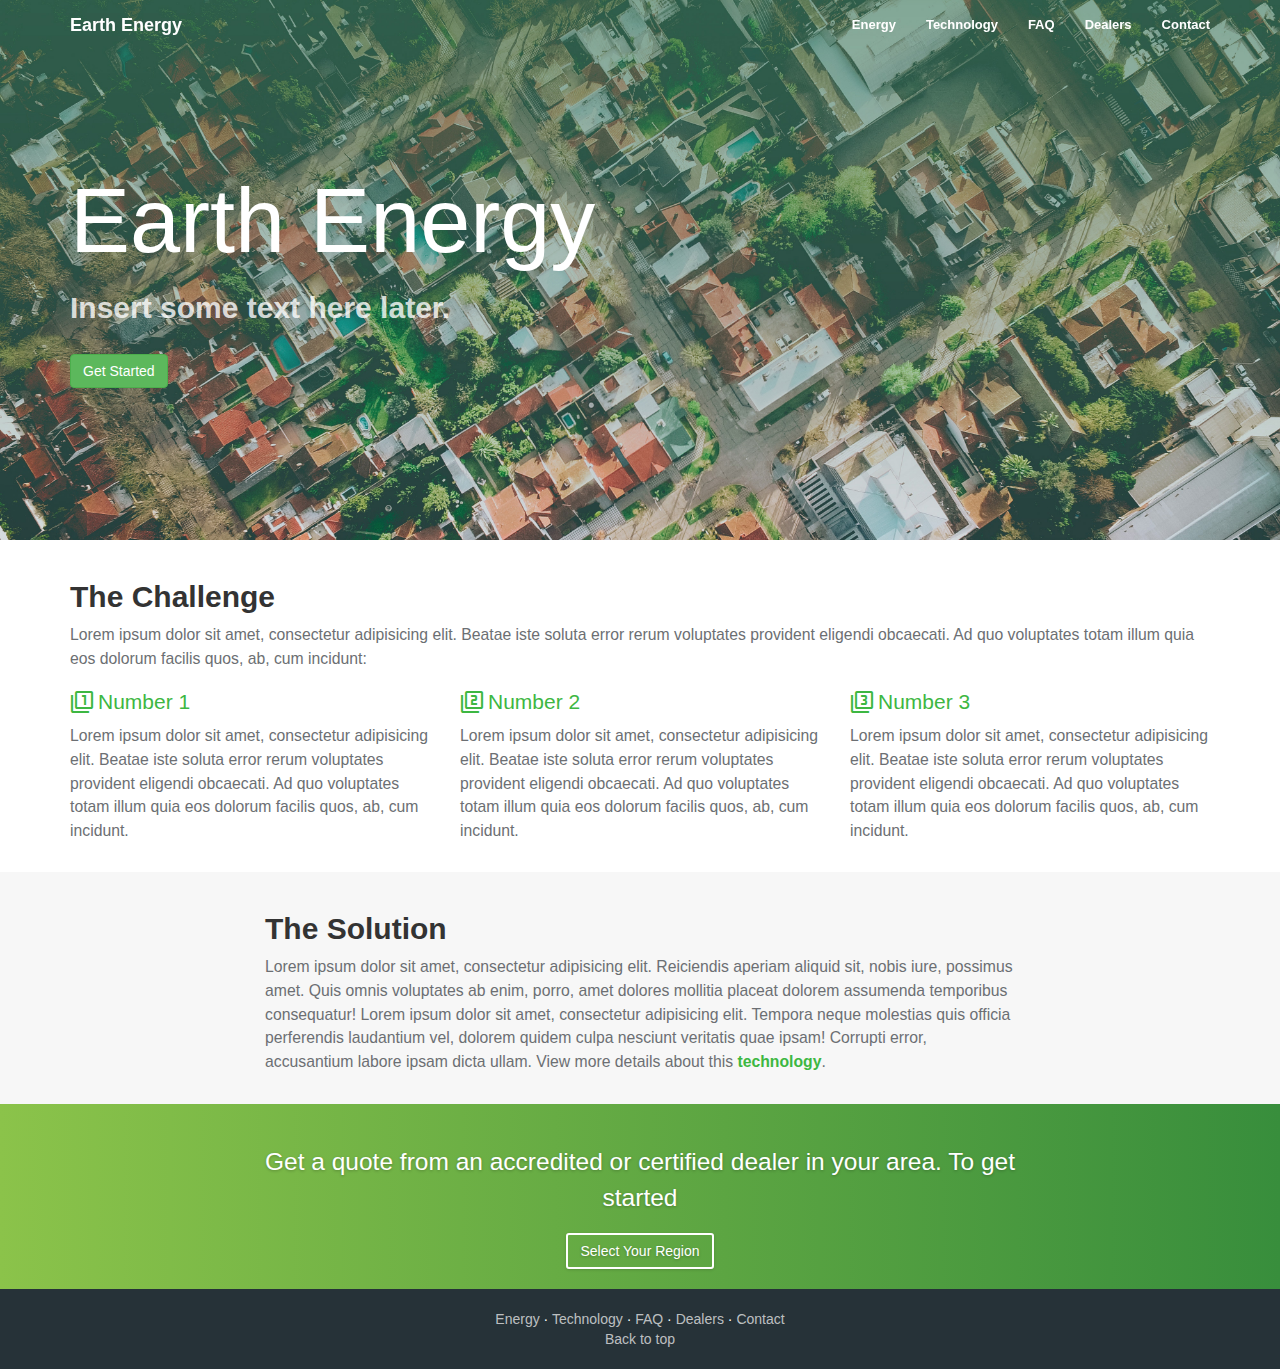
<file: index.html>
<!DOCTYPE html>
<html lang="en">
  <head>
    <meta charset="utf-8">
    <meta http-equiv="X-UA-Compatible" content="IE=edge">
    <meta name="viewport" content="width=device-width, initial-scale=1">
    <!-- The above 3 meta tags *must* come first in the head; any other head content must come *after* these tags -->
    <title>Earth Energy v1</title>

    <!-- Bootstrap -->
    <link href="css/bootstrap.min.css" rel="stylesheet">
    
    <!-- Custom CSS-->
    <link href="css/styles.css" rel="stylesheet">
    <link href="css/animate.css" rel="stylesheet">
    <link rel="stylesheet" href="https://fonts.googleapis.com/icon?family=Material+Icons">
    <link rel="stylesheet" href="https://cdnjs.cloudflare.com/ajax/libs/animate.css/3.5.2/animate.min.css">
    

    <!-- HTML5 shim and Respond.js for IE8 support of HTML5 elements and media queries -->
    <!-- WARNING: Respond.js doesn't work if you view the page via file:// -->
    <!--[if lt IE 9]>
      <script src="https://oss.maxcdn.com/html5shiv/3.7.3/html5shiv.min.js"></script>
      <script src="https://oss.maxcdn.com/respond/1.4.2/respond.min.js"></script>
    <![endif]-->
  </head>
  <body>
   
    <!--fixed navbar-->
    <nav class="navbar navbar-transparent navbar-fixed-top animated fadeIn">
      <div class="container">
        <!-- Brand and toggle get grouped for better mobile display -->
        <div class="navbar-header">
          <button type="button" class="navbar-toggle collapsed" data-toggle="collapse" data-target="#bs-example-navbar-collapse-1" aria-expanded="false">
            <span class="sr-only">Toggle navigation</span>
            <span class="icon-bar"></span>
            <span class="icon-bar"></span>
            <span class="icon-bar"></span>
          </button>
          <a class="navbar-brand" href="#">Earth Energy</a>
        </div>

        <!-- Collect the nav links, forms, and other content for toggling -->
        <div class="collapse navbar-collapse" id="bs-example-navbar-collapse-1">
          <ul class="nav navbar-nav navbar-right">
            <li><a href="index.html">Energy</a></li>
            <li><a href="technology.html">Technology</a></li>
            <li><a href="faq.html">FAQ</a></li>
            <li><a href="map.html">Dealers</a></li>
            <li><a href="#">Contact</a></li>
          </ul>
        </div><!-- /.navbar-collapse -->
      </div><!-- /.container-fluid -->
    </nav>
   
    <!--hero-->
    <div id="hero">
        <div class="container" id="hero-caption">
            <h1 class="animated fadeInUp">Earth Energy</h1>
            <h2 class="animated fadeInUp">Insert some text here later.</h2><br>
            <a href="#challenge" class="btn btn-success animated fadeInUp">Get Started</a>
        </div>
    </div>
    
    <!--section 1-->
    <section id="challenge">
      <div class="container">
        <div class="row">
          <div class="feature-content" style="margin-bottom: -4rem;">
              <div class="col-lg-12">
                  <h2>The Challenge</h2>
                  <p>Lorem ipsum dolor sit amet, consectetur adipisicing elit. Beatae iste soluta error rerum voluptates provident eligendi obcaecati. Ad quo voluptates totam illum quia eos dolorum facilis quos, ab, cum incidunt:</p>
              </div>
            </div>
          </div>
         <div class="row">
          <div class="feature-content">
              <div class="col-lg-4">
                  <h4><i class="material-icons">filter_1</i>Number 1</h4>
                  <p>Lorem ipsum dolor sit amet, consectetur adipisicing elit. Beatae iste soluta error rerum voluptates provident eligendi obcaecati. Ad quo voluptates totam illum quia eos dolorum facilis quos, ab, cum incidunt.</p>
              </div>
              <div class="col-lg-4">
                  <h4><i class="material-icons">filter_2</i>Number 2</h4>
                  <p>Lorem ipsum dolor sit amet, consectetur adipisicing elit. Beatae iste soluta error rerum voluptates provident eligendi obcaecati. Ad quo voluptates totam illum quia eos dolorum facilis quos, ab, cum incidunt.</p>
              </div>
              <div class="col-lg-4">
                  <h4><i class="material-icons">filter_3</i>Number 3</h4>
                  <p>Lorem ipsum dolor sit amet, consectetur adipisicing elit. Beatae iste soluta error rerum voluptates provident eligendi obcaecati. Ad quo voluptates totam illum quia eos dolorum facilis quos, ab, cum incidunt.</p>
              </div>
            </div>
          </div>
      </div>
    </section>
    
    <section id="two" class="feature-light">
      <div class="container">
        <div class="row">
          <div class="feature-content">
              <div class="col-lg-8 col-lg-offset-2">
                  <h2>The Solution</h2>
                  <p>Lorem ipsum dolor sit amet, consectetur adipisicing elit. Reiciendis aperiam aliquid sit, nobis iure, possimus amet. Quis omnis voluptates ab enim, porro, amet dolores mollitia placeat dolorem assumenda temporibus consequatur! Lorem ipsum dolor sit amet, consectetur adipisicing elit. Tempora neque molestias quis officia perferendis laudantium vel, dolorem quidem culpa nesciunt veritatis quae ipsam! Corrupti error, accusantium labore ipsam dicta ullam. View more details about this <a href="technology.html"><strong>technology</strong></a>.</p>
              </div>
            </div>
          </div>
      </div>
    </section>
    
    <section id="three" class="feature-green">
      <div class="container">
        <div class="row">
          <div class="feature-content">
              <div class="col-lg-8 col-lg-offset-2 text-center">
                  <h3>Get a quote from an accredited or certified dealer in your area. To get started</h3>
                  <a href="map.html" class="button-green">Select Your Region</a>
              </div>
            </div>
          </div>
      </div>
    </section>
    
    <footer>
        <div class="container">
            <div class="row">
                <div class="col-md-8 col-md-offset-2 text-center">
                    <a href="index.html">Energy</a> · <a href="technology.html">Technology</a> · <a href="faq.html">FAQ</a> · <a href="map.html">Dealers</a> · <a href="">Contact</a>
                </div>
            </div>
            <div class="row">
                <div class="col-md-8 col-md-offset-2 text-center">
                    <a href="#hero">Back to top</a>
                </div>
            </div>
        </div>
    </footer>
   

    <!-- jQuery (necessary for Bootstrap's JavaScript plugins) -->
    <script src="https://ajax.googleapis.com/ajax/libs/jquery/1.12.4/jquery.min.js"></script>
    <!-- Include all compiled plugins (below), or include individual files as needed -->
    <script src="js/bootstrap.min.js"></script>
    <script src="js/custom.js"></script>
    <script src="js/app.js"></script>
  </body>
</html>
</file>
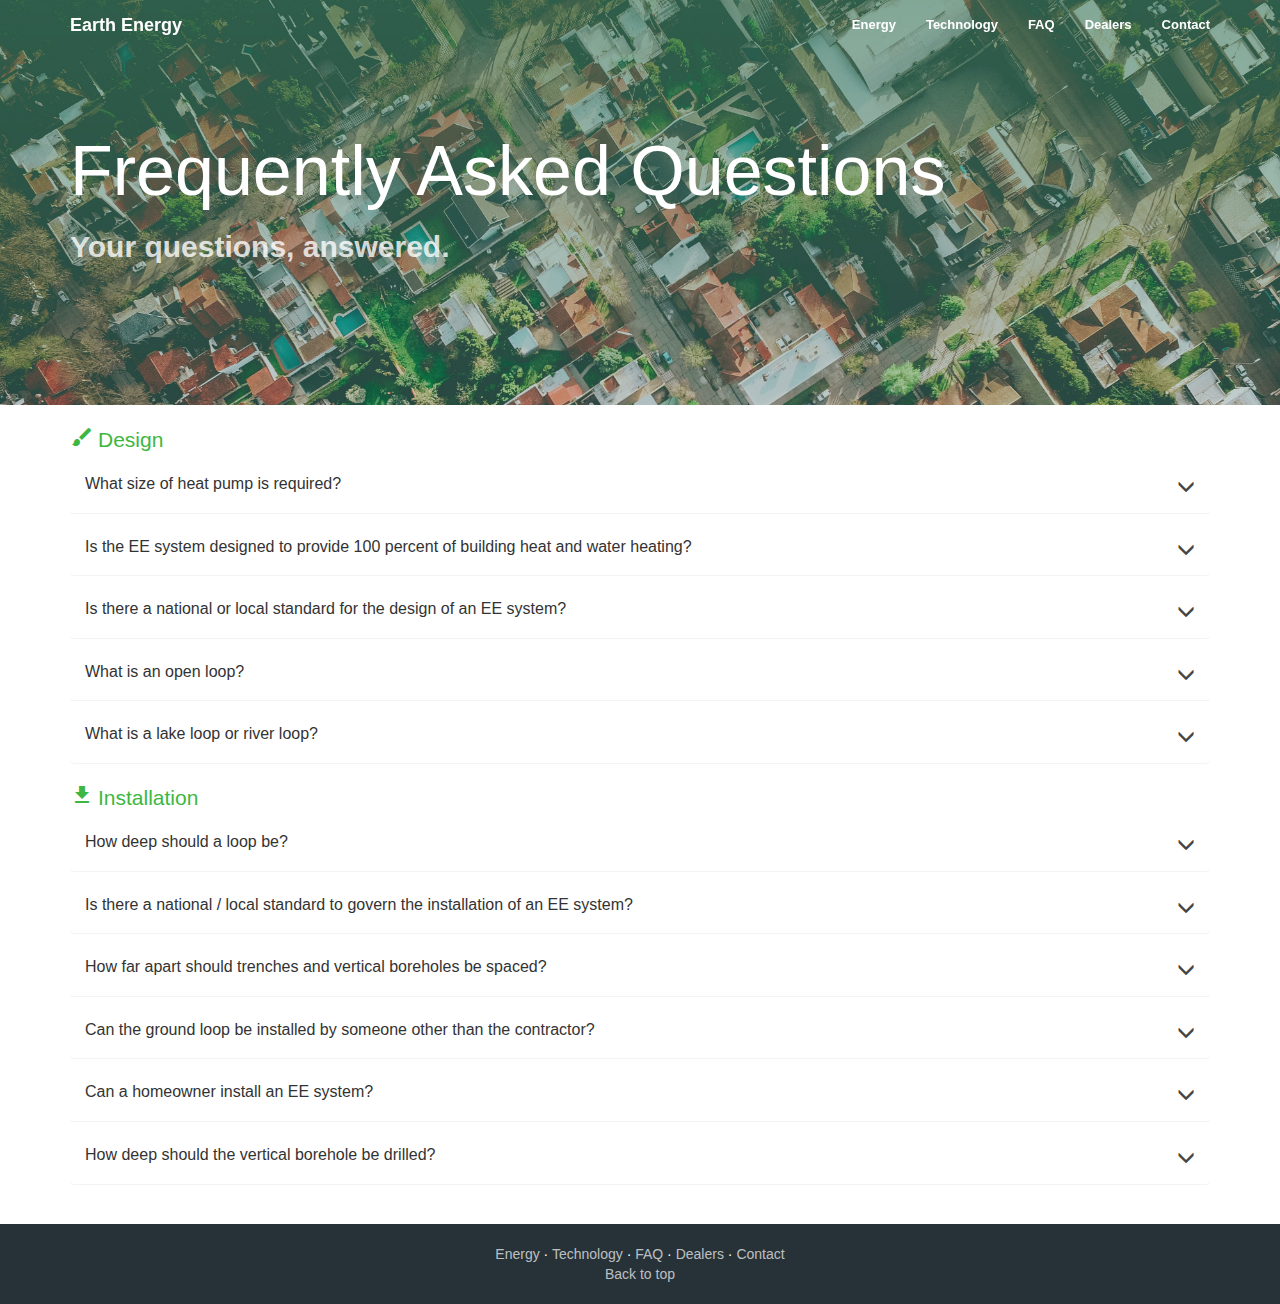
<file: faq.html>
<!DOCTYPE html>
<html lang="en">
  <head>
    <meta charset="utf-8">
    <meta http-equiv="X-UA-Compatible" content="IE=edge">
    <meta name="viewport" content="width=device-width, initial-scale=1">
    <!-- The above 3 meta tags *must* come first in the head; any other head content must come *after* these tags -->
    <title>Earth Energy v1</title>

    <!-- Bootstrap -->
    <link href="css/bootstrap.min.css" rel="stylesheet">
    
    <!-- Custom CSS-->
    <link href="css/styles.css" rel="stylesheet">
    <link href="css/animate.css" rel="stylesheet">
    <link rel="stylesheet" href="https://fonts.googleapis.com/icon?family=Material+Icons">
    <link rel="stylesheet" href="https://cdnjs.cloudflare.com/ajax/libs/animate.css/3.5.2/animate.min.css">
    <link rel="stylesheet" href="https://maxcdn.bootstrapcdn.com/font-awesome/4.4.0/css/font-awesome.min.css">

    
    <!-- HTML5 shim and Respond.js for IE8 support of HTML5 elements and media queries -->
    <!-- WARNING: Respond.js doesn't work if you view the page via file:// -->
    <!--[if lt IE 9]>
      <script src="https://oss.maxcdn.com/html5shiv/3.7.3/html5shiv.min.js"></script>
      <script src="https://oss.maxcdn.com/respond/1.4.2/respond.min.js"></script>
    <![endif]-->
  </head>
  <body>
   
    <!--fixed navbar-->
    <nav class="navbar navbar-transparent navbar-fixed-top animated fadeIn">
      <div class="container">
        <!-- Brand and toggle get grouped for better mobile display -->
        <div class="navbar-header">
          <button type="button" class="navbar-toggle collapsed" data-toggle="collapse" data-target="#bs-example-navbar-collapse-1" aria-expanded="false">
            <span class="sr-only">Toggle navigation</span>
            <span class="icon-bar"></span>
            <span class="icon-bar"></span>
            <span class="icon-bar"></span>
          </button>
          <a class="navbar-brand" href="#">Earth Energy</a>
        </div>

        <!-- Collect the nav links, forms, and other content for toggling -->
        <div class="collapse navbar-collapse" id="bs-example-navbar-collapse-1">
          <ul class="nav navbar-nav navbar-right">
            <li><a href="index.html">Energy</a></li>
            <li><a href="technology.html">Technology</a></li>
            <li><a href="faq.html">FAQ</a></li>
            <li><a href="map.html">Dealers</a></li>
            <li><a href="#">Contact</a></li>
          </ul>
        </div><!-- /.navbar-collapse -->
      </div><!-- /.container-fluid -->
    </nav>
   
    <!--hero-->
    <div id="hero-sm">
        <div class="container" id="hero-caption-sm">
            <h1 class="animated fadeInUp">Frequently Asked Questions</h1>
            <h2 class="animated fadeInUp">Your questions, answered.</h2><br>
        </div>
    </div>
    
    <!--section 1-->
    <section id="faq">
        <div class="container">
        <div class="feature-content">
        <div class="panel-group" id="accordion">
        <div class="faqHeader"><i class="material-icons">brush</i>Design</div>
        <div class="panel panel-default">
            <div class="panel-heading">
                <h4 class="panel-title">
                    <a class="accordion-toggle collapsed" data-toggle="collapse" data-parent="#accordion" href="#collapse1a">What size of heat pump is required?</a>
                </h4>
            </div>
            <div id="collapse1a" class="panel-collapse collapse">
                <div class="panel-body">
                    A heat loss - heat load assessment will determine how much heat the building requires. The installed heat pump and supplementary backup unit must meet this load, subject to the conditions in the CSA standard. The quantity of loop must be consistent with the size of the heat pump. On average, a 4 ton unit will be sufficient for a 1,700 ft² home. 
                </div>
            </div>
        </div>
        
        <div class="panel panel-default">
            <div class="panel-heading">
                <h4 class="panel-title">
                    <a class="accordion-toggle collapsed" data-toggle="collapse" data-parent="#accordion" href="#collapse2a">Is the EE system designed to provide 100 percent of building heat and water heating?</a>
                </h4>
            </div>
            <div id="collapse2a" class="panel-collapse collapse">
                <div class="panel-body">
                    AA heat loss calculation will determine how much heat is required for both applications, but most systems are sized to meet less than the full design load and rely on an electric backup heater to provide supplemental heat on very cold mornings during the winter. In all cases, full cooling load can be met by a system.
                </div>
            </div>
        </div>
        
        <div class="panel panel-default">
            <div class="panel-heading">
                <h4 class="panel-title">
                    <a class="accordion-toggle collapsed" data-toggle="collapse" data-parent="#accordion" href="#collapse3a">Is there a national or local standard for the design of an EE system? </a>
                </h4>
            </div>
            <div id="collapse3a" class="panel-collapse collapse">
                <div class="panel-body">
                    Proper design is covered under national CSA standards C445 (residential) and C447 (commercial). As of March 2002, both applications will be covered under CSA C448. We are not aware of any provincial regulations, while some municipalities or other regulatory agencies may have guidelines or rules pertaining to the professional installation of systems.
                </div>
            </div>
        </div>
        
        <div class="panel panel-default">
            <div class="panel-heading">
                <h4 class="panel-title">
                    <a class="accordion-toggle collapsed" data-toggle="collapse" data-parent="#accordion" href="#collapse4a">What is an open loop? </a>
                </h4>
            </div>
            <div id="collapse4a" class="panel-collapse collapse">
                <div class="panel-body">
                    One pipe is used to take water directly from a lake or river, or an underground well or aquifer. The water is circulated through the heat pump to extract the heat, and a second pipe is used to return the water to the same source. Standards dictate that the amount of water extracted cannot impact negatively on the ecosystem, and consideration must be given to discharge areas to avoid impacts (eg: if slightly warmer water is discharged into a lake during summer, the discharge should not be located near sensitive aquatic life).
                </div>
            </div>
        </div>
        
        <div class="panel panel-default">
            <div class="panel-heading">
                <h4 class="panel-title">
                    <a class="accordion-toggle collapsed" data-toggle="collapse" data-parent="#accordion" href="#collapse5a">What is a lake loop or river loop?  </a>
                </h4>
            </div>
            <div id="collapse5a" class="panel-collapse collapse">
                <div class="panel-body">
                    The pipe is anchored to the bottom of a water body of sufficient depth, and extracts heat directly from the water. The pipe must be weighted to avoid shifting, and must be protected at the point of entry into the lake to avoid being severed by ice movement in the spring. The position is determined to avoid damage from boat anchors. The amount of heat extracted from the water is so low and diffuse that there is no ecological damage to marine life or aquatic systems, even in the immediate vacinity of the loop.
                </div>
            </div>
        </div>
      
        <div class="faqHeader" style="padding-top: 2rem"><i class="material-icons">file_download</i>Installation</div>
        <div class="panel panel-default">
            <div class="panel-heading">
                <h4 class="panel-title">
                    <a class="accordion-toggle collapsed" data-toggle="collapse" data-parent="#accordion" href="#collapse1b">How deep should a loop be?</a>
                </h4>
            </div>
            <div id="collapse1b" class="panel-collapse collapse">
                <div class="panel-body">
                    The CSA C448 standard requires that horizontal loops be buried at least 4 feet below surface. The deeper the depth the better, as thermal stability increases with depth. Many provinces demand the use of trench scaffolding if depths exceed 6 feet, which imposes a cost. Vertical boreholes have no limits on depth, although an average depth is 100-200 feet.
                </div>
            </div>
        </div>
        <div class="panel panel-default">
            <div class="panel-heading">
                <h4 class="panel-title">
                    <a class="accordion-toggle collapsed" data-toggle="collapse" data-parent="#accordion" href="#collapse2b">Is there a national / local standard to govern the installation of an EE system? </a>
                </h4>
            </div>
            <div id="collapse2b" class="panel-collapse collapse">
                <div class="panel-body">
                    Installation is covered under national CSA standards C445 (residential) and C447 (commercial). As of March 2002, both applications will be covered under CSA C448. We are not aware of any provincial regulations, while some municipalities or other regulatory agencies may have guidelines or rules pertaining to the installation of systems.
                </div>
            </div>
        </div>
        <div class="panel panel-default">
            <div class="panel-heading">
                <h4 class="panel-title">
                    <a class="accordion-toggle collapsed" data-toggle="collapse" data-parent="#accordion" href="#collapse3b">How far apart should trenches and vertical boreholes be spaced? </a>
                </h4>
            </div>
            <div id="collapse3b" class="panel-collapse collapse">
                <div class="panel-body">
                    Trenches are usually spaced 8-10 feet apart, while boreholes are spaced 10-15 feet apart.
                </div>
            </div>
        </div>
        <div class="panel panel-default">
            <div class="panel-heading">
                <h4 class="panel-title">
                    <a class="accordion-toggle collapsed" data-toggle="collapse" data-parent="#accordion" href="#collapse4b">Can the ground loop be installed by someone other than the contractor? </a>
                </h4>
            </div>
            <div id="collapse4b" class="panel-collapse collapse">
                <div class="panel-body">
                    Most contractors prefer to retain control over the entire job to ensure compatibility of all sections, but the digging of the horizontal trench (and backfilling) is one area that could reduce costs if done under the guidance and direction of the installing contractor.
                </div>
            </div>
        </div>
        <div class="panel panel-default">
            <div class="panel-heading">
                <h4 class="panel-title">
                    <a class="accordion-toggle collapsed" data-toggle="collapse" data-parent="#accordion" href="#collapse5b">Can a homeowner install an EE system? </a>
                </h4>
            </div>
            <div id="collapse5b" class="panel-collapse collapse">
                <div class="panel-body">
                    It is recommended that a qualified and certified contractor be used to design and install the system. If a homeowner wants to save money and has access to a backhoe, the contractor may provide details on where to trench on the property, and when to backfill after the loop is installed.
                </div>
            </div>
        </div>
        <div class="panel panel-default">
            <div class="panel-heading">
                <h4 class="panel-title">
                    <a class="accordion-toggle collapsed" data-toggle="collapse" data-parent="#accordion" href="#collapse6b">How deep should the vertical borehole be drilled? </a>
                </h4>
            </div>
            <div id="collapse6b" class="panel-collapse collapse">
                <div class="panel-body">
                    The deeper the better, but there are cost constraints. Most residential boreholes are 75-100 feet, but can be as deep as 300 feet. 
                </div>
            </div>
        </div>
    </div>
    </div>
    </div>
    </section>
    
    <footer>
        <div class="container">
            <div class="row">
                <div class="col-md-8 col-md-offset-2 text-center">
                    <a href="index.html">Energy</a> · <a href="technology.html">Technology</a> · <a href="faq.html">FAQ</a> · <a href="map.html">Dealers</a> · <a href="">Contact</a>
                </div>
            </div>
            <div class="row">
                <div class="col-md-8 col-md-offset-2 text-center">
                    <a href="#hero-sm">Back to top</a>
                </div>
            </div>
        </div>
    </footer>

    <!-- jQuery (necessary for Bootstrap's JavaScript plugins) -->
    <script src="https://ajax.googleapis.com/ajax/libs/jquery/1.12.4/jquery.min.js"></script>
    <!-- Include all compiled plugins (below), or include individual files as needed -->
    <script src="js/bootstrap.min.js"></script>
    <script src="js/app.js"></script>
  </body>
</html>
</file>
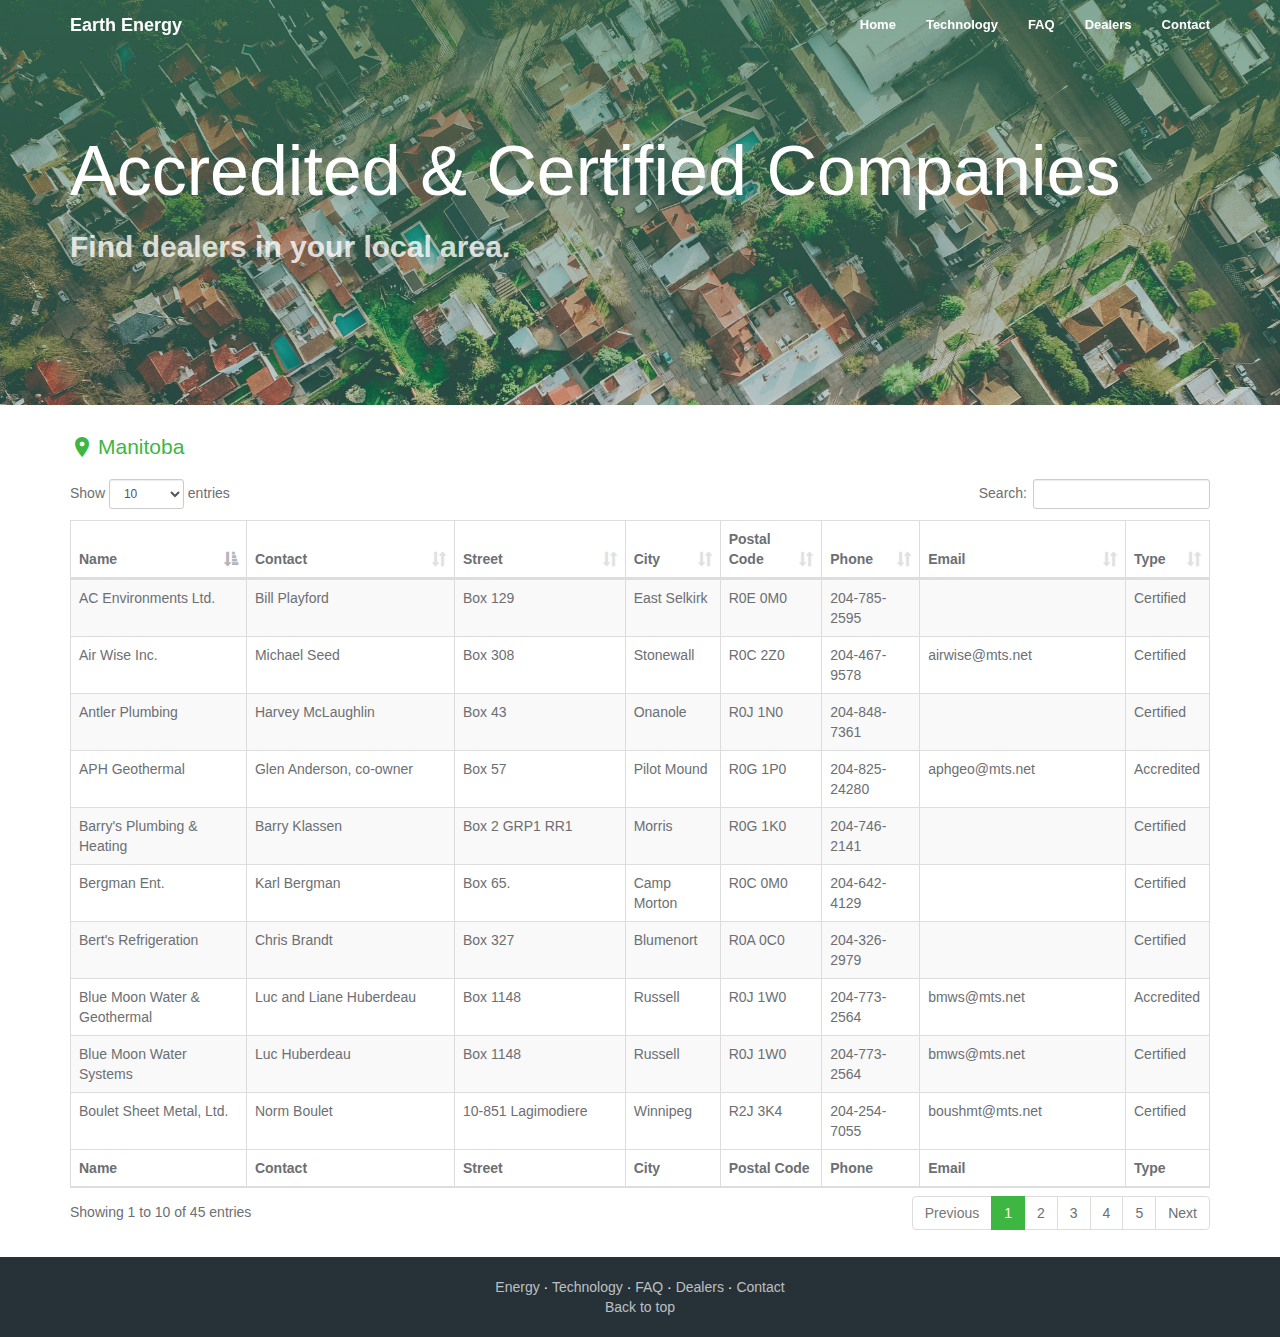
<file: manitoba.html>
<!DOCTYPE html>
<html lang="en">
  <head>
    <meta charset="utf-8">
    <meta http-equiv="X-UA-Compatible" content="IE=edge">
    <meta name="viewport" content="width=device-width, initial-scale=1">
    <!-- The above 3 meta tags *must* come first in the head; any other head content must come *after* these tags -->
    <title>Earth Energy v1</title>

    <!-- Bootstrap -->
    <link href="css/bootstrap.min.css" rel="stylesheet">
    
    <!-- Custom CSS-->
    <link href="css/styles.css" rel="stylesheet">
    <link href="css/animate.css" rel="stylesheet">
    <link rel="stylesheet" type="text/css" href="css/dataTables.bootstrap.css"/>
    <link rel="stylesheet" href="https://cdnjs.cloudflare.com/ajax/libs/animate.css/3.5.2/animate.min.css">
    <link href="https://fonts.googleapis.com/icon?family=Material+Icons"
      rel="stylesheet">
    

    <!-- HTML5 shim and Respond.js for IE8 support of HTML5 elements and media queries -->
    <!-- WARNING: Respond.js doesn't work if you view the page via file:// -->
    <!--[if lt IE 9]>
      <script src="https://oss.maxcdn.com/html5shiv/3.7.3/html5shiv.min.js"></script>
      <script src="https://oss.maxcdn.com/respond/1.4.2/respond.min.js"></script>
    <![endif]-->
  </head>
  <body>
   
    <!--fixed navbar-->
    <nav class="navbar navbar-transparent navbar-fixed-top animated fadeIn">
      <div class="container">
        <!-- Brand and toggle get grouped for better mobile display -->
        <div class="navbar-header">
          <button type="button" class="navbar-toggle collapsed" data-toggle="collapse" data-target="#bs-example-navbar-collapse-1" aria-expanded="false">
            <span class="sr-only">Toggle navigation</span>
            <span class="icon-bar"></span>
            <span class="icon-bar"></span>
            <span class="icon-bar"></span>
          </button>
          <a class="navbar-brand" href="index.html">Earth Energy</a>
        </div>

        <!-- Collect the nav links, forms, and other content for toggling -->
        <div class="collapse navbar-collapse" id="bs-example-navbar-collapse-1">
          <ul class="nav navbar-nav navbar-right">
            <li><a href="index.html">Home</a></li>
            <li><a href="technology.html">Technology</a></li>
            <li><a href="faq.html">FAQ</a></li>
            <li><a href="map.html">Dealers</a></li>
            <li><a href="#">Contact</a></li>
          </ul>
        </div><!-- /.navbar-collapse -->
      </div><!-- /.container-fluid -->
    </nav>
   
    <!--hero-->
    <div id="hero-sm">
        <div class="container" id="hero-caption-sm">
            <h1 class="animated fadeInUp">Accredited & Certified Companies</h1>
            <h2 class="animated fadeInUp">Find dealers in your local area.</h2><br>
        </div>
    </div>
    
    <!--section 1-->
    <section id="predata">
        <div class="container">
            <div class="feature-content">
                <h4 id="provinceName"><i class="material-icons">location_on</i>Manitoba</h4>
            </div>
        </div>
    </section>
    <section id="data">
        <div class="container">
        <div class="feature-content">
            <table id="example" class="table table-striped table-bordered" cellspacing="0" width="100%">
        <thead>
            <tr>
                <th>Name</th>
                <th>Contact</th>
                <th>Street</th>
                <th>City</th>
                <th>Postal Code</th>
                <th>Phone</th>
                <th>Email</th>
                <th>Type</th>
            </tr>
        </thead>
        <tfoot>
            <tr>
                <th>Name</th>
                <th>Contact</th>
                <th>Street</th>
                <th>City</th>
                <th>Postal Code</th>
                <th>Phone</th>
                <th>Email</th>
                <th>Type</th>
            </tr>
        </tfoot>
        <tbody>
            <tr>
                <td>Keating Mechanical Service Inc</td>
                <td>Denis Keating</td>
                <td>Box 47, RR #1</td>
                <td>Landmark</td>
                <td>R0A 0X0</td>
                <td>204-355-4608</td>
                <td>denis@keatingmechanical.com</td>
                <td>Accredited</td>
            </tr>
            <tr>
                <td>Waterfellow Enterprises Ltd</td>
                <td>Dennis or Grant Riedel</td>
                <td>Box 8, Grp 4, RR 1</td>
                <td>Anola</td>
                <td>R0E 0A0</td>
                <td>204-866-2947</td>
                <td>gdriedel@hotmail.com</td>
                <td>Accredited</td>
            </tr>
            <tr>
                <td>Pete's Plumbing & Heating Inc</td>
                <td>Greg Friesen</td>
                <td>Box 368</td>
                <td>Altona</td>
                <td>R0G 0B0</td>
                <td>204-324-5348</td>
                <td>petesplg@mts.net</td>
                <td>Accredited</td>
            </tr>
            <tr>
                <td>Dick's Heating</td>
                <td>Jud Boeve</td>
                <td>Box 824</td>
                <td>Carman</td>
                <td>R0G 0J0</td>
                <td>204-745-2311</td>
                <td>deboeve@cici.mb.ca</td>
                <td>Accredited</td>
            </tr>
            <tr>
                <td>APH Geothermal</td>
                <td>Glen Anderson, co-owner</td>
                <td>Box 57</td>
                <td>Pilot Mound</td>
                <td>R0G 1P0</td>
                <td>204-825-24280</td>
                <td>aphgeo@mts.net</td>
                <td>Accredited</td>
            </tr>
            <tr>
                <td>Blue Moon Water & Geothermal</td>
                <td>Luc and Liane Huberdeau</td>
                <td>Box 1148</td>
                <td>Russell</td>
                <td>R0J 1W0</td>
                <td>204-773-2564</td>
                <td>bmws@mts.net</td>
                <td>Accredited</td>
            </tr>
            <tr>
                <td>Paradise Geothermal</td>
                <td>Gerard Paradis, Owner</td>
                <td>232 Dunlop St</td>
                <td>Dunrea</td>
                <td>R0K 0S0</td>
                <td>204-776-2178</td>
                <td>gparadis@goinet.ca</td>
                <td>Accredited</td>
            </tr>
            <tr>
                <td>DNS Geothermal Ltd</td>
                <td>James Brown</td>
                <td>Box 314</td>
                <td>Swan River</td>
                <td>R0L 1Z0</td>
                <td>204-734-2567</td>
                <td>sunshineenergy@mts.netm</td>
                <td>Accredited</td>
            </tr>
            <tr>
                <td>Ice Kube Systems Ltd</td>
                <td>Ed Lohrenz </td>
                <td>41 St. Paul Blvd West</td>
                <td>St. Paul</td>
                <td>R2P 2W5</td>
                <td>204-255-5959</td>
                <td>Elohrenz@icekubesystems.com</td>
                <td>Accredited</td>
            </tr>
            <tr>
                <td>Manitoba Hydro</td>
                <td>Domenic Marinelli, Heat Pump Market Specialist</td>
                <td>820 Taylor Ave, Box 815, Station Main</td>
                <td>Winnipeg</td>
                <td>R3C 2P4</td>
                <td>204-477-7248</td>
                <td>dmarinelli@hydro.mb.ca</td>
                <td>Accredited</td>
            </tr>
            <tr>
                <td>Winnipeg Geothermal</td>
                <td>Ron Robins, Owner</td>
                <td>298 Harcourt St</td>
                <td>298 Harcourt St</td>
                <td>R3J 3H5</td>
                <td>204-837-7770</td>
                <td>ron@winnipeg-geothermal.ca</td>
                <td>Accredited</td>
            </tr>
            <tr>
                <td>Friesen Drillers Ltd</td>
                <td>John Friesen</td>
                <td>Box 1, Grp 15, RR 1</td>
                <td>Steinbach</td>
                <td>R5G 1L9</td>
                <td>204-326-2485</td>
                <td>john@friesendrillers.com</td>
                <td>Accredited</td>
            </tr>
            <tr>
                <td>Northern Heat Pump</td>
                <td>Marvin Dueck</td>
                <td>Unit 3, 201 South Railway</td>
                <td>Winkler</td>
                <td>R6W 1S9</td>
                <td>204-325-9772</td>
                <td>marv@northernheatpump.com</td>
                <td>Accredited</td>
            </tr>
            <tr>
                <td>Nextenergy</td>
                <td>Lee Robins</td>
                <td>Box 12, RR #4</td>
                <td>Brandon</td>
                <td>R7A 5Y4</td>
                <td>204-981-7335</td>
                <td>lrobins@nextenergy.ca</td>
                <td>Accredited</td>
            </tr>
            <tr>
                <td>Bert's Refrigeration</td>
                <td>Chris Brandt</td>
                <td>Box 327</td>
                <td>Blumenort</td>
                <td>R0A 0C0</td>
                <td>204-326-2979</td>
                <td></td>
                <td>Certified</td>
            </tr>
            <tr>
                <td>Klassen Metal</td>
                <td>Keith Klassen</td>
                <td>Box 303</td>
                <td>Blumenort</td>
                <td>R0A 0C0</td>
                <td>204-355-4502</td>
                <td>klasmet@mts.net</td>
                <td>Certified</td>
            </tr>
            <tr>
                <td>Landmark Mechanical</td>
                <td>Kevin Plett & Howard Plett</td>
                <td>Box 39</td>
                <td>Landmark</td>
                <td>R0A 0X0</td>
                <td>204-355-4055</td>
                <td></td>
                <td>Certified</td>
            </tr>
            <tr>
                <td>Southern Comfort Mech., Inc.</td>
                <td>Braden Harder</td>
                <td>Box 1020</td>
                <td>Niverville</td>
                <td>R0A 1E0</td>
                <td>204-371-9334</td>
                <td></td>
                <td>Certified</td>
            </tr>
            <tr>
                <td>Bergman Ent.</td>
                <td>Karl Bergman</td>
                <td>Box 65.</td>
                <td>Camp Morton</td>
                <td>R0C 0M0</td>
                <td>204-642-4129</td>
                <td></td>
                <td>Certified</td>
            </tr>
            <tr>
                <td>Tauber Mechanical, Ltd.</td>
                <td>James Tauber</td>
                <td>Box 28</td>
                <td>Eriksdale</td>
                <td>R0C 0W0</td>
                <td>204-739-2839</td>
                <td></td>
                <td>Certified</td>
            </tr>
            <tr>
                <td>Wagner Product Development</td>
                <td>Pete Wagner</td>
                <td>Box 478</td>
                <td>Fisher Branch</td>
                <td>R0C 0Z0</td>
                <td>204-372-6415</td>
                <td></td>
                <td>Certified</td>
            </tr>
            <tr>
                <td>Interlake Water Supply</td>
                <td>Guy Rohne</td>
                <td>Box 40</td>
                <td>Inwood</td>
                <td>R0C 1P0</td>
                <td>204-278-3328</td>
                <td></td>
                <td>Certified</td>
            </tr>
            <tr>
                <td>Air Wise Inc.</td>
                <td>Michael Seed</td>
                <td>Box 308</td>
                <td>Stonewall</td>
                <td>R0C 2Z0</td>
                <td>204-467-9578</td>
                <td>airwise@mts.net</td>
                <td>Certified</td>
            </tr>
            <tr>
                <td>Fix it Right / Rubber Ducky Hot Tubs</td>
                <td>Dennis Crockatt</td>
                <td>Box 165</td>
                <td>Warren</td>
                <td>R0C 3E0</td>
                <td>204-322-5286</td>
                <td>rducky@mts.net</td>
                <td>Certified</td>
            </tr>
            <tr>
                <td>Peguis Band</td>
                <td>Darrell Sinclair</td>
                <td>Box 10</td>
                <td>Peguis I.R.</td>
                <td>R0C 3J0</td>
                <td>204-645-2359</td>
                <td></td>
                <td>Certified</td>
            </tr>
            <tr>
                <td>AC Environments Ltd.</td>
                <td>Bill Playford</td>
                <td>Box 129</td>
                <td>East Selkirk</td>
                <td>R0E 0M0</td>
                <td>204-785-2595</td>
                <td></td>
                <td>Certified</td>
            </tr>
            <tr>
                <td>Mason Plumbing & Heating</td>
                <td>Grant Mason</td>
                <td>Box 46 Whiteshell PO</td>
                <td>West Hawk Lake</td>
                <td>R0E 2H0</td>
                <td>204-349-2672</td>
                <td></td>
                <td>Certified</td>
            </tr>
            <tr>
                <td>Dick's Heating & Plumbing</td>
                <td>Jud Boeve</td>
                <td>Box 824</td>
                <td>Carman</td>
                <td>R0G 0J0</td>
                <td>204-745-2311</td>
                <td></td>
                <td>Certified</td>
            </tr>
            <tr>
                <td>Northern Heat Pump</td>
                <td>Arron Dobson</td>
                <td>Box 204</td>
                <td>LaRiviere</td>
                <td>R0G 1A0</td>
                <td>204-325-9772</td>
                <td></td>
                <td>Certified</td>
            </tr>
            <tr>
                <td>Barry's Plumbing & Heating</td>
                <td>Barry Klassen</td>
                <td>Box 2 GRP1 RR1</td>
                <td>Morris</td>
                <td>R0G 1K0</td>
                <td>204-746-2141</td>
                <td></td>
                <td>Certified</td>
            </tr>
            <tr>
                <td>Toupin Plumbing and Heating</td>
                <td>Gabriel Toupin</td>
                <td>Box 447</td>
                <td>St. Claude</td>
                <td>R0G 1Z0</td>
                <td>204-744-2052</td>
                <td></td>
                <td>Certified</td>
            </tr>
            <tr>
                <td>JB Geo Services</td>
                <td>Jeremiah Evans</td>
                <td>Box 326</td>
                <td>Somerset</td>
                <td>R0G 2L0</td>
                <td>204-744-2445</td>
                <td></td>
                <td>Certified</td>
            </tr>
            <tr>
                <td>South Central Plumbing & Heating</td>
                <td>Cam Asher</td>
                <td>Box 640</td>
                <td>MacGregor</td>
                <td>R0H 0R0</td>
                <td>204-685-2484</td>
                <td></td>
                <td>Certified</td>
            </tr>
            <tr>
                <td>Antler Plumbing</td>
                <td>Harvey McLaughlin</td>
                <td>Box 43</td>
                <td>Onanole</td>
                <td>R0J 1N0</td>
                <td>204-848-7361</td>
                <td></td>
                <td>Certified</td>
            </tr>
            <tr>
                <td>Blue Moon Water Systems</td>
                <td>Luc Huberdeau</td>
                <td>Box 1148</td>
                <td>Russell</td>
                <td>R0J 1W0</td>
                <td>204-773-2564</td>
                <td>bmws@mts.net</td>
                <td>Certified</td>
            </tr>
            <tr>
                <td>Ransom Drilling, Ltd.</td>
                <td>Jerry Ransom</td>
                <td>Box 86</td>
                <td>Boissevain</td>
                <td>R0K 0E0</td>
                <td>204-534-2529</td>
                <td></td>
                <td>Certified</td>
            </tr>
            <tr>
                <td>Paradise Plumbing & Heating, Ltd.</td>
                <td>Gerard Paradis</td>
                <td>Box 96</td>
                <td>Dunrea</td>
                <td>R0K 0S0</td>
                <td>204-776-2178</td>
                <td>gparadis@mts.net</td>
                <td>Certified</td>
            </tr>
            <tr>
                <td>Wheat City Geothermal</td>
                <td>Alan Goodwill</td>
                <td>Box 345</td>
                <td>Souris</td>
                <td>R0K 2C0</td>
                <td>204-725-0114</td>
                <td></td>
                <td>Certified</td>
            </tr>
            <tr>
                <td>Western Canadian LoopMasters</td>
                <td>Craig Robins</td>
                <td>Box 235</td>
                <td>Souris</td>
                <td>R0K 2C0</td>
                <td>204-483-3336</td>
                <td></td>
                <td>Certified</td>
            </tr>
            <tr>
                <td>Scott Williams Plumbing & Heating, Inc.</td>
                <td>Scott Williams</td>
                <td>Box 256</td>
                <td>Deloraine</td>
                <td>R0M 0M0</td>
                <td>204-747-2851</td>
                <td></td>
                <td>Certified</td>
            </tr>
            <tr>
                <td>Kola Plumbing Ltd.</td>
                <td>Harold Klassen</td>
                <td>Box 96</td>
                <td>Kola</td>
                <td>R0M 1B0</td>
                <td>204-556-2392</td>
                <td></td>
                <td>Certified</td>
            </tr>
            <tr>
                <td>C.T. Loewen Bldg. Ctr.</td>
                <td>Timothy Hiebert</td>
                <td>300 Kingsford Ave.</td>
                <td>Winnipeg</td>
                <td>R2G 0J3</td>
                <td>204-326-3481</td>
                <td></td>
                <td>Certified</td>
            </tr>
            <tr>
                <td>Maple Leaf Drilling</td>
                <td>Ed Van Linge</td>
                <td>2165 Norris Rd.</td>
                <td>Winnipeg</td>
                <td>R2G 4C1</td>
                <td>204-224-3084</td>
                <td></td>
                <td>Certified</td>
            </tr>
            <tr>
                <td>Pro Mechanical Plbg. & Htg.</td>
                <td>Paul Rousseau</td>
                <td>162 Hill St.</td>
                <td>Winnipeg</td>
                <td>R2H 2L6</td>
                <td>204-235-0651</td>
                <td>promech@shaw.ca</td>
                <td>Certified</td>
            </tr>
            <tr>
                <td>Boulet Sheet Metal, Ltd.</td>
                <td>Norm Boulet</td>
                <td>10-851 Lagimodiere</td>
                <td>Winnipeg</td>
                <td>R2J 3K4</td>
                <td>204-254-7055</td>
                <td>boushmt@mts.net</td>
                <td>Certified</td>
            </tr>    
        </tbody>
    </table>
    </div>
    </div>
    </section>
    
    <footer>
        <div class="container">
            <div class="row">
                <div class="col-md-8 col-md-offset-2 text-center">
                    <a href="index.html">Energy</a> · <a href="technology.html">Technology</a> · <a href="faq.html">FAQ</a> · <a href="map.html">Dealers</a> · <a href="">Contact</a>
                </div>
            </div>
            <div class="row">
                <div class="col-md-8 col-md-offset-2 text-center">
                    <a href="#hero-sm">Back to top</a>
                </div>
            </div>
        </div>
    </footer>

    <!-- jQuery (necessary for Bootstrap's JavaScript plugins) -->
    <script src="https://ajax.googleapis.com/ajax/libs/jquery/1.12.4/jquery.min.js"></script>
    <!-- Include all compiled plugins (below), or include individual files as needed -->
    <script src="js/bootstrap.min.js"></script>
    <script src="js/app.js"></script>
    <script type="text/javascript" src="js/jquery.dataTables.min.js"></script>
    <script type="text/javascript" src="js/dataTables.bootstrap.min.js"></script>
    <script type="text/javascript">
    $(document).ready(function() {
        $('#example').DataTable();
    } );
    </script>
  </body>
</html>
</file>
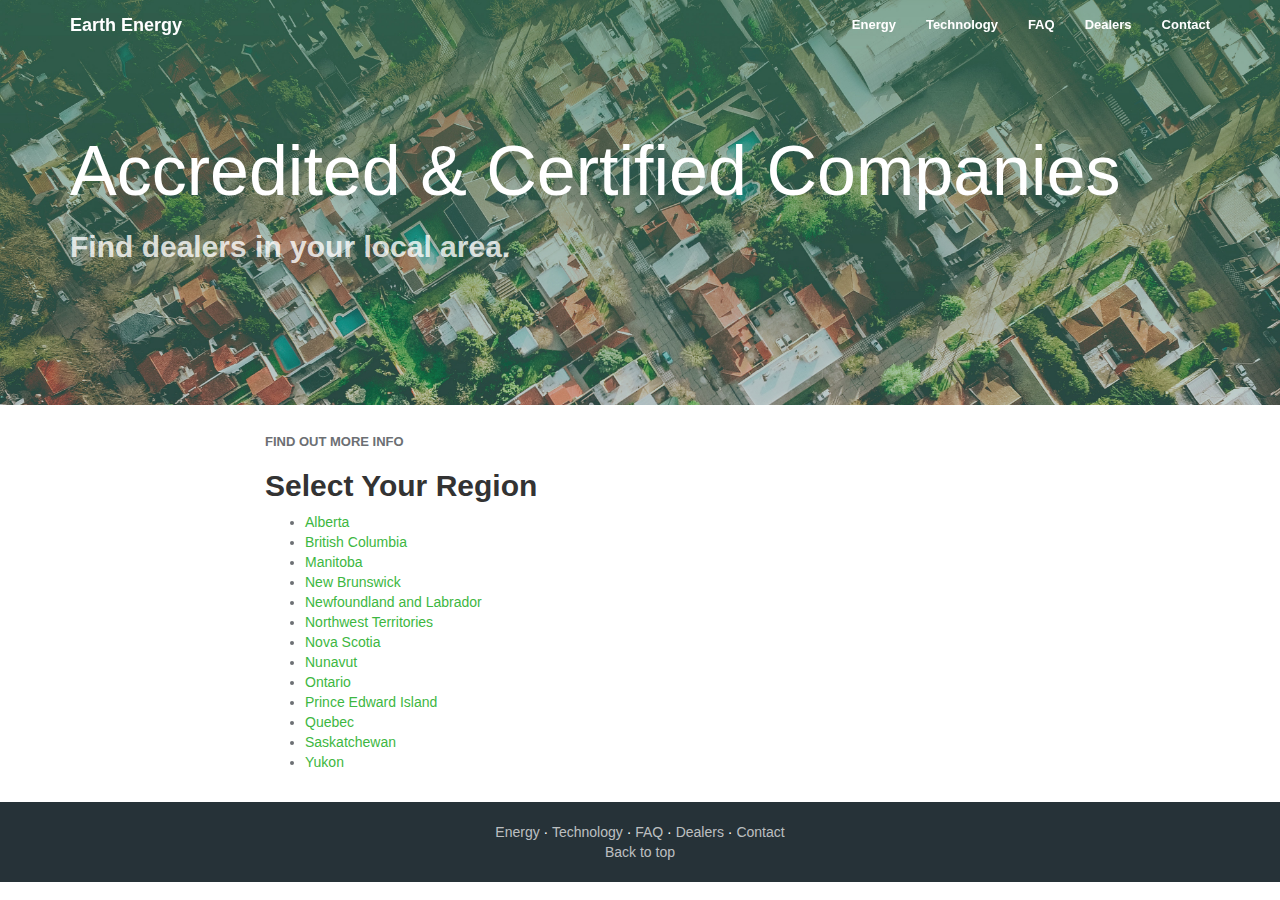
<file: map.html>
<!DOCTYPE html>
<html lang="en">
  <head>
    <meta charset="utf-8">
    <meta http-equiv="X-UA-Compatible" content="IE=edge">
    <meta name="viewport" content="width=device-width, initial-scale=1">
    <!-- The above 3 meta tags *must* come first in the head; any other head content must come *after* these tags -->
    <title>Earth Energy v1</title>

    <!-- Bootstrap -->
    <link href="css/bootstrap.min.css" rel="stylesheet">
    
    <!-- Custom CSS-->
    <link href="css/styles.css" rel="stylesheet">
    <link href="css/animate.css" rel="stylesheet">
    <link rel="stylesheet" type="text/css" href="cssmap-canada/cssmap-canada.css" media="screen" />
    <link rel="stylesheet" href="https://cdnjs.cloudflare.com/ajax/libs/animate.css/3.5.2/animate.min.css">
    

    <!-- HTML5 shim and Respond.js for IE8 support of HTML5 elements and media queries -->
    <!-- WARNING: Respond.js doesn't work if you view the page via file:// -->
    <!--[if lt IE 9]>
      <script src="https://oss.maxcdn.com/html5shiv/3.7.3/html5shiv.min.js"></script>
      <script src="https://oss.maxcdn.com/respond/1.4.2/respond.min.js"></script>
    <![endif]-->
  </head>
  <body>
   
    <!--fixed navbar-->
    <nav class="navbar navbar-transparent navbar-fixed-top animated fadeIn">
      <div class="container">
        <!-- Brand and toggle get grouped for better mobile display -->
        <div class="navbar-header">
          <button type="button" class="navbar-toggle collapsed" data-toggle="collapse" data-target="#bs-example-navbar-collapse-1" aria-expanded="false">
            <span class="sr-only">Toggle navigation</span>
            <span class="icon-bar"></span>
            <span class="icon-bar"></span>
            <span class="icon-bar"></span>
          </button>
          <a class="navbar-brand" href="#">Earth Energy</a>
        </div>

        <!-- Collect the nav links, forms, and other content for toggling -->
        <div class="collapse navbar-collapse" id="bs-example-navbar-collapse-1">
          <ul class="nav navbar-nav navbar-right">
            <li><a href="index.html">Energy</a></li>
            <li><a href="technology.html">Technology</a></li>
            <li><a href="faq.html">FAQ</a></li>
            <li><a href="map.html">Dealers</a></li>
            <li><a href="#">Contact</a></li>
          </ul>
        </div><!-- /.navbar-collapse -->
      </div><!-- /.container-fluid -->
    </nav>
   
    <!--hero-->
    <div id="hero-sm">
        <div class="container" id="hero-caption-sm">
            <h1 class="animated fadeInUp">Accredited & Certified Companies</h1>
            <h2 class="animated fadeInUp">Find dealers in your local area.</h2><br>
        </div>
    </div>
    
    <!--section 1-->
    <section id="feature-one">
      <div class="container">
        <div class="row">
            <div class="feature-content">
                <div class="col-lg-8 col-lg-offset-2">
                    <h6>Find out more info</h6>
                    <h2>Select Your Region</h2>
                    
                    <!-- CSSMap - Canada -->
                    <div id="map-canada">
                     <ul class="canada">
                      <li class="ca1"><a href="#alberta">Alberta</a></li>
                      <li class="ca2"><a href="#british-columbia">British Columbia</a></li>
                      <li class="ca3"><a href="#manitoba">Manitoba</a></li>
                      <li class="ca4"><a href="#new-brunswick">New Brunswick</a></li>
                      <li class="ca5"><a href="#newfoundland-and-labrador">Newfoundland and Labrador</a></li>
                      <li class="ca6"><a href="#northwest-territories">Northwest Territories</a></li>
                      <li class="ca7"><a href="#nova-scotia">Nova Scotia</a></li>
                      <li class="ca8"><a href="#nunavut">Nunavut</a></li>
                      <li class="ca9"><a href="ontario.html">Ontario</a></li>
                      <li class="ca10"><a href="#prince-edward-island">Prince Edward Island</a></li>
                      <li class="ca11"><a href="#quebec">Quebec</a></li>
                      <li class="ca12"><a href="#saskatchewan">Saskatchewan</a></li>
                      <li class="ca13"><a href="#yukon">Yukon</a></li>
                     </ul>
                    </div>
                    <!-- END OF THE CSSMap - Canada -->
                    
                </div>            
            </div>
          </div>        
        </div>
    </section>
    
    <footer>
        <div class="container">
            <div class="row">
                <div class="col-md-8 col-md-offset-2 text-center">
                    <a href="index.html">Energy</a> · <a href="technology.html">Technology</a> · <a href="faq.html">FAQ</a> · <a href="map.html">Dealers</a> · <a href="">Contact</a>
                </div>
            </div>
            <div class="row">
                <div class="col-md-8 col-md-offset-2 text-center">
                    <a href="#hero-sm">Back to top</a>
                </div>
            </div>
        </div>
    </footer>

    <!-- jQuery (necessary for Bootstrap's JavaScript plugins) -->
    <script src="https://ajax.googleapis.com/ajax/libs/jquery/1.12.4/jquery.min.js"></script>
    <!-- Include all compiled plugins (below), or include individual files as needed -->
    <script src="js/bootstrap.min.js"></script>
    <script src="js/app.js"></script>
    <script type="text/javascript" src="https://cssmapsplugin.com/5/jquery.cssmap.min.js"></script>
    <script type="text/javascript">
    $(document).ready(function(){

    // CSSMap;
    $("#map-canada").CSSMap({
      "size": 750,
      "mapStyle": "custom",
      "tooltips": "floating-top-center",
      "responsive": "auto"
    });
    // END OF THE CSSMap;

    });
    </script>
  </body>
</html>
</file>
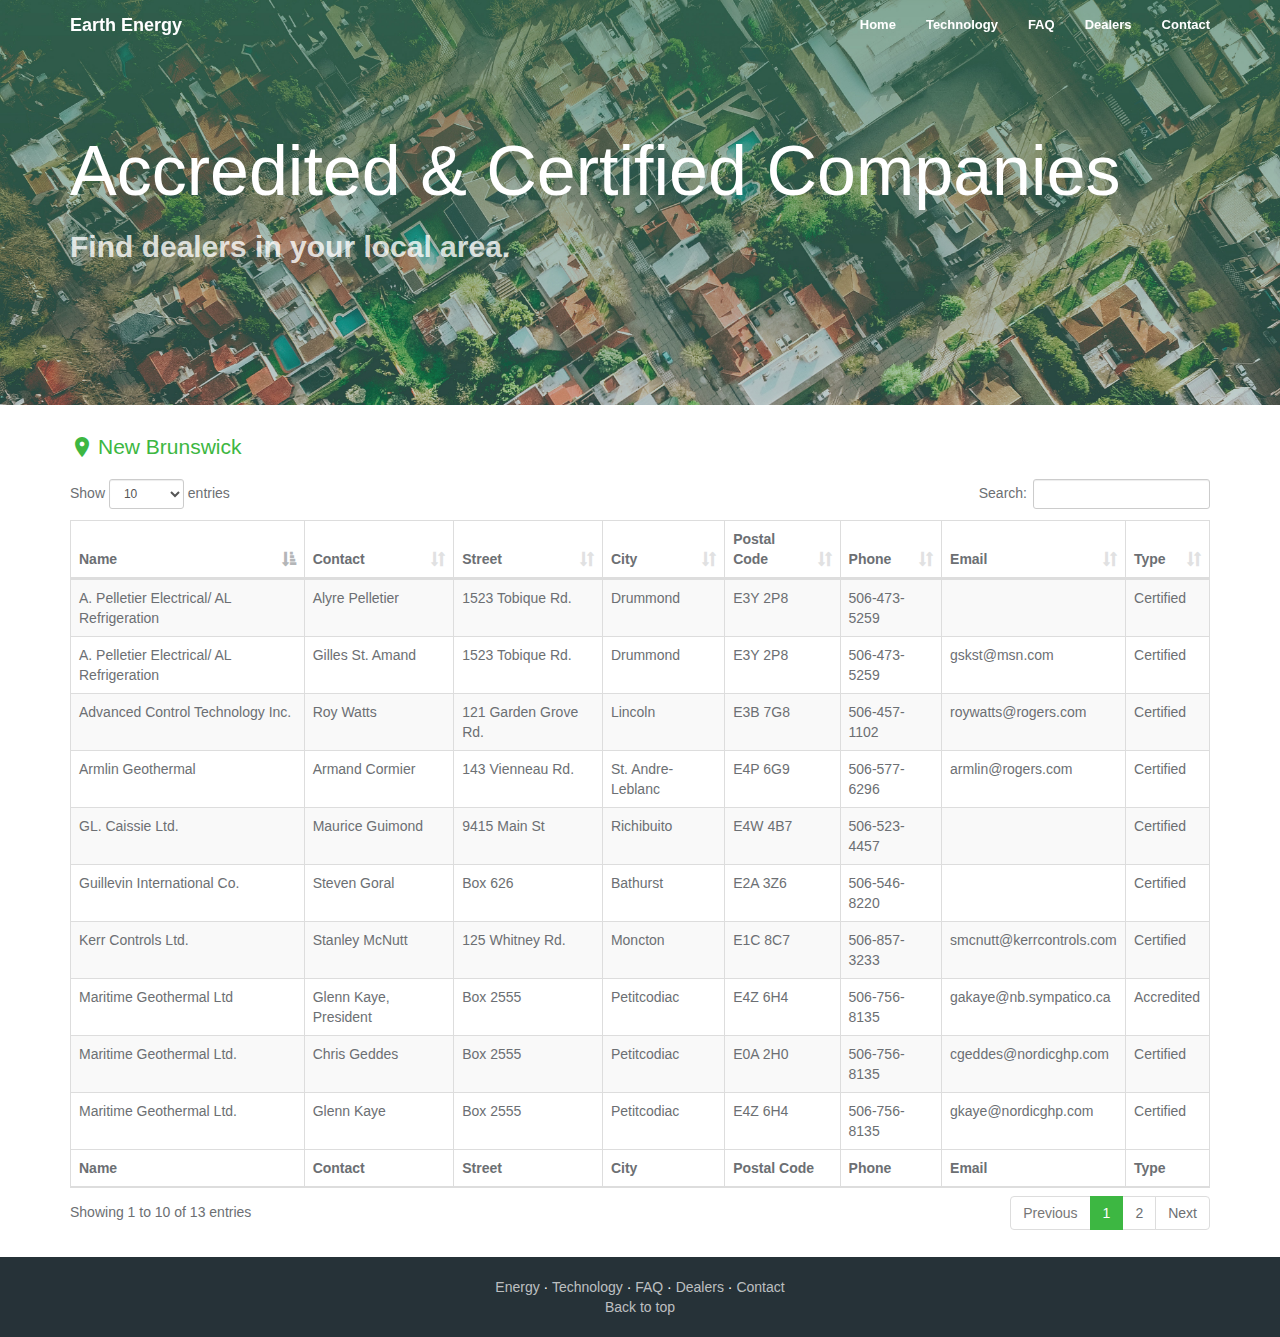
<file: newbrunswick.html>
<!DOCTYPE html>
<html lang="en">
  <head>
    <meta charset="utf-8">
    <meta http-equiv="X-UA-Compatible" content="IE=edge">
    <meta name="viewport" content="width=device-width, initial-scale=1">
    <!-- The above 3 meta tags *must* come first in the head; any other head content must come *after* these tags -->
    <title>Earth Energy v1</title>

    <!-- Bootstrap -->
    <link href="css/bootstrap.min.css" rel="stylesheet">
    
    <!-- Custom CSS-->
    <link href="css/styles.css" rel="stylesheet">
    <link href="css/animate.css" rel="stylesheet">
    <link rel="stylesheet" type="text/css" href="css/dataTables.bootstrap.css"/>
    <link rel="stylesheet" href="https://cdnjs.cloudflare.com/ajax/libs/animate.css/3.5.2/animate.min.css">
    <link href="https://fonts.googleapis.com/icon?family=Material+Icons"
      rel="stylesheet">
    

    <!-- HTML5 shim and Respond.js for IE8 support of HTML5 elements and media queries -->
    <!-- WARNING: Respond.js doesn't work if you view the page via file:// -->
    <!--[if lt IE 9]>
      <script src="https://oss.maxcdn.com/html5shiv/3.7.3/html5shiv.min.js"></script>
      <script src="https://oss.maxcdn.com/respond/1.4.2/respond.min.js"></script>
    <![endif]-->
  </head>
  <body>
   
    <!--fixed navbar-->
    <nav class="navbar navbar-transparent navbar-fixed-top animated fadeIn">
      <div class="container">
        <!-- Brand and toggle get grouped for better mobile display -->
        <div class="navbar-header">
          <button type="button" class="navbar-toggle collapsed" data-toggle="collapse" data-target="#bs-example-navbar-collapse-1" aria-expanded="false">
            <span class="sr-only">Toggle navigation</span>
            <span class="icon-bar"></span>
            <span class="icon-bar"></span>
            <span class="icon-bar"></span>
          </button>
          <a class="navbar-brand" href="index.html">Earth Energy</a>
        </div>

        <!-- Collect the nav links, forms, and other content for toggling -->
        <div class="collapse navbar-collapse" id="bs-example-navbar-collapse-1">
          <ul class="nav navbar-nav navbar-right">
            <li><a href="index.html">Home</a></li>
            <li><a href="technology.html">Technology</a></li>
            <li><a href="faq.html">FAQ</a></li>
            <li><a href="map.html">Dealers</a></li>
            <li><a href="#">Contact</a></li>
          </ul>
        </div><!-- /.navbar-collapse -->
      </div><!-- /.container-fluid -->
    </nav>
   
    <!--hero-->
    <div id="hero-sm">
        <div class="container" id="hero-caption-sm">
            <h1 class="animated fadeInUp">Accredited & Certified Companies</h1>
            <h2 class="animated fadeInUp">Find dealers in your local area.</h2><br>
        </div>
    </div>
    
    <!--section 1-->
    <section id="predata">
        <div class="container">
            <div class="feature-content">
                <h4 id="provinceName"><i class="material-icons">location_on</i>New Brunswick</h4>
            </div>
        </div>
    </section>
    <section id="data">
        <div class="container">
        <div class="feature-content">
            <table id="example" class="table table-striped table-bordered" cellspacing="0" width="100%">
        <thead>
            <tr>
                <th>Name</th>
                <th>Contact</th>
                <th>Street</th>
                <th>City</th>
                <th>Postal Code</th>
                <th>Phone</th>
                <th>Email</th>
                <th>Type</th>
            </tr>
        </thead>
        <tfoot>
            <tr>
                <th>Name</th>
                <th>Contact</th>
                <th>Street</th>
                <th>City</th>
                <th>Postal Code</th>
                <th>Phone</th>
                <th>Email</th>
                <th>Type</th>
            </tr>
        </tfoot>
        <tbody>
            <tr>
                <td>Maritime Geothermal Ltd</td>
                <td>Glenn Kaye, President</td>
                <td>Box 2555</td>
                <td>Petitcodiac</td>
                <td>E4Z 6H4</td>
                <td>506-756-8135</td>
                <td>gakaye@nb.sympatico.ca</td>
                <td>Accredited</td>
            </tr>
            <tr>
                <td>Maritime Geothermal Ltd.</td>
                <td>Chris Geddes</td>
                <td>Box 2555</td>
                <td>Petitcodiac</td>
                <td>E0A 2H0</td>
                <td>506-756-8135</td>
                <td>cgeddes@nordicghp.com</td>
                <td>Certified</td>
            </tr>
            <tr>
                <td>Kerr Controls Ltd.</td>
                <td>Stanley McNutt</td>
                <td>125 Whitney Rd.</td>
                <td>Moncton</td>
                <td>E1C 8C7</td>
                <td>506-857-3233</td>
                <td>smcnutt@kerrcontrols.com</td>
                <td>Certified</td>
            </tr>
            <tr>
                <td>NBCC Bathurst</td>
                <td>Jean-Luc Bryar</td>
                <td>Box 266</td>
                <td>Bathurst</td>
                <td>E2A 3Z2</td>
                <td>506-547-2618</td>
                <td></td>
                <td>Certified</td>
            </tr>
            <tr>
                <td>Guillevin International Co.</td>
                <td>Steven Goral</td>
                <td>Box 626</td>
                <td>Bathurst</td>
                <td>E2A 3Z6</td>
                <td>506-546-8220</td>
                <td></td>
                <td>Certified</td>
            </tr> 
            <tr>
                <td>Advanced Control Technology Inc.</td>
                <td>Roy Watts</td>
                <td>121 Garden Grove Rd.</td>
                <td>Lincoln</td>
                <td>E3B 7G8 </td>
                <td>506-457-1102</td>
                <td>roywatts@rogers.com</td>
                <td>Certified</td>
            </tr>
            <tr>
                <td>A. Pelletier Electrical/ AL Refrigeration</td>
                <td>Alyre Pelletier</td>
                <td>1523 Tobique Rd.</td>
                <td>Drummond</td>
                <td>E3Y 2P8</td>
                <td>506-473-5259</td>
                <td></td>
                <td>Certified</td>
            </tr>
            <tr>
                <td> A. Pelletier Electrical/ AL Refrigeration</td>
                <td>Gilles St. Amand</td>
                <td>1523 Tobique Rd.</td>
                <td>Drummond</td>
                <td>E3Y 2P8</td>
                <td>506-473-5259</td>
                <td>gskst@msn.com</td>
                <td>Certified</td>
            </tr>
            <tr>
                <td>Armlin Geothermal</td>
                <td>Armand Cormier</td>
                <td>143 Vienneau Rd.</td>
                <td>St. Andre-Leblanc</td>
                <td>E4P 6G9</td>
                <td>506-577-6296</td>
                <td>armlin@rogers.com</td>
                <td>Certified</td>
            </tr>
            <tr>
                <td>GL. Caissie Ltd.</td>
                <td>Maurice Guimond</td>
                <td>9415 Main St</td>
                <td>Richibuito</td>
                <td>E4W 4B7</td>
                <td>506-523-4457</td>
                <td></td>
                <td>Certified</td>
            </tr>
            <tr>
                <td> Maritime Geothermal Ltd.</td>
                <td>Glenn Kaye</td>
                <td>Box 2555</td>
                <td>Petitcodiac</td>
                <td>E4Z 6H4</td>
                <td>506-756-8135</td>
                <td>gkaye@nordicghp.com</td>
                <td>Certified</td>
            </tr>
            <tr>
                <td> Maritime Geothermal Ltd.</td>
                <td>Scott Lewis</td>
                <td>170 Plantation</td>
                <td>Petitcodiac</td>
                <td>E4Z 6P3</td>
                <td>506-756-8135</td>
                <td></td>
                <td>Certified</td>
            </tr>
            <tr>
                <td>Roger Dufour Plomberie el Chauffage Inc</td>
                <td>Franqois Dufour</td>
                <td>432 rue Principale</td>
                <td>St.-Jacques</td>
                <td>E7B 1Y1</td>
                <td>506-735-7071</td>
                <td></td>
                <td>Certified</td>
            </tr>
        </tbody>
    </table>
    </div>
    </div>
    </section>
    
    <footer>
        <div class="container">
            <div class="row">
                <div class="col-md-8 col-md-offset-2 text-center">
                    <a href="index.html">Energy</a> · <a href="technology.html">Technology</a> · <a href="faq.html">FAQ</a> · <a href="map.html">Dealers</a> · <a href="">Contact</a>
                </div>
            </div>
            <div class="row">
                <div class="col-md-8 col-md-offset-2 text-center">
                    <a href="#hero-sm">Back to top</a>
                </div>
            </div>
        </div>
    </footer>

    <!-- jQuery (necessary for Bootstrap's JavaScript plugins) -->
    <script src="https://ajax.googleapis.com/ajax/libs/jquery/1.12.4/jquery.min.js"></script>
    <!-- Include all compiled plugins (below), or include individual files as needed -->
    <script src="js/bootstrap.min.js"></script>
    <script src="js/app.js"></script>
    <script type="text/javascript" src="js/jquery.dataTables.min.js"></script>
    <script type="text/javascript" src="js/dataTables.bootstrap.min.js"></script>
    <script type="text/javascript">
    $(document).ready(function() {
        $('#example').DataTable();
    } );
    </script>
  </body>
</html>
</file>
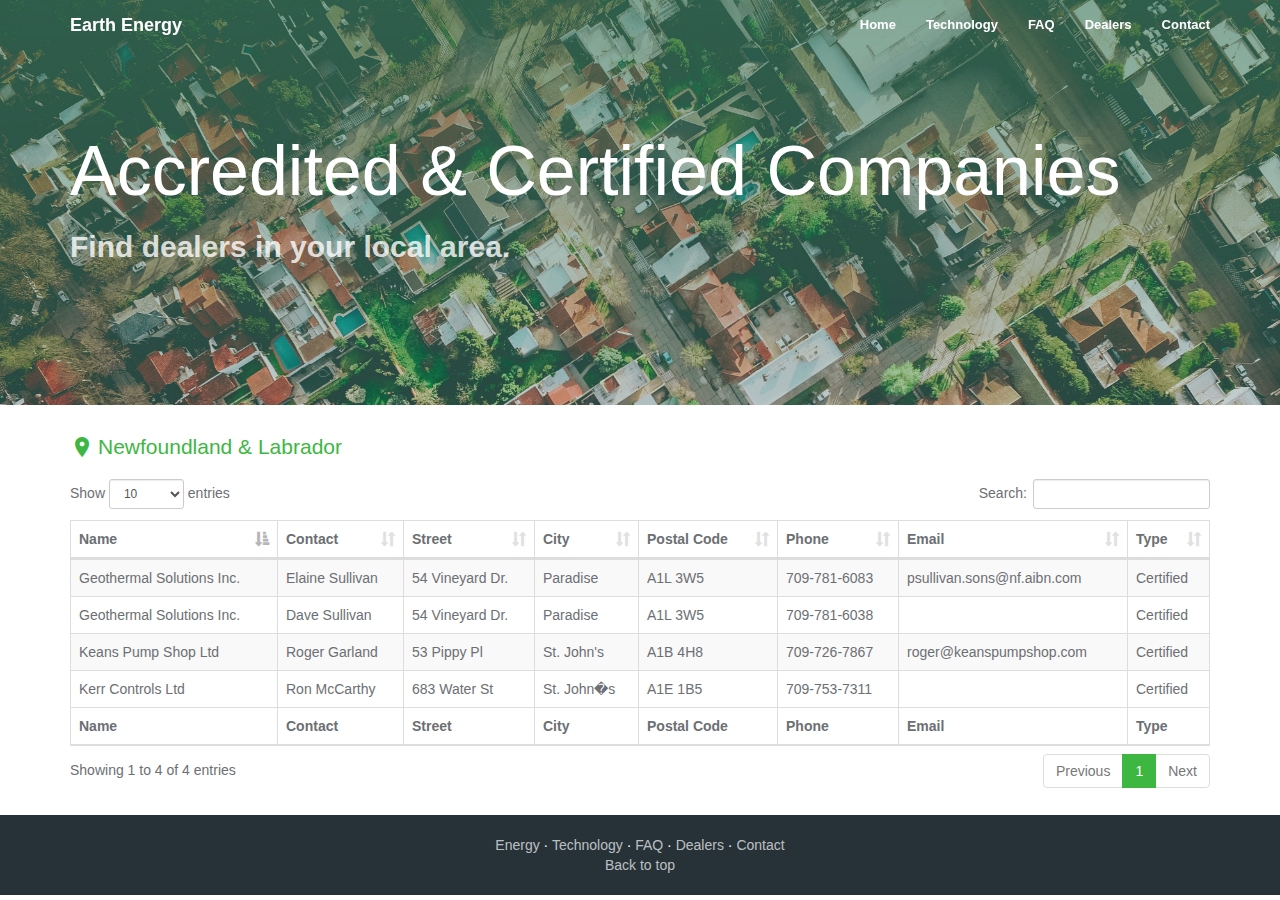
<file: newfoundland.html>
<!DOCTYPE html>
<html lang="en">
  <head>
    <meta charset="utf-8">
    <meta http-equiv="X-UA-Compatible" content="IE=edge">
    <meta name="viewport" content="width=device-width, initial-scale=1">
    <!-- The above 3 meta tags *must* come first in the head; any other head content must come *after* these tags -->
    <title>Earth Energy v1</title>

    <!-- Bootstrap -->
    <link href="css/bootstrap.min.css" rel="stylesheet">
    
    <!-- Custom CSS-->
    <link href="css/styles.css" rel="stylesheet">
    <link href="css/animate.css" rel="stylesheet">
    <link rel="stylesheet" type="text/css" href="css/dataTables.bootstrap.css"/>
    <link rel="stylesheet" href="https://cdnjs.cloudflare.com/ajax/libs/animate.css/3.5.2/animate.min.css">
    <link href="https://fonts.googleapis.com/icon?family=Material+Icons"
      rel="stylesheet">
    

    <!-- HTML5 shim and Respond.js for IE8 support of HTML5 elements and media queries -->
    <!-- WARNING: Respond.js doesn't work if you view the page via file:// -->
    <!--[if lt IE 9]>
      <script src="https://oss.maxcdn.com/html5shiv/3.7.3/html5shiv.min.js"></script>
      <script src="https://oss.maxcdn.com/respond/1.4.2/respond.min.js"></script>
    <![endif]-->
  </head>
  <body>
   
    <!--fixed navbar-->
    <nav class="navbar navbar-transparent navbar-fixed-top animated fadeIn">
      <div class="container">
        <!-- Brand and toggle get grouped for better mobile display -->
        <div class="navbar-header">
          <button type="button" class="navbar-toggle collapsed" data-toggle="collapse" data-target="#bs-example-navbar-collapse-1" aria-expanded="false">
            <span class="sr-only">Toggle navigation</span>
            <span class="icon-bar"></span>
            <span class="icon-bar"></span>
            <span class="icon-bar"></span>
          </button>
          <a class="navbar-brand" href="index.html">Earth Energy</a>
        </div>

        <!-- Collect the nav links, forms, and other content for toggling -->
        <div class="collapse navbar-collapse" id="bs-example-navbar-collapse-1">
          <ul class="nav navbar-nav navbar-right">
            <li><a href="index.html">Home</a></li>
            <li><a href="technology.html">Technology</a></li>
            <li><a href="faq.html">FAQ</a></li>
            <li><a href="map.html">Dealers</a></li>
            <li><a href="#">Contact</a></li>
          </ul>
        </div><!-- /.navbar-collapse -->
      </div><!-- /.container-fluid -->
    </nav>
   
    <!--hero-->
    <div id="hero-sm">
        <div class="container" id="hero-caption-sm">
            <h1 class="animated fadeInUp">Accredited & Certified Companies</h1>
            <h2 class="animated fadeInUp">Find dealers in your local area.</h2><br>
        </div>
    </div>
    
    <!--section 1-->
    <section id="predata">
        <div class="container">
            <div class="feature-content">
                <h4 id="provinceName"><i class="material-icons">location_on</i>Newfoundland & Labrador</h4>
            </div>
        </div>
    </section>
    <section id="data">
        <div class="container">
        <div class="feature-content">
            <table id="example" class="table table-striped table-bordered" cellspacing="0" width="100%">
        <thead>
            <tr>
                <th>Name</th>
                <th>Contact</th>
                <th>Street</th>
                <th>City</th>
                <th>Postal Code</th>
                <th>Phone</th>
                <th>Email</th>
                <th>Type</th>
            </tr>
        </thead>
        <tfoot>
            <tr>
                <th>Name</th>
                <th>Contact</th>
                <th>Street</th>
                <th>City</th>
                <th>Postal Code</th>
                <th>Phone</th>
                <th>Email</th>
                <th>Type</th>
            </tr>
        </tfoot>
        <tbody>
             <tr>
                <td>Keans Pump Shop Ltd</td>
                <td>Roger Garland</td>
                <td>53 Pippy Pl</td>
                <td>St. John's</td>
                <td>A1B 4H8</td>
                <td>709-726-7867</td>
                <td>roger@keanspumpshop.com</td>
                <td>Certified</td>
            </tr>  
            <tr>
                <td>Kerr Controls Ltd</td>
                <td>Ron McCarthy</td>
                <td>683 Water St</td>
                <td>St. John�s</td>
                <td>A1E 1B5</td>
                <td>709-753-7311</td>
                <td></td>
                <td>Certified</td>
            </tr>  
            <tr>
                <td>Geothermal Solutions Inc.</td>
                <td>Elaine Sullivan</td>
                <td>54 Vineyard Dr.</td>
                <td>Paradise</td>
                <td>A1L 3W5</td>
                <td>709-781-6083</td>
                <td>psullivan.sons@nf.aibn.com</td>
                <td>Certified</td>
            </tr>  
            <tr>
                <td>Geothermal Solutions Inc.</td>
                <td>Dave Sullivan</td>
                <td>54 Vineyard Dr.</td>
                <td>Paradise</td>
                <td>A1L 3W5</td>
                <td>709-781-6038</td>
                <td></td>
                <td>Certified</td>
            </tr>  
        </tbody>
    </table>
    </div>
    </div>
    </section>
    
    <footer>
        <div class="container">
            <div class="row">
                <div class="col-md-8 col-md-offset-2 text-center">
                    <a href="index.html">Energy</a> · <a href="technology.html">Technology</a> · <a href="faq.html">FAQ</a> · <a href="map.html">Dealers</a> · <a href="">Contact</a>
                </div>
            </div>
            <div class="row">
                <div class="col-md-8 col-md-offset-2 text-center">
                    <a href="#hero-sm">Back to top</a>
                </div>
            </div>
        </div>
    </footer>

    <!-- jQuery (necessary for Bootstrap's JavaScript plugins) -->
    <script src="https://ajax.googleapis.com/ajax/libs/jquery/1.12.4/jquery.min.js"></script>
    <!-- Include all compiled plugins (below), or include individual files as needed -->
    <script src="js/bootstrap.min.js"></script>
    <script src="js/app.js"></script>
    <script type="text/javascript" src="js/jquery.dataTables.min.js"></script>
    <script type="text/javascript" src="js/dataTables.bootstrap.min.js"></script>
    <script type="text/javascript">
    $(document).ready(function() {
        $('#example').DataTable();
    } );
    </script>
  </body>
</html>
</file>
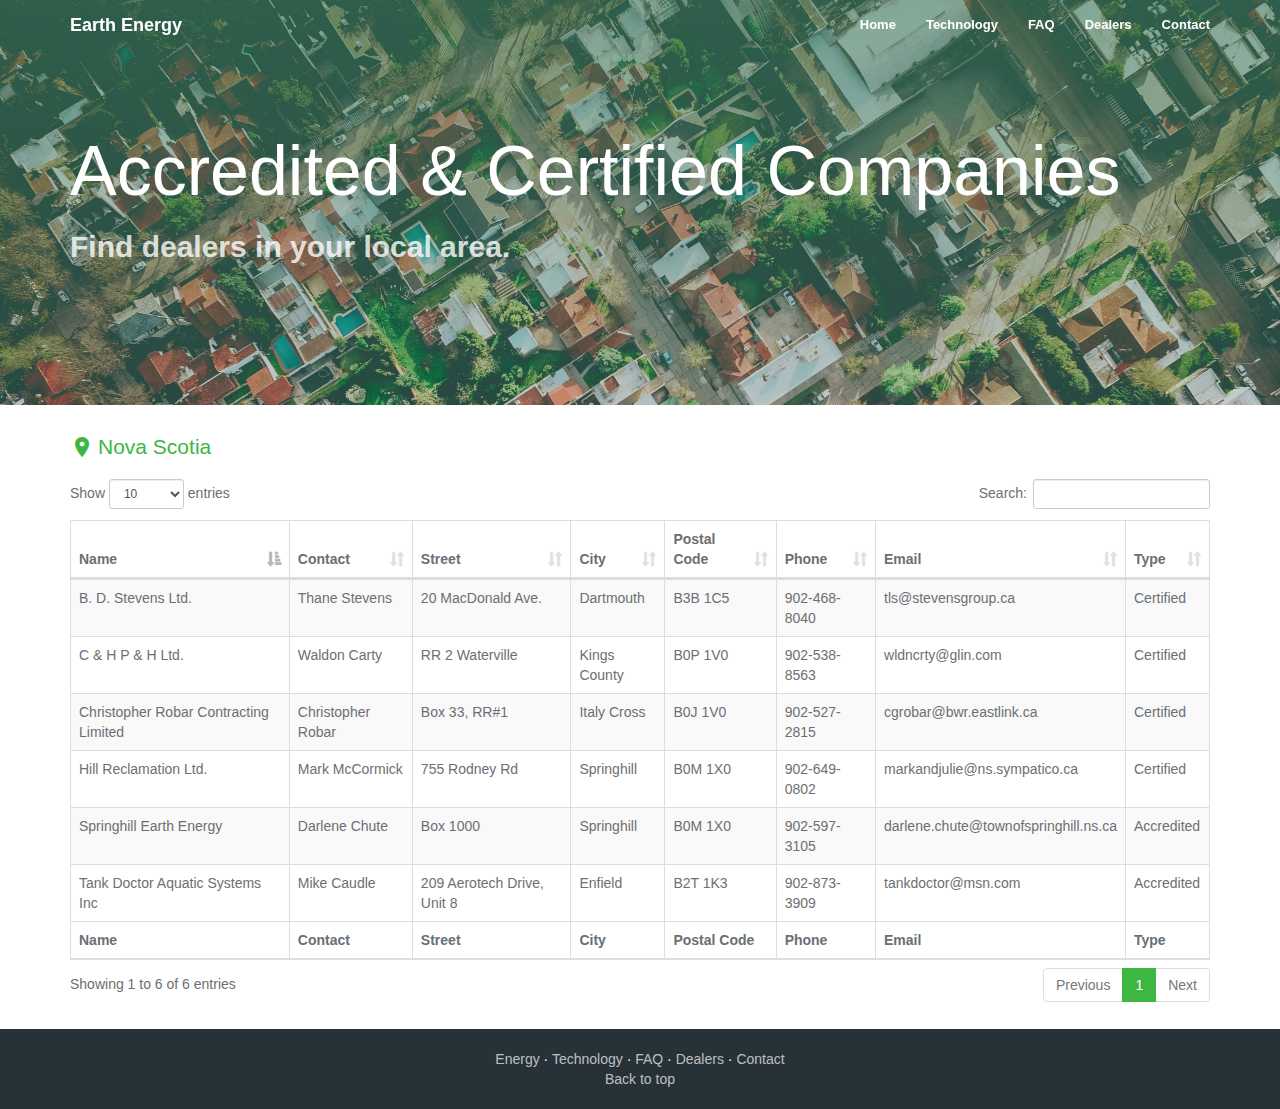
<file: novascotia.html>
<!DOCTYPE html>
<html lang="en">
  <head>
    <meta charset="utf-8">
    <meta http-equiv="X-UA-Compatible" content="IE=edge">
    <meta name="viewport" content="width=device-width, initial-scale=1">
    <!-- The above 3 meta tags *must* come first in the head; any other head content must come *after* these tags -->
    <title>Earth Energy v1</title>

    <!-- Bootstrap -->
    <link href="css/bootstrap.min.css" rel="stylesheet">
    
    <!-- Custom CSS-->
    <link href="css/styles.css" rel="stylesheet">
    <link href="css/animate.css" rel="stylesheet">
    <link rel="stylesheet" type="text/css" href="css/dataTables.bootstrap.css"/>
    <link rel="stylesheet" href="https://cdnjs.cloudflare.com/ajax/libs/animate.css/3.5.2/animate.min.css">
    <link href="https://fonts.googleapis.com/icon?family=Material+Icons"
      rel="stylesheet">
    

    <!-- HTML5 shim and Respond.js for IE8 support of HTML5 elements and media queries -->
    <!-- WARNING: Respond.js doesn't work if you view the page via file:// -->
    <!--[if lt IE 9]>
      <script src="https://oss.maxcdn.com/html5shiv/3.7.3/html5shiv.min.js"></script>
      <script src="https://oss.maxcdn.com/respond/1.4.2/respond.min.js"></script>
    <![endif]-->
  </head>
  <body>
   
    <!--fixed navbar-->
    <nav class="navbar navbar-transparent navbar-fixed-top animated fadeIn">
      <div class="container">
        <!-- Brand and toggle get grouped for better mobile display -->
        <div class="navbar-header">
          <button type="button" class="navbar-toggle collapsed" data-toggle="collapse" data-target="#bs-example-navbar-collapse-1" aria-expanded="false">
            <span class="sr-only">Toggle navigation</span>
            <span class="icon-bar"></span>
            <span class="icon-bar"></span>
            <span class="icon-bar"></span>
          </button>
          <a class="navbar-brand" href="index.html">Earth Energy</a>
        </div>

        <!-- Collect the nav links, forms, and other content for toggling -->
        <div class="collapse navbar-collapse" id="bs-example-navbar-collapse-1">
          <ul class="nav navbar-nav navbar-right">
            <li><a href="index.html">Home</a></li>
            <li><a href="technology.html">Technology</a></li>
            <li><a href="faq.html">FAQ</a></li>
            <li><a href="map.html">Dealers</a></li>
            <li><a href="#">Contact</a></li>
          </ul>
        </div><!-- /.navbar-collapse -->
      </div><!-- /.container-fluid -->
    </nav>
   
    <!--hero-->
    <div id="hero-sm">
        <div class="container" id="hero-caption-sm">
            <h1 class="animated fadeInUp">Accredited & Certified Companies</h1>
            <h2 class="animated fadeInUp">Find dealers in your local area.</h2><br>
        </div>
    </div>
    
    <!--section 1-->
    <section id="predata">
        <div class="container">
            <div class="feature-content">
                <h4 id="provinceName"><i class="material-icons">location_on</i>Nova Scotia</h4>
            </div>
        </div>
    </section>
    <section id="data">
        <div class="container">
        <div class="feature-content">
            <table id="example" class="table table-striped table-bordered" cellspacing="0" width="100%">
        <thead>
            <tr>
                <th>Name</th>
                <th>Contact</th>
                <th>Street</th>
                <th>City</th>
                <th>Postal Code</th>
                <th>Phone</th>
                <th>Email</th>
                <th>Type</th>
            </tr>
        </thead>
        <tfoot>
            <tr>
                <th>Name</th>
                <th>Contact</th>
                <th>Street</th>
                <th>City</th>
                <th>Postal Code</th>
                <th>Phone</th>
                <th>Email</th>
                <th>Type</th>
            </tr>
        </tfoot>
        <tbody>
            <tr>
                <td>Springhill Earth Energy</td>
                <td>Darlene Chute</td>
                <td>Box 1000</td>
                <td>Springhill</td>
                <td>B0M 1X0</td>
                <td>902-597-3105</td>
                <td>darlene.chute@townofspringhill.ns.ca</td>
                <td>Accredited</td>
            </tr>
            <tr>
                <td>Tank Doctor Aquatic Systems Inc</td>
                <td>Mike Caudle</td>
                <td>209 Aerotech Drive, Unit 8</td>
                <td>Enfield</td>
                <td>B2T 1K3</td>
                <td>902-873-3909</td>
                <td>tankdoctor@msn.com</td>
                <td>Accredited</td>
            </tr>
            <tr>
                <td>Christopher Robar Contracting Limited</td>
                <td>Christopher Robar</td>
                <td>Box 33, RR#1 </td>
                <td>Italy Cross</td>
                <td>B0J 1V0</td>
                <td>902-527-2815</td>
                <td>cgrobar@bwr.eastlink.ca</td>
                <td>Certified</td>
            </tr> 
            <tr>
                <td>Hill Reclamation Ltd.</td>
                <td>Mark McCormick</td>
                <td>755 Rodney Rd</td>
                <td>Springhill</td>
                <td>B0M 1X0</td>
                <td>902-649-0802</td>
                <td>markandjulie@ns.sympatico.ca</td>
                <td>Certified</td>
            </tr> 
            <tr>
                <td>C & H P & H Ltd.</td>
                <td>Waldon Carty</td>
                <td>RR 2 Waterville</td>
                <td>Kings County</td>
                <td>B0P 1V0</td>
                <td>902-538-8563</td>
                <td>wldncrty@glin.com</td>
                <td>Certified</td>
            </tr> 
            <tr>
                <td>B. D. Stevens Ltd.</td>
                <td>Thane Stevens</td>
                <td>20 MacDonald Ave.</td>
                <td>Dartmouth</td>
                <td>B3B 1C5</td>
                <td>902-468-8040</td>
                <td>tls@stevensgroup.ca</td>
                <td>Certified</td>
            </tr> 
        </tbody>
    </table>
    </div>
    </div>
    </section>
    
    <footer>
        <div class="container">
            <div class="row">
                <div class="col-md-8 col-md-offset-2 text-center">
                    <a href="index.html">Energy</a> · <a href="technology.html">Technology</a> · <a href="faq.html">FAQ</a> · <a href="map.html">Dealers</a> · <a href="">Contact</a>
                </div>
            </div>
            <div class="row">
                <div class="col-md-8 col-md-offset-2 text-center">
                    <a href="#hero-sm">Back to top</a>
                </div>
            </div>
        </div>
    </footer>

    <!-- jQuery (necessary for Bootstrap's JavaScript plugins) -->
    <script src="https://ajax.googleapis.com/ajax/libs/jquery/1.12.4/jquery.min.js"></script>
    <!-- Include all compiled plugins (below), or include individual files as needed -->
    <script src="js/bootstrap.min.js"></script>
    <script src="js/app.js"></script>
    <script type="text/javascript" src="js/jquery.dataTables.min.js"></script>
    <script type="text/javascript" src="js/dataTables.bootstrap.min.js"></script>
    <script type="text/javascript">
    $(document).ready(function() {
        $('#example').DataTable();
    } );
    </script>
  </body>
</html>
</file>
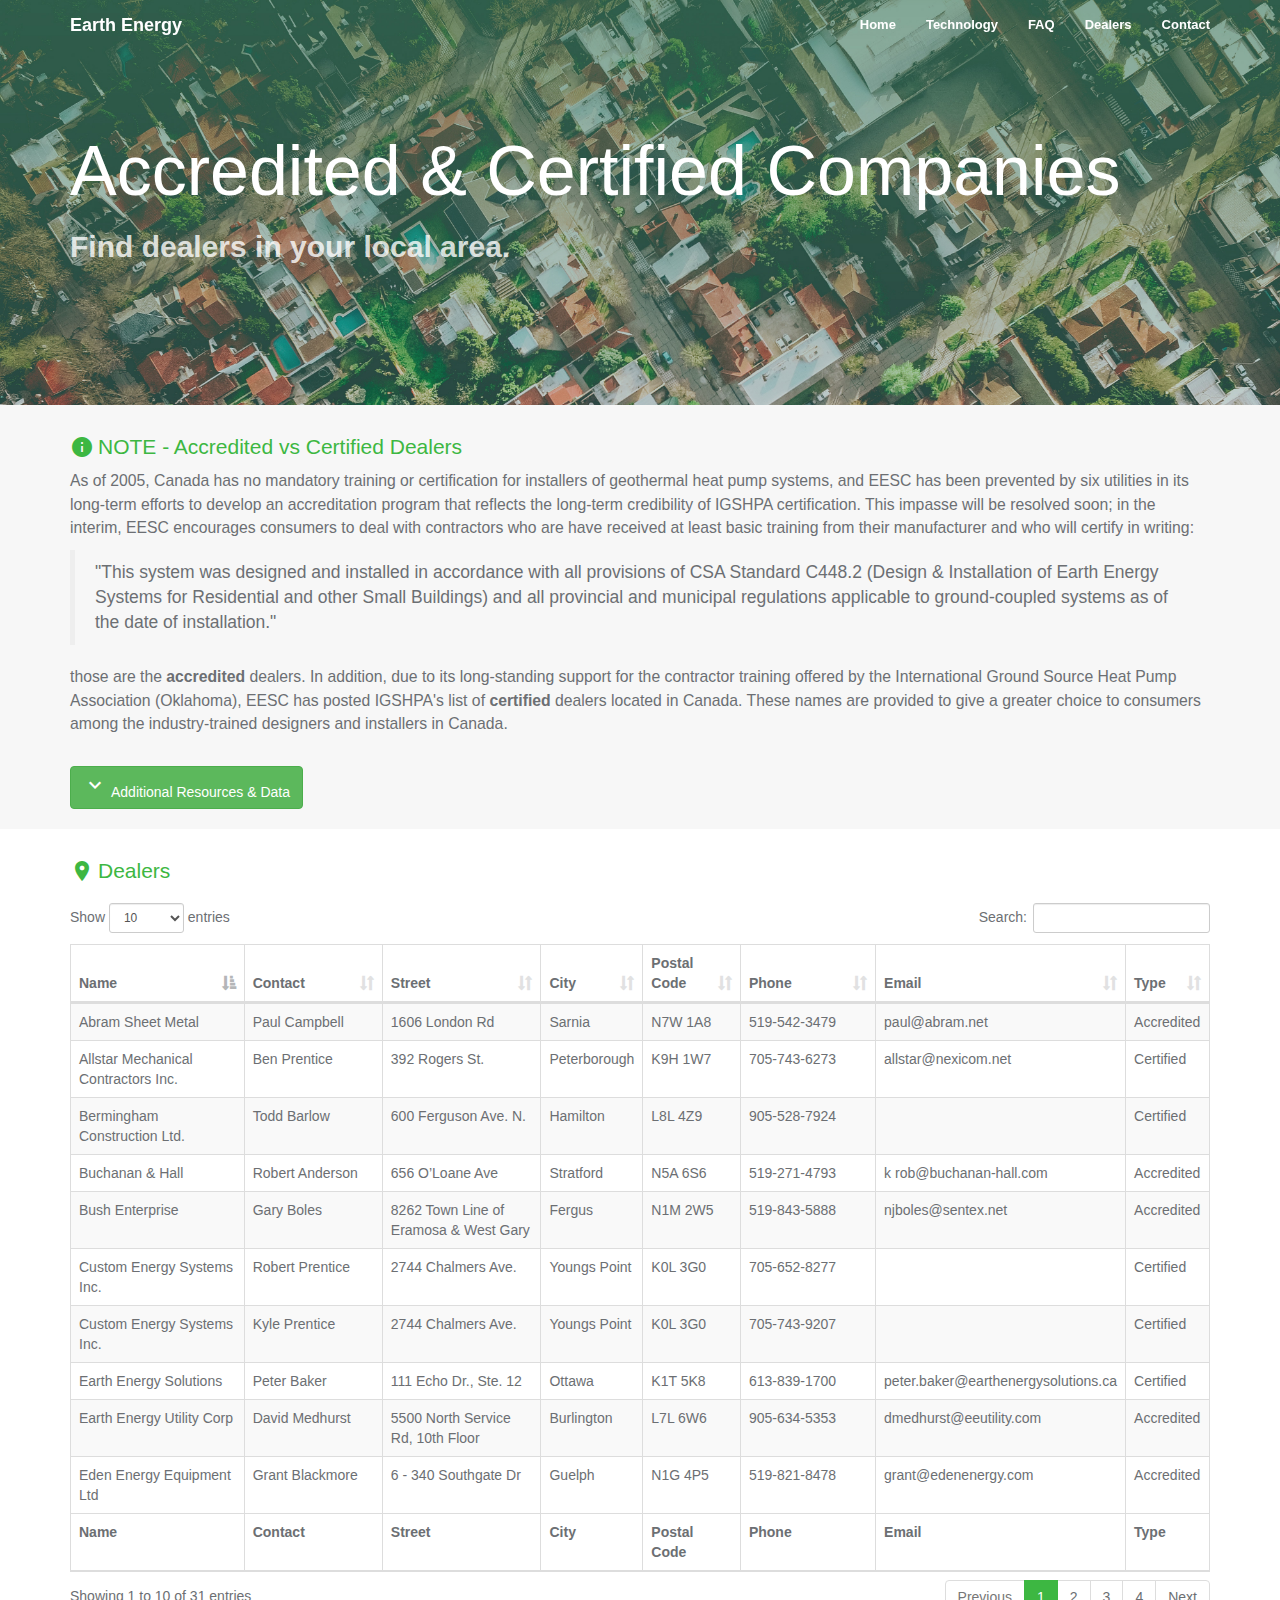
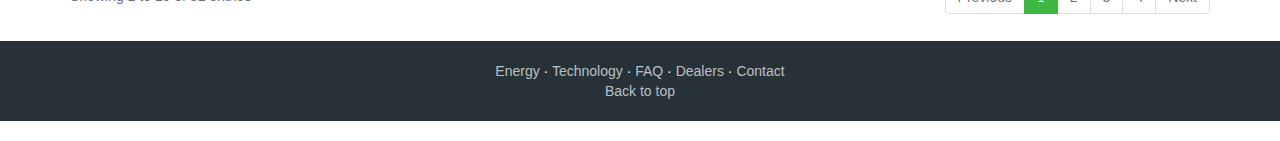
<file: ontario.html>
<!DOCTYPE html>
<html lang="en">
  <head>
    <meta charset="utf-8">
    <meta http-equiv="X-UA-Compatible" content="IE=edge">
    <meta name="viewport" content="width=device-width, initial-scale=1">
    <!-- The above 3 meta tags *must* come first in the head; any other head content must come *after* these tags -->
    <title>Earth Energy v1</title>

    <!-- Bootstrap -->
    <link href="css/bootstrap.min.css" rel="stylesheet">
    
    <!-- Custom CSS-->
    <link href="css/styles.css" rel="stylesheet">
    <link href="css/animate.css" rel="stylesheet">
    <link rel="stylesheet" type="text/css" href="css/dataTables.bootstrap.css"/>
    <link rel="stylesheet" href="https://cdnjs.cloudflare.com/ajax/libs/animate.css/3.5.2/animate.min.css">
    <link href="https://fonts.googleapis.com/icon?family=Material+Icons"
      rel="stylesheet">
    

    <!-- HTML5 shim and Respond.js for IE8 support of HTML5 elements and media queries -->
    <!-- WARNING: Respond.js doesn't work if you view the page via file:// -->
    <!--[if lt IE 9]>
      <script src="https://oss.maxcdn.com/html5shiv/3.7.3/html5shiv.min.js"></script>
      <script src="https://oss.maxcdn.com/respond/1.4.2/respond.min.js"></script>
    <![endif]-->
  </head>
  <body>
   
    <!--fixed navbar-->
    <nav class="navbar navbar-transparent navbar-fixed-top animated fadeIn">
      <div class="container">
        <!-- Brand and toggle get grouped for better mobile display -->
        <div class="navbar-header">
          <button type="button" class="navbar-toggle collapsed" data-toggle="collapse" data-target="#bs-example-navbar-collapse-1" aria-expanded="false">
            <span class="sr-only">Toggle navigation</span>
            <span class="icon-bar"></span>
            <span class="icon-bar"></span>
            <span class="icon-bar"></span>
          </button>
          <a class="navbar-brand" href="index.html">Earth Energy</a>
        </div>

        <!-- Collect the nav links, forms, and other content for toggling -->
        <div class="collapse navbar-collapse" id="bs-example-navbar-collapse-1">
          <ul class="nav navbar-nav navbar-right">
            <li><a href="index.html">Home</a></li>
            <li><a href="technology.html">Technology</a></li>
            <li><a href="faq.html">FAQ</a></li>
            <li><a href="map.html">Dealers</a></li>
            <li><a href="#">Contact</a></li>
          </ul>
        </div><!-- /.navbar-collapse -->
      </div><!-- /.container-fluid -->
    </nav>
   
    <!--hero-->
    <div id="hero-sm">
        <div class="container" id="hero-caption-sm">
            <h1 class="animated fadeInUp">Accredited & Certified Companies</h1>
            <h2 class="animated fadeInUp">Find dealers in your local area.</h2><br>
        </div>
    </div>
    
    
    <section id="explanation" class="feature-light">
      <div class="container">
        <div class="row">
          <div class="feature-content">
              <div class="col-lg-12">
                  <h4><i class="material-icons">info</i>NOTE - Accredited vs Certified Dealers</h4>
                  <p>As of 2005, Canada has no mandatory training or certification for installers of geothermal heat pump systems, and EESC has been prevented by six utilities in its long-term efforts to develop an accreditation program that reflects the long-term credibility of IGSHPA certification. This impasse will be resolved soon; in the interim, EESC encourages consumers to deal with contractors who are have received at least basic training from their manufacturer and who will certify in writing:</p>
                  <blockquote>
                      "This system was designed and installed in accordance with all provisions of CSA Standard C448.2 (Design & Installation of Earth Energy Systems for Residential and other Small Buildings) and all provincial and municipal regulations applicable to ground-coupled systems as of the date of installation."
                  </blockquote>
                  <p>those are the <strong>accredited</strong> dealers. In addition, due to its long-standing support for the contractor training offered by the International Ground Source Heat Pump Association (Oklahoma), EESC has posted IGSHPA's list of <strong>certified</strong> dealers located in Canada. These names are provided to give a greater choice to consumers among the industry-trained designers and installers in Canada.</p>
                  <br>
                  <a data-toggle="collapse" data-target="#charts" class="btn btn-success"><i class="material-icons">expand_more</i>Additional Resources & Data</a>
              </div>
            </div>
          </div>
        </div>
    </section>
    

    <!--section 1-->
    <section id="charts" class="feature-light collapse">
        <div class="container">
         <div class="row">
          <div class="feature-content">
              <div class="col-lg-6">
                  <h4 class="subhead"><i class="material-icons">filter_1</i>Energy Use</h4>
                  <img class="img-responsive" src="img/ONenergyuse.jpg">
              </div>
              <div class="col-lg-6">
                  <h4 class="subhead"><i class="material-icons">filter_2</i>Heating Method</h4>
                  <img class="img-responsive" src="img/ONheatingmethod.jpg">
              </div>
            </div>
          </div>
          <div class="row">
              <div class="freature-content">
                  <div class="col-lg-12">
                     <h4 class="subhead"><i class="material-icons">filter_3</i>Home Energy Calculator</h4>
                  <p>A personalized home energy calculator using your province's averages in order for you to better understand your power consumption and savings. Also listed are a few key points for acquiring an accurate quote from a dealer.</p>
                      <a href="download/Your%20Personal%20Home%20Energy%20Calculator.docx" class="btn btn-success" download><i class="material-icons">file_download</i>Personal Home Energy Calculator</a>
                      <br>
                      <br>
                      <br>
                  </div>
              </div>
          </div>
        </div>
        
    </section>
    
    
    <!--section 1-->
    <section id="predata">
        <div class="container">
            <div class="feature-content">
                <h4 id="provinceName"><i class="material-icons">location_on</i>Dealers</h4>
            </div>
        </div>
    </section>
    <section id="data">
        <div class="container">
        <div class="feature-content">
            <table id="example" class="table table-striped table-bordered" cellspacing="0" width="100%">
        <thead>
            <tr>
                <th>Name</th>
                <th>Contact</th>
                <th>Street</th>
                <th>City</th>
                <th>Postal Code</th>
                <th>Phone</th>
                <th>Email</th>
                <th>Type</th>
            </tr>
        </thead>
        <tfoot>
            <tr>
                <th>Name</th>
                <th>Contact</th>
                <th>Street</th>
                <th>City</th>
                <th>Postal Code</th>
                <th>Phone</th>
                <th>Email</th>
                <th>Type</th>
            </tr>
        </tfoot>
        <tbody>
            <tr>
                <td>L.J. Kernaghan Construction</td>
                <td>John Kernaghan</td>
                <td>40 Spencer Street</td>
                <td>Colborne</td>
                <td>K0K 1S0</td>
                <td>905-355-2411</td>
                <td></td>
                <td>Accredited</td>
            </tr>
            <tr>
                <td>RadiantHeat.ca </td>
                <td>David & Jeanine Buttle</td>
                <td>2099 Bur Brook Rd</td>
                <td>Kingston</td>
                <td>K7L 4V4</td>
                <td>613-329-7785</td>
                <td>contact@radiantheat.ca</td>
                <td>Accredited</td>
            </tr>
            <tr>
                <td>Pro-Vent Mechanical</td>
                <td>Steve Cunning, Owner</td>
                <td>785 Olive Ave</td>
                <td>Oshawa</td>
                <td>L1H 2S4</td>
                <td>905-435-3859</td>
                <td>steve@proventmechanical.com</td>
                <td>Accredited</td>
            </tr>
            <tr>
                <td>Earth Energy Utility Corp</td>
                <td>David Medhurst</td>
                <td>5500 North Service Rd, 10th Floor</td>
                <td>Burlington</td>
                <td>L7L 6W6</td>
                <td>905-634-5353</td>
                <td>dmedhurst@eeutility.com</td>
                <td>Accredited</td>
            </tr>
            <tr>
                <td>M.A.R.C.H. Mechanical Ltd</td>
                <td>M. Mindorff</td>
                <td>785 Main St East</td>
                <td>Milton</td>
                <td>L9T 3Z3</td>
                <td>905-875-2700</td>
                <td>marchmech@marchmech.com</td>
                <td>Accredited</td>
            </tr>
            <tr>
                <td>Nottawasaga Mechanical</td>
                <td>Joe Carr</td>
                <td>8352 Highway 26</td>
                <td>Wasaga Beach</td>
                <td>L9Z 1V1</td>
                <td>705-429-3512</td>
                <td>nottmech@bellnet.ca</td>
                <td>Accredited</td>
            </tr>
            <tr>
                <td>Mancini, Saldan & Associates Ltd </td>
                <td>Robert  Mancini, President </td>
                <td>50 Ronson Drive, suite 160</td>
                <td>Toronto</td>
                <td>M9W 1B3</td>
                <td>416-243-5408 </td>
                <td>rmancini@geothermax.com</td>
                <td>Accredited</td>
            </tr>
            <tr>
                <td>Northern Heating & Ventilation</td>
                <td>Tom Ramage</td>
                <td>580303 Holland Township Road 60</td>
                <td>Berkeley</td>
                <td>N0H 1C0</td>
                <td>519-986-3307</td>
                <td>classicalenergy@bmts.com</td>
                <td>Accredited</td>
            </tr>
            <tr>
                <td>Shute HVAC Plus</td>
                <td>John Debok</td>
                <td>15329 Lawrence Line</td>
                <td>Bothwell</td>
                <td>N0P 1C0</td>
                <td>519-695-5073 or 877-291-3535</td>
                <td>shute@shutehvacplus.ca</td>
                <td>Accredited</td>
            </tr>
            <tr>
                <td>Eden Energy Equipment Ltd</td>
                <td>Grant Blackmore</td>
                <td>6 - 340 Southgate Dr</td>
                <td>Guelph</td>
                <td>N1G 4P5</td>
                <td>519-821-8478</td>
                <td>grant@edenenergy.com</td>
                <td>Accredited</td>
            </tr>
            <tr>
                <td>Quatic Industries Inc</td>
                <td>Cal Fair, Vice President</td>
                <td>23 Admiral Place, Box 952</td>
                <td>Guelph</td>
                <td>N1H 6M6</td>
                <td>519-821-7780 or 800-265-8392</td>
                <td>energy@selectpower.ca</td>
                <td>Accredited</td>
            </tr>
            <tr>
                <td>Selectpower</td>
                <td>Leslie Thomas or Stacey Hare</td>
                <td>381 Elmira Road North, Unit 1</td>
                <td>Guelph</td>
                <td>N1K 1H3</td>
                <td>519-780-1209</td>
                <td>energy@selectpower.ca</td>
                <td>Accredited</td>
            </tr>
            <tr>
                <td>Bush Enterprise</td>
                <td>Gary Boles</td>
                <td>8262 Town Line of Eramosa & West Gary</td>
                <td>Fergus</td>
                <td>N1M 2W5</td>
                <td>519-843-5888</td>
                <td>njboles@sentex.net</td>
                <td>Accredited</td>
            </tr>
            <tr>
                <td>NextEnergy Solutions</td>
                <td>David Hatherton</td>
                <td>35 Earl Martin Drive</td>
                <td>Elmira</td>
                <td>N3B 3L4</td>
                <td>519-669-2707</td>
                <td>dhatherton@nextenergy.ca</td>
                <td>Accredited</td>
            </tr>
            <tr>
                <td>GeoSmart Energy</td>
                <td>Chad Brezynskie / Stan Marco</td>
                <td>100E-101 Holiday Inn Drive</td>
                <td>Cambridge</td>
                <td>N3C 1Z3</td>
                <td>866-310-6690</td>
                <td>info@geosmartenergy.com</td>
                <td>Accredited</td>
            </tr>
            <tr>
                <td>Perras Mechanical Services Ltd</td>
                <td>N/A</td>
                <td>585 Oak Park Road, RR #6</td>
                <td>Brantford</td>
                <td>N3T 5L8</td>
                <td>519-754-0530</td>
                <td>PerrasMechanical@sympatico.ca</td>
                <td>Accredited</td>
            </tr>
            <tr>
                <td>Buchanan & Hall</td>
                <td>Robert Anderson</td>
                <td>656 O’Loane Ave</td>
                <td>Stratford</td>
                <td>N5A 6S6</td>
                <td>519-271-4793</td>
                <td>k rob@buchanan-hall.com</td>
                <td>Accredited</td>
            </tr>
            <tr>
                <td>Koolen Electric</td>
                <td>Peter Koolen</td>
                <td>47901 Carlton Line</td>
                <td>Aylmer</td>
                <td>N5H 2R4</td>
                <td>519-773-8951</td>
                <td>koolen@bserv.com</td>
                <td>Accredited</td>
            </tr>
            <tr>
                <td>L.J. Bailey Geothermal Consulting</td>
                <td>Louis Bailey</td>
                <td>7 Salvia St</td>
                <td>London</td>
                <td>N5Z 4V4</td>
                <td>519-685-6042</td>
                <td>ljbailey@sympatico.ca</td>
                <td>Accredited</td>
            </tr>
            <tr>
                <td>Abram Sheet Metal</td>
                <td>Paul Campbell</td>
                <td>1606 London Rd</td>
                <td>Sarnia</td>
                <td>N7W 1A8</td>
                <td>519-542-3479</td>
                <td>paul@abram.net</td>
                <td>Accredited</td>
            </tr>
            <tr>
                <td>Urban Heating & Cooling</td>
                <td>Gary Klingblyle</td>
                <td>1880 Valiant Street</td>
                <td>Windsor</td>
                <td>N9H 1Z2</td>
                <td>519-734-8978</td>
                <td>garyklingbyle@msn.com</td>
                <td>Accredited</td>
            </tr>
            <tr>
                <td>Gravenhurst Plumbing, Heating & Electrical</td>
                <td>Chip Loughead</td>
                <td>210 Brock Street</td>
                <td>Gravenhurst</td>
                <td>P1P 1H4</td>
                <td>705-687-3402</td>
                <td>chip@gravenhurstplumbing.com</td>
                <td>Accredited</td>
            </tr>
            <tr>
                <td>Custom Energy Systems Inc.</td>
                <td>Robert Prentice</td>
                <td>2744 Chalmers Ave.</td>
                <td>Youngs Point</td>
                <td>K0L 3G0</td>
                <td>705-652-8277</td>
                <td></td>
                <td>Certified</td>
            </tr>
            <tr>
                <td>Custom Energy Systems Inc.</td>
                <td>Kyle Prentice</td>
                <td>2744 Chalmers Ave.</td>
                <td>Youngs Point</td>
                <td>K0L 3G0</td>
                <td>705-743-9207</td>
                <td></td>
                <td>Certified</td>
            </tr>
            <tr>
                <td>Earth Energy Solutions</td>
                <td>Peter Baker</td>
                <td>111 Echo Dr., Ste. 12</td>
                <td>Ottawa</td>
                <td>K1T 5K8</td>
                <td>613-839-1700</td>
                <td>peter.baker@earthenergysolutions.ca</td>
                <td>Certified</td>
            </tr>
            <tr>
                <td>Allstar Mechanical Contractors Inc.</td>
                <td>Ben Prentice</td>
                <td>392 Rogers St.</td>
                <td>Peterborough</td>
                <td>K9H 1W7</td>
                <td>705-743-6273</td>
                <td>allstar@nexicom.net</td>
                <td>Certified</td>
            </tr>
            <tr>
                <td>Pro-Vent Mechanical</td>
                <td>Logan Cunning</td>
                <td>785 Olive Ave.</td>
                <td>Oshawa</td>
                <td>L1H 2S4</td>
                <td>416-550-9562</td>
                <td></td>
                <td>Certified</td>
            </tr>
            <tr>
                <td>Bermingham Construction Ltd.</td>
                <td>Todd Barlow</td>
                <td>600 Ferguson Ave. N.</td>
                <td>Hamilton</td>
                <td>L8L 4Z9</td>
                <td>905-528-7924</td>
                <td></td>
                <td>Certified</td>
            </tr>
            <tr>
                <td>Water Equipment Technology Ltd.</td>
                <td>Norm Hernandez</td>
                <td>Box 1132</td>
                <td>Harrow</td>
                <td>N0R 1G0</td>
                <td>519-738-2209</td>
                <td>wetltd@hotmail.com</td>
                <td>Certified</td>
            </tr>
            <tr>
                <td>Lonex Enviromental Engineering Inc.</td>
                <td>Anthony Bacsa</td>
                <td>210 Ambleside Dr.</td>
                <td>London</td>
                <td>N6G 4P5</td>
                <td>519-433-4577</td>
                <td></td>
                <td>Certified</td>
            </tr>
            <tr>
                <td>Gary Drake Enterprises</td>
                <td>Gary Drake</td>
                <td>1590 Redfern St.</td>
                <td>Sudbury</td>
                <td>P3A 3S9</td>
                <td>705-524-8598</td>
                <td></td>
                <td>Certified</td>
            </tr>
        </tbody>
    </table>
    </div>
    </div>
    </section>
    
    <footer>
        <div class="container">
            <div class="row">
                <div class="col-md-8 col-md-offset-2 text-center">
                    <a href="index.html">Energy</a> · <a href="technology.html">Technology</a> · <a href="faq.html">FAQ</a> · <a href="map.html">Dealers</a> · <a href="">Contact</a>
                </div>
            </div>
            <div class="row">
                <div class="col-md-8 col-md-offset-2 text-center">
                    <a href="#hero-sm">Back to top</a>
                </div>
            </div>
        </div>
    </footer>

    <!-- jQuery (necessary for Bootstrap's JavaScript plugins) -->
    <script src="https://ajax.googleapis.com/ajax/libs/jquery/1.12.4/jquery.min.js"></script>
    <!-- Include all compiled plugins (below), or include individual files as needed -->
    <script src="js/bootstrap.min.js"></script>
    <script src="js/app.js"></script>
    <script type="text/javascript" src="js/jquery.dataTables.min.js"></script>
    <script type="text/javascript" src="js/dataTables.bootstrap.min.js"></script>
    <script type="text/javascript">
    $(document).ready(function() {
        $('#example').DataTable();
    } );
    </script>
  </body>
</html>
</file>
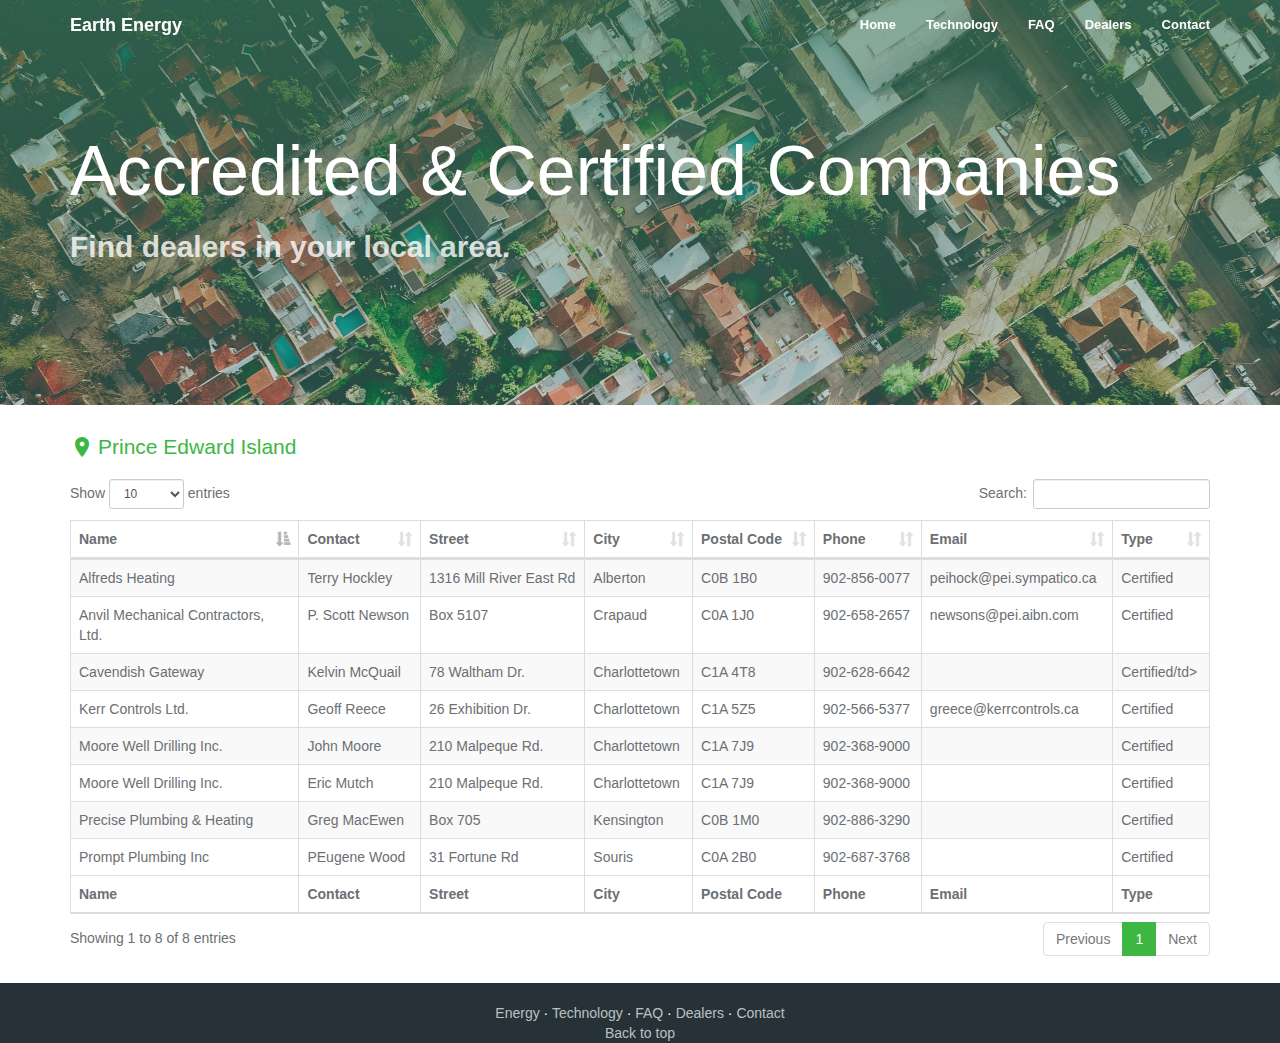
<file: pie.html>
<!DOCTYPE html>
<html lang="en">
  <head>
    <meta charset="utf-8">
    <meta http-equiv="X-UA-Compatible" content="IE=edge">
    <meta name="viewport" content="width=device-width, initial-scale=1">
    <!-- The above 3 meta tags *must* come first in the head; any other head content must come *after* these tags -->
    <title>Earth Energy v1</title>

    <!-- Bootstrap -->
    <link href="css/bootstrap.min.css" rel="stylesheet">
    
    <!-- Custom CSS-->
    <link href="css/styles.css" rel="stylesheet">
    <link href="css/animate.css" rel="stylesheet">
    <link rel="stylesheet" type="text/css" href="css/dataTables.bootstrap.css"/>
    <link rel="stylesheet" href="https://cdnjs.cloudflare.com/ajax/libs/animate.css/3.5.2/animate.min.css">
    <link href="https://fonts.googleapis.com/icon?family=Material+Icons"
      rel="stylesheet">
    

    <!-- HTML5 shim and Respond.js for IE8 support of HTML5 elements and media queries -->
    <!-- WARNING: Respond.js doesn't work if you view the page via file:// -->
    <!--[if lt IE 9]>
      <script src="https://oss.maxcdn.com/html5shiv/3.7.3/html5shiv.min.js"></script>
      <script src="https://oss.maxcdn.com/respond/1.4.2/respond.min.js"></script>
    <![endif]-->
  </head>
  <body>
   
    <!--fixed navbar-->
    <nav class="navbar navbar-transparent navbar-fixed-top animated fadeIn">
      <div class="container">
        <!-- Brand and toggle get grouped for better mobile display -->
        <div class="navbar-header">
          <button type="button" class="navbar-toggle collapsed" data-toggle="collapse" data-target="#bs-example-navbar-collapse-1" aria-expanded="false">
            <span class="sr-only">Toggle navigation</span>
            <span class="icon-bar"></span>
            <span class="icon-bar"></span>
            <span class="icon-bar"></span>
          </button>
          <a class="navbar-brand" href="index.html">Earth Energy</a>
        </div>

        <!-- Collect the nav links, forms, and other content for toggling -->
        <div class="collapse navbar-collapse" id="bs-example-navbar-collapse-1">
          <ul class="nav navbar-nav navbar-right">
            <li><a href="index.html">Home</a></li>
            <li><a href="technology.html">Technology</a></li>
            <li><a href="faq.html">FAQ</a></li>
            <li><a href="map.html">Dealers</a></li>
            <li><a href="#">Contact</a></li>
          </ul>
        </div><!-- /.navbar-collapse -->
      </div><!-- /.container-fluid -->
    </nav>
   
    <!--hero-->
    <div id="hero-sm">
        <div class="container" id="hero-caption-sm">
            <h1 class="animated fadeInUp">Accredited & Certified Companies</h1>
            <h2 class="animated fadeInUp">Find dealers in your local area.</h2><br>
        </div>
    </div>
    
    <!--section 1-->
    <section id="predata">
        <div class="container">
            <div class="feature-content">
                <h4 id="provinceName"><i class="material-icons">location_on</i>Prince Edward Island</h4>
            </div>
        </div>
    </section>
    <section id="data">
        <div class="container">
        <div class="feature-content">
            <table id="example" class="table table-striped table-bordered" cellspacing="0" width="100%">
        <thead>
            <tr>
                <th>Name</th>
                <th>Contact</th>
                <th>Street</th>
                <th>City</th>
                <th>Postal Code</th>
                <th>Phone</th>
                <th>Email</th>
                <th>Type</th>
            </tr>
        </thead>
        <tfoot>
            <tr>
                <th>Name</th>
                <th>Contact</th>
                <th>Street</th>
                <th>City</th>
                <th>Postal Code</th>
                <th>Phone</th>
                <th>Email</th>
                <th>Type</th>
            </tr>
        </tfoot>
        <tbody>
            <tr>
                <td>Anvil Mechanical Contractors, Ltd.</td>
                <td>P. Scott Newson</td>
                <td>Box 5107</td>
                <td>Crapaud</td>
                <td>C0A 1J0</td>
                <td>902-658-2657</td>
                <td>newsons@pei.aibn.com</td>
                <td>Certified</td>
            </tr> 
            <tr>
                <td>Prompt Plumbing Inc</td>
                <td>PEugene Wood</td>
                <td>31 Fortune Rd</td>
                <td>Souris</td>
                <td>C0A 2B0</td>
                <td>902-687-3768</td>
                <td></td>
                <td>Certified</td>
            </tr> 
            <tr>
                <td>Alfreds Heating</td>
                <td>Terry Hockley</td>
                <td>1316 Mill River East Rd</td>
                <td>Alberton</td>
                <td>C0B 1B0</td>
                <td>902-856-0077</td>
                <td>peihock@pei.sympatico.ca</td>
                <td>Certified</td>
            </tr> 
            <tr>
                <td>Precise Plumbing & Heating</td>
                <td>Greg MacEwen</td>
                <td>Box 705</td>
                <td>Kensington</td>
                <td>C0B 1M0</td>
                <td>902-886-3290</td>
                <td></td>
                <td>Certified</td>
            </tr> 
            <tr>
                <td>Cavendish Gateway</td>
                <td>Kelvin McQuail</td>
                <td>78 Waltham Dr.</td>
                <td>Charlottetown</td>
                <td>C1A 4T8</td>
                <td>902-628-6642</td>
                <td></td>
                <td>Certified/td>
            </tr> 
            <tr>
                <td>Kerr Controls Ltd.</td>
                <td>Geoff Reece</td>
                <td>26 Exhibition Dr.</td>
                <td>Charlottetown</td>
                <td>C1A 5Z5</td>
                <td>902-566-5377</td>
                <td>greece@kerrcontrols.ca</td>
                <td>Certified</td>
            </tr>  
            <tr>
                <td>Moore Well Drilling Inc.</td>
                <td>John Moore</td>
                <td>210 Malpeque Rd.</td>
                <td>Charlottetown</td>
                <td>C1A 7J9</td>
                <td>902-368-9000</td>
                <td></td>
                <td>Certified</td>
            </tr>  
            <tr>
                <td>Moore Well Drilling Inc.</td>
                <td>Eric Mutch</td>
                <td>210 Malpeque Rd.</td>
                <td>Charlottetown</td>
                <td>C1A 7J9</td>
                <td>902-368-9000</td>
                <td></td>
                <td>Certified</td>
            </tr>  
        </tbody>
    </table>
    </div>
    </div>
    </section>
    
    <footer>
        <div class="container">
            <div class="row">
                <div class="col-md-8 col-md-offset-2 text-center">
                    <a href="index.html">Energy</a> · <a href="technology.html">Technology</a> · <a href="faq.html">FAQ</a> · <a href="map.html">Dealers</a> · <a href="">Contact</a>
                </div>
            </div>
            <div class="row">
                <div class="col-md-8 col-md-offset-2 text-center">
                    <a href="#hero-sm">Back to top</a>
                </div>
            </div>
        </div>
    </footer>

    <!-- jQuery (necessary for Bootstrap's JavaScript plugins) -->
    <script src="https://ajax.googleapis.com/ajax/libs/jquery/1.12.4/jquery.min.js"></script>
    <!-- Include all compiled plugins (below), or include individual files as needed -->
    <script src="js/bootstrap.min.js"></script>
    <script src="js/app.js"></script>
    <script type="text/javascript" src="js/jquery.dataTables.min.js"></script>
    <script type="text/javascript" src="js/dataTables.bootstrap.min.js"></script>
    <script type="text/javascript">
    $(document).ready(function() {
        $('#example').DataTable();
    } );
    </script>
  </body>
</html>
</file>
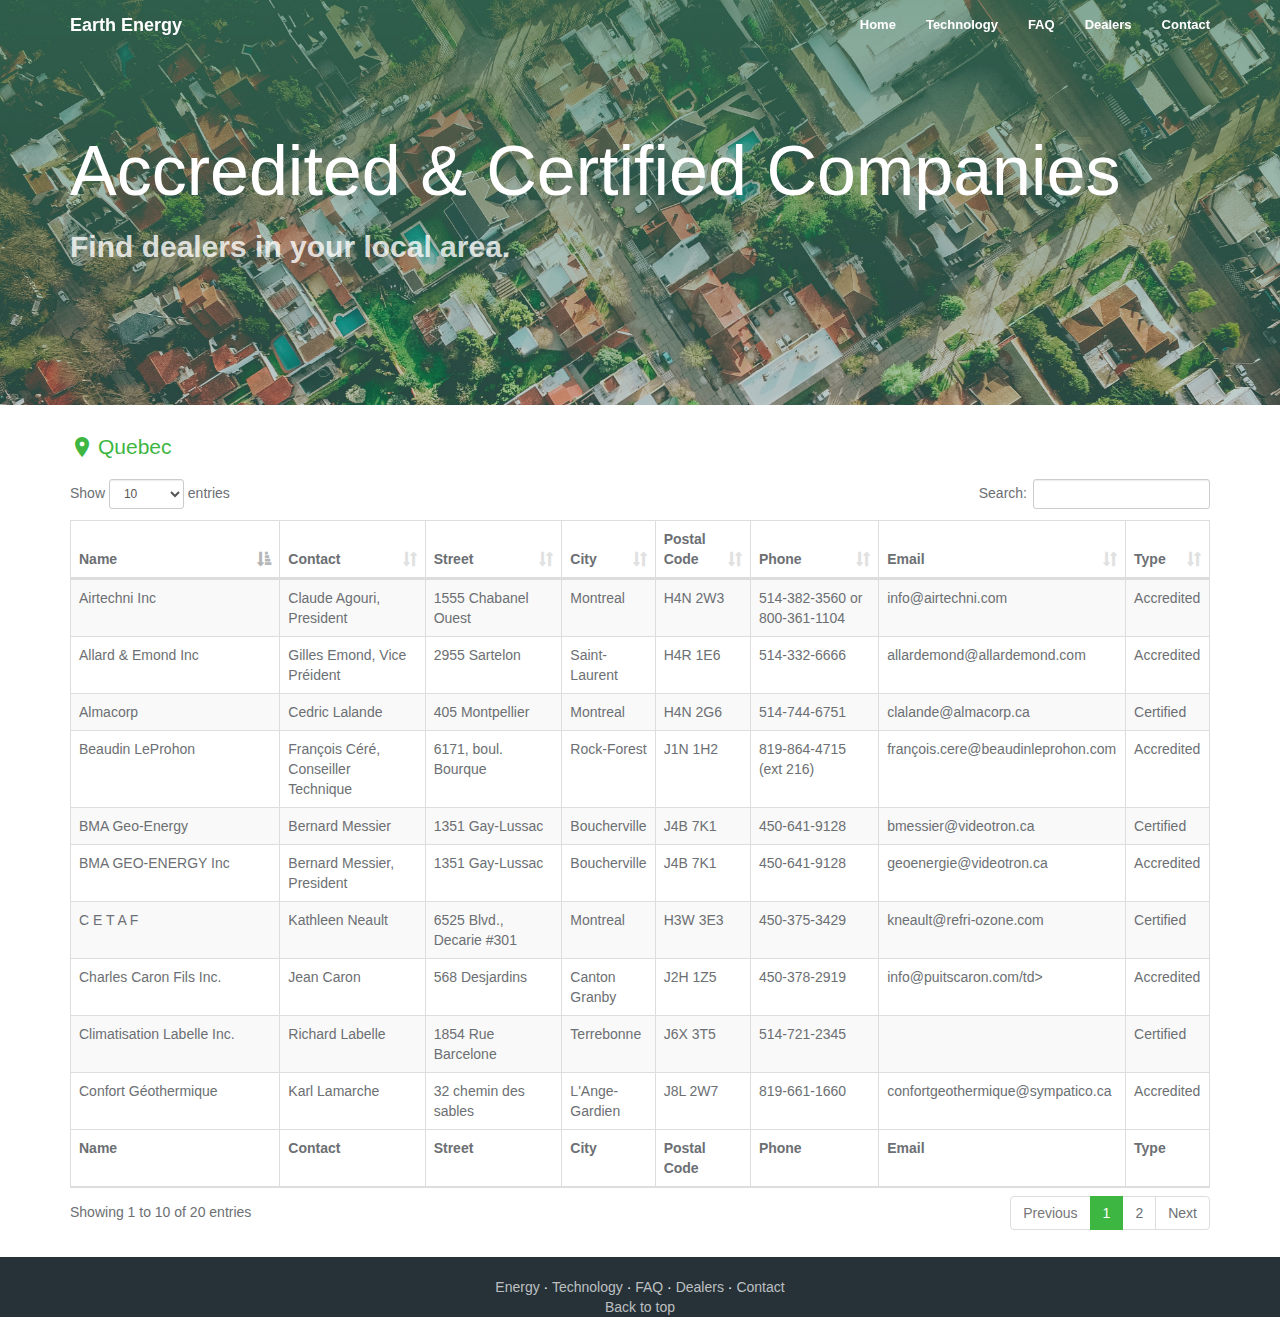
<file: quebec.html>
<!DOCTYPE html>
<html lang="en">
  <head>
    <meta charset="utf-8">
    <meta http-equiv="X-UA-Compatible" content="IE=edge">
    <meta name="viewport" content="width=device-width, initial-scale=1">
    <!-- The above 3 meta tags *must* come first in the head; any other head content must come *after* these tags -->
    <title>Earth Energy v1</title>

    <!-- Bootstrap -->
    <link href="css/bootstrap.min.css" rel="stylesheet">
    
    <!-- Custom CSS-->
    <link href="css/styles.css" rel="stylesheet">
    <link href="css/animate.css" rel="stylesheet">
    <link rel="stylesheet" type="text/css" href="css/dataTables.bootstrap.css"/>
    <link rel="stylesheet" href="https://cdnjs.cloudflare.com/ajax/libs/animate.css/3.5.2/animate.min.css">
    <link href="https://fonts.googleapis.com/icon?family=Material+Icons"
      rel="stylesheet">
    

    <!-- HTML5 shim and Respond.js for IE8 support of HTML5 elements and media queries -->
    <!-- WARNING: Respond.js doesn't work if you view the page via file:// -->
    <!--[if lt IE 9]>
      <script src="https://oss.maxcdn.com/html5shiv/3.7.3/html5shiv.min.js"></script>
      <script src="https://oss.maxcdn.com/respond/1.4.2/respond.min.js"></script>
    <![endif]-->
  </head>
  <body>
   
    <!--fixed navbar-->
    <nav class="navbar navbar-transparent navbar-fixed-top animated fadeIn">
      <div class="container">
        <!-- Brand and toggle get grouped for better mobile display -->
        <div class="navbar-header">
          <button type="button" class="navbar-toggle collapsed" data-toggle="collapse" data-target="#bs-example-navbar-collapse-1" aria-expanded="false">
            <span class="sr-only">Toggle navigation</span>
            <span class="icon-bar"></span>
            <span class="icon-bar"></span>
            <span class="icon-bar"></span>
          </button>
          <a class="navbar-brand" href="index.html">Earth Energy</a>
        </div>

        <!-- Collect the nav links, forms, and other content for toggling -->
        <div class="collapse navbar-collapse" id="bs-example-navbar-collapse-1">
          <ul class="nav navbar-nav navbar-right">
            <li><a href="index.html">Home</a></li>
            <li><a href="technology.html">Technology</a></li>
            <li><a href="faq.html">FAQ</a></li>
            <li><a href="map.html">Dealers</a></li>
            <li><a href="#">Contact</a></li>
          </ul>
        </div><!-- /.navbar-collapse -->
      </div><!-- /.container-fluid -->
    </nav>
   
    <!--hero-->
    <div id="hero-sm">
        <div class="container" id="hero-caption-sm">
            <h1 class="animated fadeInUp">Accredited & Certified Companies</h1>
            <h2 class="animated fadeInUp">Find dealers in your local area.</h2><br>
        </div>
    </div>
    
    <!--section 1-->
    <section id="predata">
        <div class="container">
            <div class="feature-content">
                <h4 id="provinceName"><i class="material-icons">location_on</i>Quebec</h4>
            </div>
        </div>
    </section>
    <section id="data">
        <div class="container">
        <div class="feature-content">
            <table id="example" class="table table-striped table-bordered" cellspacing="0" width="100%">
        <thead>
            <tr>
                <th>Name</th>
                <th>Contact</th>
                <th>Street</th>
                <th>City</th>
                <th>Postal Code</th>
                <th>Phone</th>
                <th>Email</th>
                <th>Type</th>
            </tr>
        </thead>
        <tfoot>
            <tr>
                <th>Name</th>
                <th>Contact</th>
                <th>Street</th>
                <th>City</th>
                <th>Postal Code</th>
                <th>Phone</th>
                <th>Email</th>
                <th>Type</th>
            </tr>
        </tfoot>
        <tbody>
            <tr>
                <td>Le Groupe Master Ltée</td>
                <td>Marc Belanger, Product Manager</td>
                <td>4900 Molson</td>
                <td>Montreal</td>
                <td>H1Y 3J8</td>
                <td>514-527-2301 or 800-361-6805</td>
                <td>mbelanger@master.ca</td>
                <td>Accredited</td>
            </tr>
            <tr>
                <td>Geothermix Distribution Inc</td>
                <td>Yvan René</td>
                <td>380 St-Antoine Ouest, bureau 7100</td>
                <td>Montreal</td>
                <td>H2Y 3X7</td>
                <td>514-351-3324</td>
                <td>yvan.rene@geothermix.com</td>
                <td>Accredited</td>
            </tr>
            <tr>
                <td>Airtechni Inc</td>
                <td>Claude Agouri, President</td>
                <td>1555 Chabanel Ouest</td>
                <td>Montreal</td>
                <td>H4N 2W3</td>
                <td>514-382-3560 or 800-361-1104</td>
                <td>info@airtechni.com</td>
                <td>Accredited</td>
            </tr>
            <tr>
                <td>Allard & Emond Inc</td>
                <td>Gilles Emond, Vice Préident</td>
                <td>2955 Sartelon</td>
                <td>Saint-Laurent</td>
                <td>H4R 1E6</td>
                <td>514-332-6666</td>
                <td>allardemond@allardemond.com</td>
                <td>Accredited</td>
            </tr>
            <tr>
                <td>Beaudin LeProhon</td>
                <td>François Céré, Conseiller Technique</td>
                <td>6171, boul. Bourque</td>
                <td>Rock-Forest</td>
                <td>J1N 1H2</td>
                <td>819-864-4715 (ext 216)</td>
                <td>françois.cere@beaudinleprohon.com</td>
                <td>Accredited</td>
            </tr>
            <tr>
                <td>M. Desrosiers Inc</td>
                <td>Pierre Desrosiers, Vice Préident</td>
                <td>2090 Sigouin</td>
                <td>Drummondville</td>
                <td>J2C 5Z4</td>
                <td>819-472-4188</td>
                <td>pdesrosiers@cgocable.ca</td>
                <td>Accredited</td>
            </tr>
            <tr>
                <td>Charles Caron Fils Inc.</td>
                <td>Jean Caron</td>
                <td>568 Desjardins</td>
                <td>Canton Granby</td>
                <td>J2H 1Z5</td>
                <td>450-378-2919</td>
                <td>info@puitscaron.com/td>
                <td>Accredited</td>
            </tr>
            <tr>
                <td>BMA GEO-ENERGY Inc</td>
                <td>Bernard Messier, President</td>
                <td>1351 Gay-Lussac</td>
                <td>Boucherville</td>
                <td>J4B 7K1</td>
                <td>450-641-9128</td>
                <td>geoenergie@videotron.ca</td>
                <td>Accredited</td>
            </tr>
            <tr>
                <td>Ent. de Réfrigération & Climatisation Claude Bédard (1995) Inc</td>
                <td>Jean-Marc Arnault, Vice Président</td>
                <td>740 Marion</td>
                <td>Joliette</td>
                <td>J6E 8S2</td>
                <td>450-753-9426</td>
                <td>jma@ventilationjeanroy.com</td>
                <td>Accredited</td>
            </tr>
            <tr>
                <td>Thermoplus Air Inc</td>
                <td>Luc Labelle, Customer Service</td>
                <td>262 Scott</td>
                <td>St-Jérome</td>
                <td>J7Z 1H1</td>
                <td>450-432-0032</td>
                <td>llabelle@dectron.com</td>
                <td>Accredited</td>
            </tr>
            <tr>
                <td>Confort Géothermique</td>
                <td>Karl Lamarche</td>
                <td>32 chemin des sables</td>
                <td>L'Ange-Gardien</td>
                <td>J8L 2W7</td>
                <td>819-661-1660</td>
                <td>confortgeothermique@sympatico.ca</td>
                <td>Accredited</td>
            </tr>
            <tr>
                <td>ICETEC Refrigeration Inc.</td>
                <td>Jacques Lemay</td>
                <td>703 ole l Eglise</td>
                <td>St. Romuold</td>
                <td>G6W 5M6</td>
                <td>418-839-7993</td>
                <td>icetec.jacques@oricom.ca</td>
                <td>Certified</td>
            </tr>
            <tr>
                <td>C E T A F</td>
                <td>Kathleen Neault</td>
                <td>6525 Blvd., Decarie #301</td>
                <td>Montreal</td>
                <td>H3W 3E3</td>
                <td>450-375-3429</td>
                <td>kneault@refri-ozone.com</td>
                <td>Certified</td>
            </tr>
            <tr>
                <td>Almacorp</td>
                <td>Cedric Lalande</td>
                <td>405 Montpellier</td>
                <td>Montreal</td>
                <td>H4N 2G6</td>
                <td>514-744-6751</td>
                <td>clalande@almacorp.ca</td>
                <td>Certified</td>
            </tr>
            <tr>
                <td>Earth Energy Solutions</td>
                <td>Sebastien Gauthier</td>
                <td>552 Jules-Choquet</td>
                <td>St. Julie</td>
                <td>J3E 1W6</td>
                <td>514-977-8401</td>
                <td></td>
                <td>Certified</td>
            </tr>
            <tr>
                <td>BMA Geo-Energy</td>
                <td>Bernard Messier</td>
                <td>1351 Gay-Lussac</td>
                <td>Boucherville</td>
                <td>J4B 7K1</td>
                <td>450-641-9128</td>
                <td>bmessier@videotron.ca</td>
                <td>Certified</td>
            </tr>
            <tr>
                <td>Geo-Energy, Inc.</td>
                <td>Patrick Lambert, P.E.</td>
                <td>1351 Gay-Lussac</td>
                <td>Boucherville</td>
                <td>J4B 7K1</td>
                <td>450-641-9128</td>
                <td>geoenergie@videotron.ca</td>
                <td>Certified</td>
            </tr>
            <tr>
                <td>S Air Fortior Inc.</td>
                <td>Sylvian Fortier & Doyon Sylvain</td>
                <td>1335 St. Foy Blvd.</td>
                <td>Longueuil</td>
                <td>J4K 1X8</td>
                <td>450-923-8561</td>
                <td></td>
                <td>Certified</td>
            </tr>
            <tr>
                <td>Climatisation Labelle Inc.</td>
                <td>Richard Labelle</td>
                <td>1854 Rue Barcelone</td>
                <td>Terrebonne</td>
                <td>J6X 3T5</td>
                <td>514-721-2345</td>
                <td></td>
                <td>Certified</td>
            </tr>
            <tr>
                <td>CSE Consultants Inc.</td>
                <td>Jean-Guy Ferland</td>
                <td>27 Lanthien</td>
                <td>St-Hippolyteg</td>
                <td>J8A 1A8</td>
                <td>450-431-2634</td>
                <td>cse.consultants@bellnet.ca</td>
                <td>Certified</td>
            </tr>
        </tbody>
    </table>
    </div>
    </div>
    </section>
    
    <footer>
        <div class="container">
            <div class="row">
                <div class="col-md-8 col-md-offset-2 text-center">
                    <a href="index.html">Energy</a> · <a href="technology.html">Technology</a> · <a href="faq.html">FAQ</a> · <a href="map.html">Dealers</a> · <a href="">Contact</a>
                </div>
            </div>
            <div class="row">
                <div class="col-md-8 col-md-offset-2 text-center">
                    <a href="#hero-sm">Back to top</a>
                </div>
            </div>
        </div>
    </footer>

    <!-- jQuery (necessary for Bootstrap's JavaScript plugins) -->
    <script src="https://ajax.googleapis.com/ajax/libs/jquery/1.12.4/jquery.min.js"></script>
    <!-- Include all compiled plugins (below), or include individual files as needed -->
    <script src="js/bootstrap.min.js"></script>
    <script src="js/app.js"></script>
    <script type="text/javascript" src="js/jquery.dataTables.min.js"></script>
    <script type="text/javascript" src="js/dataTables.bootstrap.min.js"></script>
    <script type="text/javascript">
    $(document).ready(function() {
        $('#example').DataTable();
    } );
    </script>
  </body>
</html>
</file>
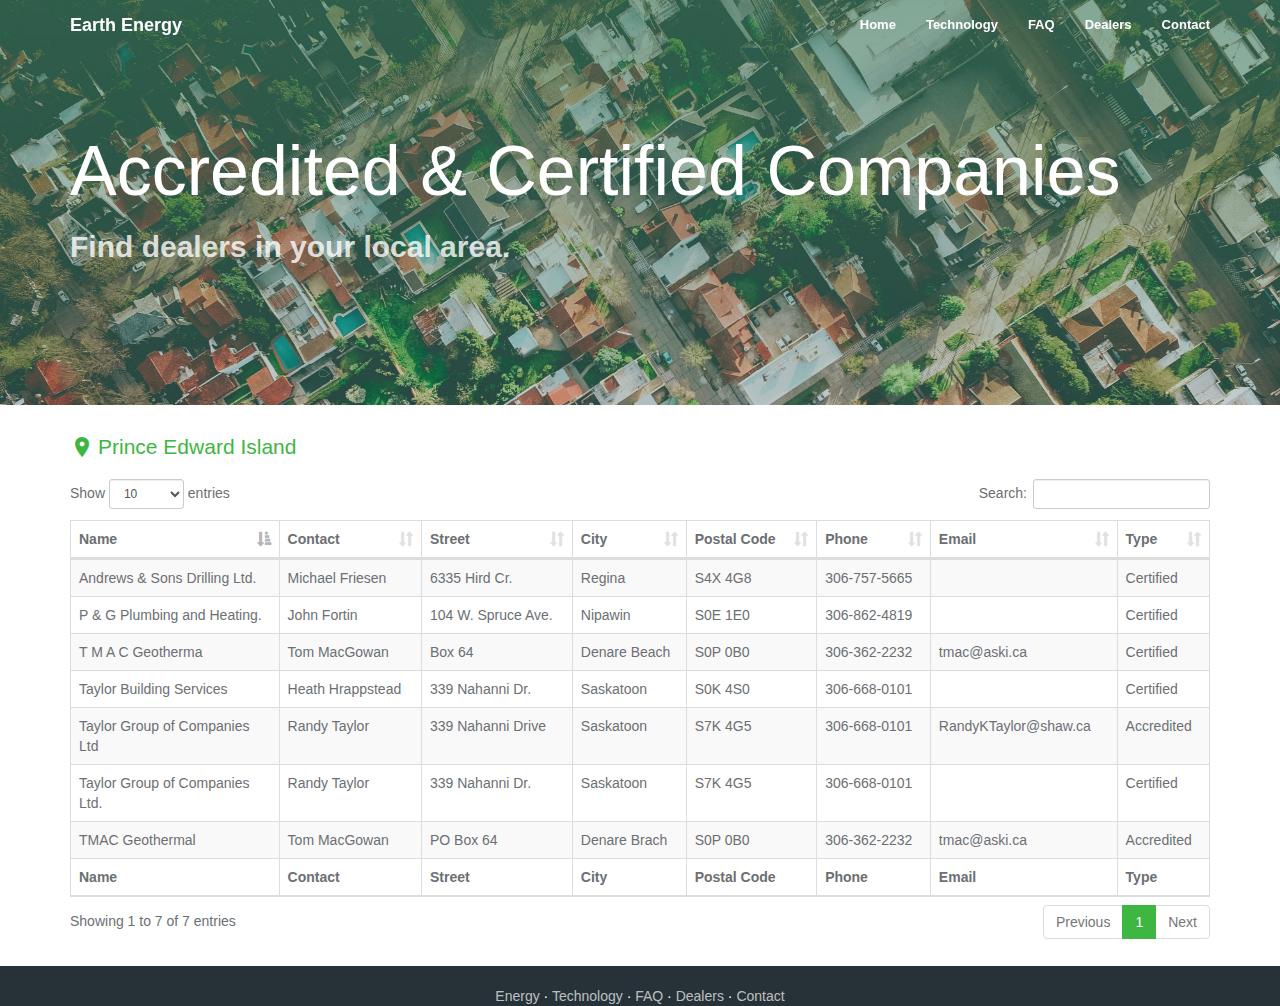
<file: saskatchewan.html>
<!DOCTYPE html>
<html lang="en">
  <head>
    <meta charset="utf-8">
    <meta http-equiv="X-UA-Compatible" content="IE=edge">
    <meta name="viewport" content="width=device-width, initial-scale=1">
    <!-- The above 3 meta tags *must* come first in the head; any other head content must come *after* these tags -->
    <title>Earth Energy v1</title>

    <!-- Bootstrap -->
    <link href="css/bootstrap.min.css" rel="stylesheet">
    
    <!-- Custom CSS-->
    <link href="css/styles.css" rel="stylesheet">
    <link href="css/animate.css" rel="stylesheet">
    <link rel="stylesheet" type="text/css" href="css/dataTables.bootstrap.css"/>
    <link rel="stylesheet" href="https://cdnjs.cloudflare.com/ajax/libs/animate.css/3.5.2/animate.min.css">
    <link href="https://fonts.googleapis.com/icon?family=Material+Icons"
      rel="stylesheet">
    

    <!-- HTML5 shim and Respond.js for IE8 support of HTML5 elements and media queries -->
    <!-- WARNING: Respond.js doesn't work if you view the page via file:// -->
    <!--[if lt IE 9]>
      <script src="https://oss.maxcdn.com/html5shiv/3.7.3/html5shiv.min.js"></script>
      <script src="https://oss.maxcdn.com/respond/1.4.2/respond.min.js"></script>
    <![endif]-->
  </head>
  <body>
   
    <!--fixed navbar-->
    <nav class="navbar navbar-transparent navbar-fixed-top animated fadeIn">
      <div class="container">
        <!-- Brand and toggle get grouped for better mobile display -->
        <div class="navbar-header">
          <button type="button" class="navbar-toggle collapsed" data-toggle="collapse" data-target="#bs-example-navbar-collapse-1" aria-expanded="false">
            <span class="sr-only">Toggle navigation</span>
            <span class="icon-bar"></span>
            <span class="icon-bar"></span>
            <span class="icon-bar"></span>
          </button>
          <a class="navbar-brand" href="index.html">Earth Energy</a>
        </div>

        <!-- Collect the nav links, forms, and other content for toggling -->
        <div class="collapse navbar-collapse" id="bs-example-navbar-collapse-1">
          <ul class="nav navbar-nav navbar-right">
            <li><a href="index.html">Home</a></li>
            <li><a href="technology.html">Technology</a></li>
            <li><a href="faq.html">FAQ</a></li>
            <li><a href="map.html">Dealers</a></li>
            <li><a href="#">Contact</a></li>
          </ul>
        </div><!-- /.navbar-collapse -->
      </div><!-- /.container-fluid -->
    </nav>
   
    <!--hero-->
    <div id="hero-sm">
        <div class="container" id="hero-caption-sm">
            <h1 class="animated fadeInUp">Accredited & Certified Companies</h1>
            <h2 class="animated fadeInUp">Find dealers in your local area.</h2><br>
        </div>
    </div>
    
    <!--section 1-->
    <section id="predata">
        <div class="container">
            <div class="feature-content">
                <h4 id="provinceName"><i class="material-icons">location_on</i>Prince Edward Island</h4>
            </div>
        </div>
    </section>
    <section id="data">
        <div class="container">
        <div class="feature-content">
            <table id="example" class="table table-striped table-bordered" cellspacing="0" width="100%">
        <thead>
            <tr>
                <th>Name</th>
                <th>Contact</th>
                <th>Street</th>
                <th>City</th>
                <th>Postal Code</th>
                <th>Phone</th>
                <th>Email</th>
                <th>Type</th>
            </tr>
        </thead>
        <tfoot>
            <tr>
                <th>Name</th>
                <th>Contact</th>
                <th>Street</th>
                <th>City</th>
                <th>Postal Code</th>
                <th>Phone</th>
                <th>Email</th>
                <th>Type</th>
            </tr>
        </tfoot>
        <tbody>
            <tr>
                <td>TMAC Geothermal</td>
                <td>Tom MacGowan</td>
                <td>PO Box 64</td>
                <td>Denare Brach</td>
                <td>S0P 0B0</td>
                <td>306-362-2232</td>
                <td>tmac@aski.ca</td>
                <td>Accredited</td>
            </tr> 
            <tr>
                <td>Taylor Group of Companies Ltd</td>
                <td>Randy Taylor</td>
                <td>339 Nahanni Drive</td>
                <td>Saskatoon</td>
                <td>S7K 4G5</td>
                <td>306-668-0101</td>
                <td>RandyKTaylor@shaw.ca</td>
                <td>Accredited</td>
            </tr> 
            <tr>
                <td>P & G Plumbing and Heating.</td>
                <td>John Fortin</td>
                <td>104 W. Spruce Ave.</td>
                <td>Nipawin</td>
                <td>S0E 1E0</td>
                <td>306-862-4819</td>
                <td></td>
                <td>Certified</td>
            </tr>  
            <tr>
                <td>Taylor Building Services</td>
                <td>Heath Hrappstead</td>
                <td>339 Nahanni Dr.</td>
                <td>Saskatoon</td>
                <td>S0K 4S0</td>
                <td>306-668-0101</td>
                <td></td>
                <td>Certified</td>
            </tr>  
            <tr>
                <td>T M A C Geotherma</td>
                <td>Tom MacGowan</td>
                <td>Box 64</td>
                <td>Denare Beach</td>
                <td>S0P 0B0</td>
                <td>306-362-2232</td>
                <td>tmac@aski.ca</td>
                <td>Certified</td>
            </tr>  
            <tr>
                <td>Andrews & Sons Drilling Ltd.</td>
                <td>Michael Friesen</td>
                <td>6335 Hird Cr.</td>
                <td>Regina</td>
                <td>S4X 4G8</td>
                <td>306-757-5665</td>
                <td></td>
                <td>Certified</td>
            </tr>  
            <tr>
                <td>Taylor Group of Companies Ltd.</td>
                <td>Randy Taylor</td>
                <td>339 Nahanni Dr.</td>
                <td>Saskatoon</td>
                <td>S7K 4G5</td>
                <td>306-668-0101</td>
                <td></td>
                <td>Certified</td>
            </tr>  
        </tbody>
    </table>
    </div>
    </div>
    </section>
    
    <footer>
        <div class="container">
            <div class="row">
                <div class="col-md-8 col-md-offset-2 text-center">
                    <a href="index.html">Energy</a> · <a href="technology.html">Technology</a> · <a href="faq.html">FAQ</a> · <a href="map.html">Dealers</a> · <a href="">Contact</a>
                </div>
            </div>
            <div class="row">
                <div class="col-md-8 col-md-offset-2 text-center">
                    <a href="#hero-sm">Back to top</a>
                </div>
            </div>
        </div>
    </footer>

    <!-- jQuery (necessary for Bootstrap's JavaScript plugins) -->
    <script src="https://ajax.googleapis.com/ajax/libs/jquery/1.12.4/jquery.min.js"></script>
    <!-- Include all compiled plugins (below), or include individual files as needed -->
    <script src="js/bootstrap.min.js"></script>
    <script src="js/app.js"></script>
    <script type="text/javascript" src="js/jquery.dataTables.min.js"></script>
    <script type="text/javascript" src="js/dataTables.bootstrap.min.js"></script>
    <script type="text/javascript">
    $(document).ready(function() {
        $('#example').DataTable();
    } );
    </script>
  </body>
</html>
</file>
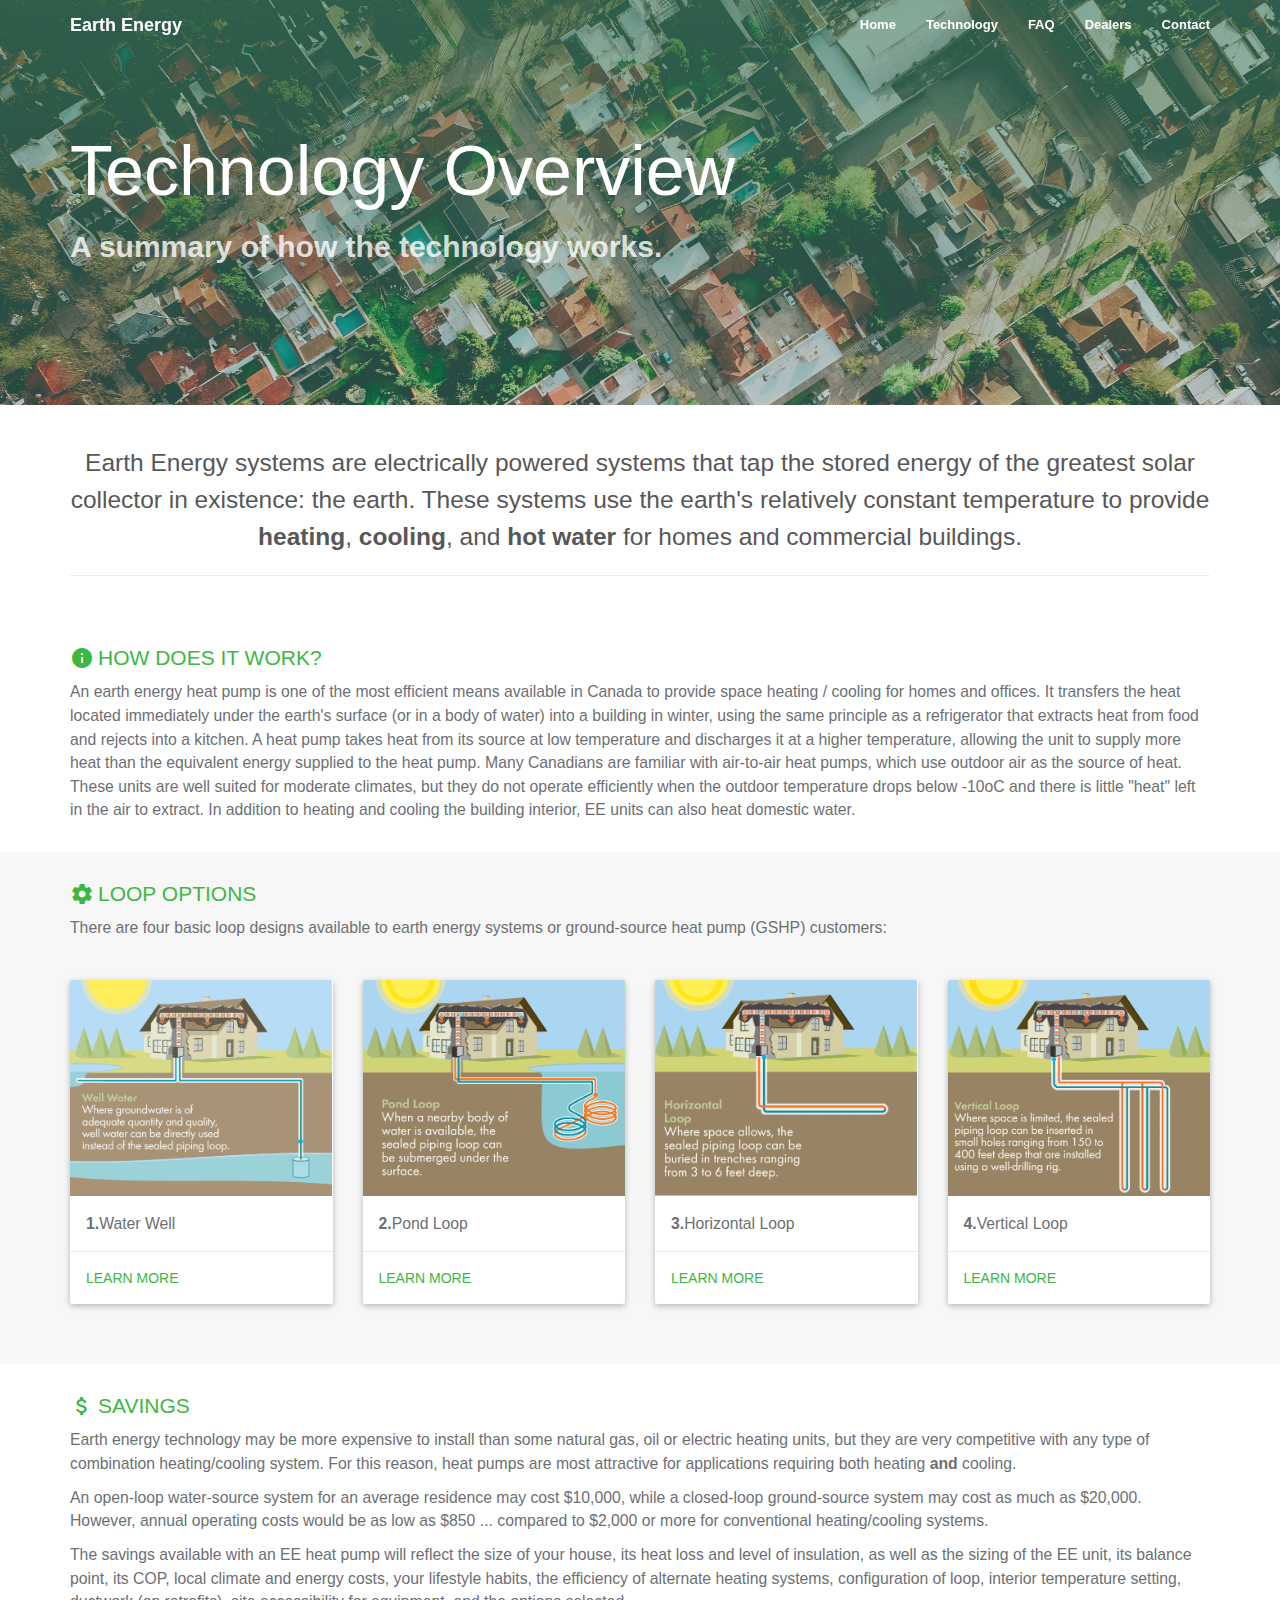
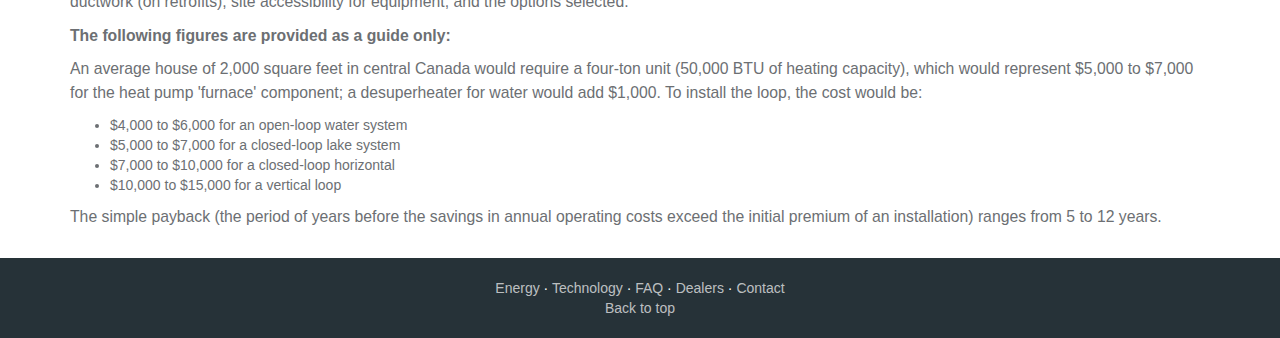
<file: technology.html>
<!DOCTYPE html>
<html lang="en">
  <head>
    <meta charset="utf-8">
    <meta http-equiv="X-UA-Compatible" content="IE=edge">
    <meta name="viewport" content="width=device-width, initial-scale=1">
    <!-- The above 3 meta tags *must* come first in the head; any other head content must come *after* these tags -->
    <title>Earth Energy v1</title>

    <!-- Bootstrap -->
    <link href="css/bootstrap.min.css" rel="stylesheet">
    
    <!-- Custom CSS-->
    <link href="css/styles.css" rel="stylesheet">
    <link href="css/animate.css" rel="stylesheet">
    <link rel="stylesheet" href="https://fonts.googleapis.com/icon?family=Material+Icons">
    <link rel="stylesheet" href="https://cdnjs.cloudflare.com/ajax/libs/animate.css/3.5.2/animate.min.css">
    

    <!-- HTML5 shim and Respond.js for IE8 support of HTML5 elements and media queries -->
    <!-- WARNING: Respond.js doesn't work if you view the page via file:// -->
    <!--[if lt IE 9]>
      <script src="https://oss.maxcdn.com/html5shiv/3.7.3/html5shiv.min.js"></script>
      <script src="https://oss.maxcdn.com/respond/1.4.2/respond.min.js"></script>
    <![endif]-->
  </head>
  <body>
   
    <!--fixed navbar-->
    <nav class="navbar navbar-transparent navbar-fixed-top animated fadeIn">
      <div class="container">
        <!-- Brand and toggle get grouped for better mobile display -->
        <div class="navbar-header">
          <button type="button" class="navbar-toggle collapsed" data-toggle="collapse" data-target="#bs-example-navbar-collapse-1" aria-expanded="false">
            <span class="sr-only">Toggle navigation</span>
            <span class="icon-bar"></span>
            <span class="icon-bar"></span>
            <span class="icon-bar"></span>
          </button>
          <a class="navbar-brand" href="index.html">Earth Energy</a>
        </div>

        <!-- Collect the nav links, forms, and other content for toggling -->
        <div class="collapse navbar-collapse" id="bs-example-navbar-collapse-1">
          <ul class="nav navbar-nav navbar-right">
            <li><a href="index.html">Home</a></li>
            <li><a href="technology.html">Technology</a></li>
            <li><a href="faq.html">FAQ</a></li>
            <li><a href="map.html">Dealers</a></li>
            <li><a href="#">Contact</a></li>
          </ul>
        </div><!-- /.navbar-collapse -->
      </div><!-- /.container-fluid -->
    </nav>
   
    <!--hero-->
    <div id="hero-sm">
        <div class="container" id="hero-caption-sm">
            <h1 class="animated fadeInUp">Technology Overview</h1>
            <h2 class="animated fadeInUp">A summary of how the technology works.</h2><br>
        </div>
    </div>
    
    <!--section 1-->
    <section id="explanation">
      <div class="container">
        <div class="row">
          <div class="feature-content">
              <div class="col-lg-12 text-center">
                  <h3>Earth Energy systems are electrically powered systems that tap the stored energy of the greatest solar collector in existence: the earth. These systems use the earth's relatively constant temperature to provide <strong>heating</strong>, <strong>cooling</strong>, and <strong>hot water</strong> for homes and commercial buildings.</h3>
                  <hr>
              </div>
            </div>
          </div>
        <div class="row">
          <div class="feature-content">
              <div class="col-lg-12">
                  <h4><i class="material-icons">info</i>HOW DOES IT WORK?</h4>
                  <p>An earth energy heat pump is one of the most efficient means available in Canada to provide space heating / cooling for homes and offices. It transfers the heat located immediately under the earth's surface (or in a body of water) into a building in winter, using the same principle as a refrigerator that extracts heat from food and rejects into a kitchen. A heat pump takes heat from its source at low temperature and discharges it at a higher temperature, allowing the unit to supply more heat than the equivalent energy supplied to the heat pump. Many Canadians are familiar with air-to-air heat pumps, which use outdoor air as the source of heat. These units are well suited for moderate climates, but they do not operate efficiently when the outdoor temperature drops below -10oC and there is little "heat" left in the air to extract. In addition to heating and cooling the building interior, EE units can also heat domestic water.</p>
              </div>
            </div>
          </div>
        </div>
    </section>
    
    <!--section 2-->
    <section id="loopConfig" class="feature-light">
        <div class="container">
        <div class="row">
          <div class="feature-content">
              <div class="col-lg-12">
                  <h4><i class="material-icons">settings</i>LOOP OPTIONS</h4>
                  <p>There are four basic loop designs available to earth energy systems or ground-source heat pump (GSHP) customers:</p>
              </div>
            </div>
          </div>
            <div class="row">
                <!-- Card Projects -->
                <div class="col-md-3">
                    <div class="card">
                        <div class="card-image">
                            <img class="img-responsive" src="img/WaterWell.gif">
                        </div>

                        <div class="card-content">
                            <p><strong>1.</strong>Water Well</p>
                        </div>

                        <div class="card-action">
                            <a data-toggle="modal" data-target="#myModal">Learn More</a>
                        </div>
                    </div>
                </div>
            <div class="col-md-3">
                    <div class="card">
                        <div class="card-image">
                            <img class="img-responsive" src="img/PondLoopGif.gif">
                        </div>

                        <div class="card-content">
                            <p><strong>2.</strong>Pond Loop</p>
                        </div>

                        <div class="card-action">
                            <a data-toggle="modal" data-target="#myModal2">Learn More</a>
                        </div>
                    </div>
                </div>
            <div class="col-md-3">
                    <div class="card">
                        <div class="card-image">
                            <img class="img-responsive" src="img/HorizontalLoopGif.gif">
                        </div>

                        <div class="card-content">
                            <p><strong>3.</strong>Horizontal Loop</p>
                        </div>

                        <div class="card-action">
                            <a data-toggle="modal" data-target="#myModal3">Learn More</a>
                        </div>
                    </div>
                </div>
            <div class="col-md-3">
                    <div class="card">
                        <div class="card-image">
                            <img class="img-responsive" src="img/VerticalLoopGif.gif">
                        </div>

                        <div class="card-content">
                            <p><strong>4.</strong>Vertical Loop</p>
                        </div>

                        <div class="card-action">
                            <a data-toggle="modal" data-target="#myModal4">Learn More</a>
                        </div>
                    </div>
                </div>
            </div>
        </div>
    </section>
    
    <!-- Modal -->
    <div class="modal fade" id="myModal" tabindex="-1" role="dialog" aria-labelledby="myModalLabel">
      <div class="modal-dialog" role="document">
        <div class="modal-content">
          <div class="modal-header">
            <button type="button" class="close" data-dismiss="modal" aria-label="Close"><span aria-hidden="true">&times;</span></button>
            <h4 class="modal-title subhead" id="myModalLabel">OPEN-WATER OR OPEN-WELL</h4>
          </div>
          <div class="modal-body">
             <p>These systems take water from a well or a drilled well, direct the flow through the GSHP unit where the heat is extracted, and then return the cooled water to the lake or well, in accordance with environmental regulations.</p>
             <p>If the source of water is a lake, the body of water must be large enough to provide a sufficient 'heat sink' capacity. Rivers can be used as a source of water, but sources with high levels of salt, chlorides or other minerals are not recommended for most units. Each province has regulations concerning the use of water from Crown lands, and there are federal laws concerning the position of GSHP loops in navigable waterways.</p>
             <p>If the source of water is a well, most provinces have regulations concerning the extraction and re-injection of water to protect natural aquifers. In some jurisdictions, a licensed well driller must be used. Although a GSHP system only extracts heat from the water in winter, there is a difference of opinion over whether this change in temperature then classifies the discharge water as sewage.</p>
             <br>
             <div class="row">
                 <div class="col-md-6">
                 <h4 class="subhead"><i class="material-icons">done</i>Advantages</h4>
                 <ul>
                     <li>higher efficiency of heat transfer</li>
                     <li>lower installed cost </li>
                     <li>no need to use a chemical fluid for the heat transfer medium</li>
                 </ul>
                 </div>
                 <div class="col-md-6">
                 <h4 class="subheadred"><i class="material-icons">close</i>Disadvantages</h4>
                 <ul>
                     <li>environmental concerns with disruption of water tables and aquifers</li>
                     <li>fluctuations in water temperature can affect system performance</li>
                 </ul>
                 </div>
             </div>
          </div>
          <div class="modal-footer">
            <button type="button" class="btn btn-default" data-dismiss="modal">Close</button>
          </div>
        </div>
      </div>
    </div>
    <!-- Modal -->
    <div class="modal fade" id="myModal2" tabindex="-1" role="dialog" aria-labelledby="myModalLabel">
      <div class="modal-dialog" role="document">
        <div class="modal-content">
          <div class="modal-header">
            <button type="button" class="close" data-dismiss="modal" aria-label="Close"><span aria-hidden="true">&times;</span></button>
            <h4 class="modal-title subhead" id="myModalLabel">LAKE LOOPS OR POND LOOPS</h4>
          </div>
          <div class="modal-body">
            <p>A closed loop system is positioned on the floor of a body of water, instead of buried in the ground. The pipe must be weighted properly to remain on the bottom of the lake and to avoid shifting caused by spring ice movement.</p>
            <br>
             <div class="row">
                 <div class="col-md-6">
                 <h4 class="subhead"><i class="material-icons">done</i>Advantages</h4>
                 <ul>
                     <li>usually less expensive to install than trenching into the ground</li>
                     <li>relatively easy to diagnose leaks in the loop</li>
                 </ul>
                 </div>
                 <div class="col-md-6">
                 <h4 class="subheadred"><i class="material-icons">close</i>Disadvantages</h4>
                 <ul>
                     <li>potential environmental damage to aquaculture</li>
                     <li>water temperature fluctuation (especially in spring runoff) can affect system performance</li>
                 </ul>
                 </div>
             </div>
          </div>
          <div class="modal-footer">
            <button type="button" class="btn btn-default" data-dismiss="modal">Close</button>
          </div>
        </div>
      </div>
    </div>
    <!-- Modal -->
    <div class="modal fade" id="myModal3" tabindex="-1" role="dialog" aria-labelledby="myModalLabel">
      <div class="modal-dialog" role="document">
        <div class="modal-content">
          <div class="modal-header">
            <button type="button" class="close" data-dismiss="modal" aria-label="Close"><span aria-hidden="true">&times;</span></button>
            <h4 class="modal-title subhead" id="myModalLabel">HORIZONTAL CLOSED LOOPS</h4>
          </div>
          <div class="modal-body">
            <p>These are a common configuration in Canada. A trench is dug on the property, and pipe is buried in a continuous or parallel loop (depending on size of unit). The national installation standard (CSA C445) states that the loop must be located at least 600 mm (2 feet) below ground, but industry guidelines are at least twice that depth. It is possible to lay more than two pipes in each trench, thereby reducing the cost of digging. It is important to backfill the trench properly, to avoid air pockets that can reduce the transfer of heat, and to ensure that the pipe is not damaged by large rocks.</p>
            <br>
             <div class="row">
                 <div class="col-md-6">
                 <h4 class="subhead"><i class="material-icons">done</i>Advantages</h4>
                 <ul>
                     <li>relatively easy to install</li>
                     <li>high flexibility of design</li>
                     <li>greater control over entering fluid temperature</li>
                 </ul>
                 </div>
                 <div class="col-md-6">
                 <h4 class="subheadred"><i class="material-icons">close</i>Disadvantages</h4>
                 <ul>
                     <li>cost of trenching can be high</li>
                     <li>it is more difficult to find a leak in the loop</li>
                     <li>landscaping may be required on retrofit installations</li>
                 </ul>
                 </div>
             </div>
          </div>
          <div class="modal-footer">
            <button type="button" class="btn btn-default" data-dismiss="modal">Close</button>
          </div>
        </div>
      </div>
    </div>
    <!-- Modal -->
    <div class="modal fade" id="myModal4" tabindex="-1" role="dialog" aria-labelledby="myModalLabel">
      <div class="modal-dialog" role="document">
        <div class="modal-content">
          <div class="modal-header">
            <button type="button" class="close" data-dismiss="modal" aria-label="Close"><span aria-hidden="true">&times;</span></button>
            <h4 class="modal-title subhead" id="myModalLabel">VERTICAL CLOSED LOOPS</h4>
          </div>
          <div class="modal-body">
            <p>These are the most expensive but the most efficient configuration, due to the fact that the under-earth level of heat increases and stabilizes with depth. This option is viable when surface property is limited or difficult terrain, but care must be taken to ensure that the vertical borehole is drilled according to provincial regulations.</p>
            <br>
             <div class="row">
                 <div class="col-md-6">
                 <h4 class="subhead"><i class="material-icons">done</i>Advantages</h4>
                 <ul>
                     <li>highest efficiency</li>
                     <li>less property space is required</li>
                     <li>most secure from accidental post-installation damage</li>
                 </ul>
                 </div>
                 <div class="col-md-6">
                 <h4 class="subheadred"><i class="material-icons">close</i>Disadvantages</h4>
                 <ul>
                     <li>usually the highest-cost option</li>
                     <li>potential environmental damage to aquifers if not installed properly</li>
                 </ul>
                 </div>
             </div>
          </div>
          <div class="modal-footer">
            <button type="button" class="btn btn-default" data-dismiss="modal">Close</button>
          </div>
        </div>
      </div>
    </div>
    
    <!--section 3-->
    <section id="savings">
      <div class="container">
        <div class="row">
          <div class="feature-content">
              <div class="col-lg-12">
                  <h4><i class="material-icons">attach_money</i>SAVINGS</h4>
                  <p>Earth energy technology may be more expensive to install than some natural gas, oil or electric heating units, but they are very competitive with any type of combination heating/cooling system. For this reason, heat pumps are most attractive for applications requiring both heating <strong>and</strong> cooling. </p>
                  <p>An open-loop water-source system for an average residence may cost $10,000, while a closed-loop ground-source system may cost as much as $20,000. However, annual operating costs would be as low as $850 ... compared to $2,000 or more for conventional heating/cooling systems.</p>
                  <p>The savings available with an EE heat pump will reflect the size of your house, its heat loss and level of insulation, as well as the sizing of the EE unit, its balance point, its COP, local climate and energy costs, your lifestyle habits, the efficiency of alternate heating systems, configuration of loop, interior temperature setting, ductwork (on retrofits), site accessibility for equipment, and the options selected.</p>
                  <p><strong>The following figures are provided as a guide only:</strong></p>
                  <p>An average house of 2,000 square feet in central Canada would require a four-ton unit (50,000 BTU of heating capacity), which would represent $5,000 to $7,000 for the heat pump 'furnace' component; a desuperheater for water would add $1,000. To install the loop, the cost would be:</p>
                  <ul>
                     <li>$4,000 to $6,000 for an open-loop water system </li>
                     <li>$5,000 to $7,000 for a closed-loop lake system </li>
                     <li>$7,000 to $10,000 for a closed-loop horizontal </li>
                     <li>$10,000 to $15,000 for a vertical loop</li>
                 </ul>
                 <p>The simple payback (the period of years before the savings in annual operating costs exceed the initial premium of an installation) ranges from 5 to 12 years.</p>
              </div>
            </div>
          </div>
        </div>
    </section>
    
    <footer>
        <div class="container">
            <div class="row">
                <div class="col-md-8 col-md-offset-2 text-center">
                    <a href="index.html">Energy</a> · <a href="technology.html">Technology</a> · <a href="faq.html">FAQ</a> · <a href="map.html">Dealers</a> · <a href="">Contact</a>
                </div>
            </div>
            <div class="row">
                <div class="col-md-8 col-md-offset-2 text-center">
                    <a href="#hero-sm">Back to top</a>
                </div>
            </div>
        </div>
    </footer>

    <!-- jQuery (necessary for Bootstrap's JavaScript plugins) -->
    <script src="https://ajax.googleapis.com/ajax/libs/jquery/1.12.4/jquery.min.js"></script>
    <!-- Include all compiled plugins (below), or include individual files as needed -->
    <script src="js/bootstrap.min.js"></script>
    <script src="js/app.js"></script>
  </body>
</html>
</file>
<file: css/styles.css>
html,
body {
    height: 100%;
}

body {
    -webkit-font-smoothing: antialiased;
    text-rendering: optimizelegibility;
    color: #6c6f73;
    font-family: 'Lato', sans-serif;
}

h1, h2, h3, h4, h5 {
    color: #333;
}

h6 {
    text-transform: uppercase;
    font-weight: bold;
    font-size: 1.3rem;
    letter-spacing; 0.1rem;
}

h2 {
    font-weight: bold;
}

p {
    font-size: 1.125em;
    line-height: 150%;
}
img {
    max-width: 100%;
}

/*default navbar*/
.navbar-default {
    background-color: #FFF;
    box-shadow: 0 2px 2px 0 rgba(0,0,0,.14), 
                0 3px 1px -2px rgba(0,0,0,.2), 
                0 1px 5px 0 rgba(0,0,0,.12);
}

/*transparent navbar*/

.navbar-transparent {
    background-color: transparent;
}

.navbar-transparent .navbar-brand {
    color: white;
    font-weight: 600;
}

.navbar-transparent .navbar-nav>li>a {
    color: white;
    font-size: 13px;
    font-weight: 600;
    &:hover{
        background-color: inherit;
        color: #FFF
    }
}
.navbar-transparent .navbar-nav > li > a:hover, 
.navbar-transparent .navbar-nav > li > a:focus {
    background-color: inherit;
    color: rgba(255,255,255,.8);
}

/*hero*/

#hero {
    background: url('../img/bg.jpg');
    background-size: cover;
    color: white;
    height: 60%;
    width: 100%;
    display: flex;
    align-items: center;
}

#hero-sm {
    background: url('../img/bg.jpg');
    background-size: cover;
    color: white;
    height: 45%;
    width: 100%;
    display: flex;
    align-items: center;
}

#hero-sm h2 {
    color: rgba(255,255,255,.8);
}

#hero h2 {
    color: rgba(255,255,255,.8);
}

#hero-caption p{
    color: 
}

#hero-caption h1, h3 {
    color: white;
}

.feature-content {
    padding: 2rem 0;
    overflow: hidden;
}

.feature-content h3 {
    color: #575757;
    font-size: 1.75em;
    font-weight: 300;
    line-height: 150%;
}

#explanation .feature-content h4,
#loopConfig .feature-content h4,
#savings .feature-content h4,
#challenge .feature-content h4,
#provinceName{
    font-size: 1.5em;
    font-weight: 400;
    color: #3db742;
    display: inline-flex;
    vertical-align: middle;
}

.feature-light {
    background: #f7f7f7;
}

.feature-green {
    background: linear-gradient(to right,#8bc34a 0,#388e3c 100%);
    color: white;
    text-shadow: 0 1px 3px rgba(0,0,0,.25);

}

.feature-green h3 {
    color: white;
}

#loopConfig {
    padding-bottom: 6rem;
}

#predata {
    margin-bottom: -3rem;
}

.button-green {
    font-weight: 500;
    text-decoration: none;
    border-radius: 3px;
    padding: 6px 12px;
    margin: 6px 0 0;
    display: inline-block;
    color: #fff;
    border: 2px solid #fff;
    box-shadow: 0 1px 3px rgba(0,0,0,.15);
}

a {
    color: #3db742;
}

.material-icons {
    padding-right: 4px;
}

/*FAQ Section*/

.faqHeader {
    font-size: 1.5em;
    font-weight: 400;
    color: #3db742;
    display: inline-flex;
    vertical-align: middle;
    }

.panel-heading [data-toggle="collapse"]:after {
    font-family: 'Glyphicons Halflings';
    content: "\e258"; /* "play" icon */
    float: right;
    color: #3db742;
    font-size: 18px;
    line-height: 22px;
    /* rotate "play" icon from > (right arrow) to down arrow */
    -webkit-transform: rotate(-90deg);
    -moz-transform: rotate(-90deg);
    -ms-transform: rotate(-90deg);
    -o-transform: rotate(-90deg);
    transform: rotate(-90deg);
}

.panel-heading [data-toggle="collapse"].collapsed:after {
    /* rotate "play" icon from > (right arrow) to ^ (up arrow) */
    -webkit-transform: rotate(90deg);
    -moz-transform: rotate(90deg);
    -ms-transform: rotate(90deg);
    -o-transform: rotate(90deg);
    transform: rotate(90deg);
    color: #454444;
}

.panel-title a {
    display: block;
    padding: 20px 15px;
    margin: -10px -15px;
}

.panel-default > .panel-heading {
    background-color: transparent;
}

.panel, .panel-group .panel-heading+.panel-collapse>.panel-body{
    border: none;
}

/*Cards*/
.card {
  box-shadow: 0 2px 5px 0 rgba(0, 0, 0, 0.16), 0 2px 10px 0 rgba(0, 0, 0, 0.12);
}

.card {
  margin-top: 10px;
  box-sizing: border-box;
  border-radius: 2px;
  background-clip: padding-box;
  background-color: #fff;
}
.card span.card-title {
    color: #fff;
    font-size: 24px;
    font-weight: 300;
    text-transform: uppercase;
}

.card .card-image {
  position: relative;
  overflow: hidden;
}
.card .card-image img {
  border-radius: 2px 2px 0 0;
  background-clip: padding-box;
/*  position: relative;*/
  z-index: -1;
}
.card .card-image span.card-title {
  position: absolute;
  bottom: 0;
  left: 0;
  padding: 16px;
}
.card .card-content {
  padding: 16px;
  border-radius: 0 0 2px 2px;
  background-clip: padding-box;
  box-sizing: border-box;
}
.card .card-content p {
  margin: 0;
  color: inherit;
}
.card .card-content span.card-title {
  line-height: 48px;
}
.card .card-action {
  border-top: 1px solid rgba(160, 160, 160, 0.2);
  padding: 16px;
}
.card .card-action a {
  color: #3db742;
  margin-right: 16px;
  transition: color 0.3s ease;
  text-transform: uppercase;
}
.card .card-action a:hover {
  color: #ffd8a6;
  text-decoration: none;
}


/*Pagination*/
.pagination>li>a, 
.pagination>li>span {
    color: #6c6f73;
}

.pagination>.active>a, 
.pagination>.active>a:focus, 
.pagination>.active>a:hover, 
.pagination>.active>span, 
.pagination>.active>span:focus, 
.pagination>.active>span:hover {
    background-color: #3db742;
    border-color: #3db742;
}

/*Footer*/
footer {
    background: #263238;
    color: white;
    padding: 2rem;
}

footer a {
    color: rgba(255,255,255,.7);
}

footer a:hover {
    color: #3db742;
}


/* Media Queries */
@media screen and ( min-width : 991px ){
    
    #hero-caption h1 {
        color:white;
        font-size: 9rem;
    }
    
    #hero-caption p {
        color:white;
        font-size: 2rem;
    }
    
    #hero-caption-sm h1 {
        color:white;
        font-size: 7rem;
    }
}
</file>
<file: cssmap-canada/cssmap-canada.css>
/*
 * CSSMap plugin - Canada [ http://cssmapsplugin.com/get/canada ]
 * version: 5.5
 *
 * author: Łukasz Popardowski { Winston_Wolf }
 * license: http://cssmapsplugin.com/license
 * FAQ: http://cssmapsplugin.com/faq
 *
 * email: http://cssmapsplugin.com/contact
 * twitter: @CSSMapplugin

 * ---------------------------------------------------------------------------------------------------- *
 *                               DO NOT EDIT FROM THIS POINT!                                           *
 * ---------------------------------------------------------------------------------------------------- */
@import url("cssmap-themes.css");
.ca1 .s1{height:.2em;left:4.7em;top:7.6em;width:.1em}.ca1 .s2{height:.7em;left:4.6em;top:7.5em;width:.1em}.ca1 .s3{height:1.1em;left:4.5em;top:7.5em;width:.1em}.ca1 .s4{height:1.5em;left:4.4em;top:7.5em;width:.1em}.ca1 .s5{height:2em;left:4.3em;top:7.4em;width:.1em}.ca1 .s6{height:2.4em;left:4.2em;top:7.4em;width:.1em}.ca1 .s7{height:2.8em;left:4.1em;top:7.4em;width:.1em}.ca1 .s8{height:3.2em;left:4em;top:7.4em;width:.1em}.ca1 .s9{height:.2em;left:3.1em;top:10.4em;width:.1em}.ca1 .s10{height:.4em;left:2.6em;top:8.7em;width:.1em}.ca1 .s11{height:.7em;left:2.7em;top:8.5em;width:.1em}.ca1 .s12{height:1.2em;left:2.8em;top:8.3em;width:.1em}.ca1 .s13{height:1.6em;left:2.9em;top:8em;width:.1em}.ca1 .s14{height:2.1em;left:3em;top:7.8em;width:.1em}.ca1 .s15{height:2.5em;left:3.1em;top:7.6em;width:.1em}.ca1 .s16{height:3.4em;left:3.2em;top:7.3em;width:.1em}.ca1 .s17{height:.1em;left:3.3em;top:7.1em;width:.2em}.ca1 .s18{height:.1em;left:3.3em;top:7.2em;width:.5em}.ca1 .s19{height:3.5em;left:3.3em;top:7.3em;width:.7em}.ca1 .s20{height:.1em;left:3.7em;top:10.8em;width:.3em} .ca2 .s1{height:.1em;left:.8em;top:5.7em;width:.2em}.ca2 .s2{height:.1em;left:.8em;top:5.8em;width:.4em}.ca2 .s3{height:.1em;left:.8em;top:5.9em;width:.5em}.ca2 .s4{height:.1em;left:.8em;top:6em;width:.6em}.ca2 .s5{height:.1em;left:1.2em;top:6.1em;width:.4em}.ca2 .s6{height:.1em;left:1.2em;top:6.2em;width:.5em}.ca2 .s7{height:.1em;left:1.2em;top:6.3em;width:.7em}.ca2 .s8{height:.1em;left:1.2em;top:6.4em;width:.9em}.ca2 .s9{height:.1em;left:1.2em;top:6.5em;width:1em}.ca2 .s10{height:.1em;left:1.2em;top:6.6em;width:1.2em}.ca2 .s11{height:.1em;left:1.2em;top:6.7em;width:1.4em}.ca2 .s12{height:.2em;left:3.2em;top:7.1em;width:.1em}.ca2 .s13{height:.6em;left:3.1em;top:7em;width:.1em}.ca2 .s14{height:.8em;left:3em;top:7em;width:.1em}.ca2 .s15{height:1.1em;left:2.9em;top:6.9em;width:.1em}.ca2 .s16{height:1.4em;left:2.8em;top:6.9em;width:.1em}.ca2 .s17{height:1.6em;left:2.7em;top:6.9em;width:.1em}.ca2 .s18{height:.9em;left:.5em;top:7.6em;width:.2em}.ca2 .s19{height:1.6em;left:.7em;top:7.7em;width:.1em}.ca2 .s20{height:1.9em;left:.8em;top:7.7em;width:.1em}.ca2 .s21{height:2.1em;left:.9em;top:7.7em;width:.1em}.ca2 .s22{height:2.2em;left:1em;top:7.7em;width:.1em}.ca2 .s23{height:1.9em;left:1.2em;top:6.8em;width:1.5em}.ca2 .s24{height:3.1em;left:1.1em;top:6.9em;width:1.5em}.ca2 .s25{height:1em;left:1.2em;top:9.1em;width:1.5em}.ca2 .s26{height:1em;left:1.7em;top:9.2em;width:1.1em}.ca2 .s27{height:.8em;left:2em;top:9.5em;width:.9em}.ca2 .s28{height:.3em;left:2.2em;top:10.1em;width:1em}.ca2 .s29{height:.9em;left:2.5em;top:9.6em;width:.5em}.ca2 .s30{height:.7em;left:2.7em;top:9.9em;width:.4em}.ca2 .s31{height:.1em;left:3em;top:10.6em;width:.2em} .ca3 .s1{height:.2em;left:7.9em;top:8.7em;width:.1em}.ca3 .s2{height:.4em;left:7.8em;top:8.6em;width:.1em}.ca3 .s3{height:.6em;left:7.7em;top:8.6em;width:.1em}.ca3 .s4{height:.7em;left:7.6em;top:8.6em;width:.1em}.ca3 .s5{height:.8em;left:7.5em;top:8.6em;width:.1em}.ca3 .s6{height:1.2em;left:7.4em;top:8.4em;width:.1em}.ca3 .s7{height:1.5em;left:7.3em;top:8.2em;width:.1em}.ca3 .s8{height:1.6em;left:7.2em;top:8.2em;width:.1em}.ca3 .s9{height:1.7em;left:7.1em;top:8.2em;width:.1em}.ca3 .s10{height:2.2em;left:7em;top:7.8em;width:.1em}.ca3 .s11{height:2.3em;left:5.8em;top:9em;width:.1em}.ca3 .s12{height:3.2em;left:5.9em;top:8.1em;width:.1em}.ca3 .s13{height:3.5em;left:6em;top:7.8em;width:1em} .ca4 .s1{height:.1em;left:13.1em;top:11.2em;width:.2em}.ca4 .s2{height:.1em;left:13em;top:11.1em;width:.3em}.ca4 .s3{height:.1em;left:12.9em;top:11em;width:.5em}.ca4 .s4{height:.1em;left:12.8em;top:10.9em;width:.6em}.ca4 .s5{height:.1em;left:12.7em;top:10.8em;width:.8em}.ca4 .s6{height:.1em;left:12.6em;top:10.7em;width:.9em}.ca4 .s7{height:.1em;left:13.1em;top:10em;width:.2em}.ca4 .s8{height:.1em;left:13em;top:10.1em;width:.3em}.ca4 .s9{height:.1em;left:12.8em;top:10.2em;width:.5em}.ca4 .s10{height:.1em;left:12.6em;top:10.3em;width:.8em}.ca4 .s11{height:.1em;left:12.5em;top:10.4em;width:1em}.ca4 .s12{height:.1em;left:12.5em;top:10.5em;width:1.1em}.ca4 .s13{height:.1em;left:12.4em;top:10.6em;width:1.2em} .ca5 .s1{height:.3em;left:15.5em;top:8.9em;width:.1em}.ca5 .s2{height:.5em;left:15.4em;top:8.7em;width:.1em}.ca5 .s3{height:.6em;left:15.2em;top:8.6em;width:.2em}.ca5 .s4{height:.7em;left:15.1em;top:8.5em;width:.1em}.ca5 .s5{height:.1em;left:14.7em;top:8.4em;width:.3em}.ca5 .s6{height:.9em;left:14.6em;top:8.5em;width:.5em}.ca5 .s7{height:1em;left:14.4em;top:8.5em;width:.2em}.ca5 .s8{height:1.3em;left:14.3em;top:8.3em;width:.1em}.ca5 .s9{height:1.5em;left:14.2em;top:8.1em;width:.1em}.ca5 .s10{height:1.6em;left:14.1em;top:8em;width:.1em}.ca5 .s11{height:1.5em;left:14em;top:7.9em;width:.1em}.ca5 .s12{height:.6em;left:13.9em;top:7.8em;width:.1em}.ca5 .s13{height:.5em;left:13.8em;top:7.7em;width:.1em}.ca5 .s14{height:.7em;left:13.7em;top:7.6em;width:.1em}.ca5 .s15{height:.8em;left:13.5em;top:7.6em;width:.2em}.ca5 .s16{height:.9em;left:13.4em;top:7.6em;width:.1em}.ca5 .s17{height:1.1em;left:13.2em;top:7.5em;width:.2em}.ca5 .s18{height:.3em;left:11.8em;top:8.4em;width:.1em}.ca5 .s19{height:.1em;left:11.8em;top:8.2em;width:.2em}.ca5 .s20{height:.4em;left:11.9em;top:8.3em;width:.2em}.ca5 .s21{height:.1em;left:12em;top:8.8em;width:.1em}.ca5 .s22{height:.1em;left:12.1em;top:8.9em;width:.1em}.ca5 .s23{height:.7em;left:12.1em;top:8.2em;width:.2em}.ca5 .s24{height:.8em;left:12.3em;top:8.2em;width:.3em}.ca5 .s25{height:.2em;left:12.5em;top:8.9em;width:.2em}.ca5 .s26{height:.1em;left:12.7em;top:8.8em;width:.1em}.ca5 .s27{height:.1em;left:12.7em;top:8.7em;width:.3em}.ca5 .s28{height:1.2em;left:12.4em;top:7.5em;width:.8em}.ca5 .s29{height:.7em;left:12.3em;top:7.3em;width:.2em}.ca5 .s30{height:.7em;left:12.2em;top:7.2em;width:.2em}.ca5 .s31{height:.7em;left:12.1em;top:7.1em;width:.2em}.ca5 .s32{height:.6em;left:12em;top:7em;width:.2em}.ca5 .s33{height:.4em;left:11.8em;top:6.9em;width:.2em}.ca5 .s34{height:.3em;left:11.6em;top:6.8em;width:.3em}.ca5 .s35{height:.2em;left:11.5em;top:6.7em;width:.2em}.ca5 .s36{height:.1em;left:11.3em;top:6.6em;width:.3em} .ca6 .s1{height:.3em;left:4.5em;top:2.9em;width:.3em}.ca6 .s2{height:.1em;left:4.4em;top:3.2em;width:.4em}.ca6 .s3{height:1.1em;left:4.3em;top:3.3em;width:.5em}.ca6 .s4{height:1.1em;left:4.2em;top:3.4em;width:.3em}.ca6 .s5{height:.8em;left:2.8em;top:3.8em;width:1.5em}.ca6 .s6{height:1em;left:2.7em;top:3.9em;width:.2em}.ca6 .s7{height:1.3em;left:2.9em;top:3.6em;width:1.3em}.ca6 .s8{height:1.6em;left:4.8em;top:2.9em;width:.1em}.ca6 .s9{height:.1em;left:5.1em;top:4.5em;width:.4em}.ca6 .s10{height:2em;left:4.9em;top:2.5em;width:.7em}.ca6 .s11{height:1.7em;left:5em;top:2.4em;width:.7em}.ca6 .s12{height:1em;left:5.2em;top:2.3em;width:.6em}.ca6 .s13{height:1em;left:5.3em;top:2.2em;width:.6em}.ca6 .s14{height:.6em;left:5.7em;top:2.1em;width:.3em}.ca6 .s15{height:.4em;left:5.8em;top:2em;width:.3em}.ca6 .s16{height:.1em;left:2.5em;top:4.2em;width:.1em}.ca6 .s17{height:.3em;left:2.6em;top:4em;width:.1em}.ca6 .s18{height:.1em;left:2.6em;top:4.6em;width:1.7em}.ca6 .s19{height:.2em;left:2.5em;top:4.9em;width:1.8em}.ca6 .s20{height:.2em;left:2.6em;top:5em;width:1.8em}.ca6 .s21{height:1.3em;left:2.6em;top:5.2em;width:1.9em}.ca6 .s22{height:.1em;left:2.4em;top:5.8em;width:.1em}.ca6 .s23{height:1em;left:2.5em;top:5.5em;width:.1em}.ca6 .s24{height:1.3em;left:2.7em;top:5.3em;width:1.9em}.ca6 .s25{height:1.4em;left:2.8em;top:5.5em;width:1.9em}.ca6 .s26{height:1.4em;left:3em;top:5.6em;width:1.8em}.ca6 .s27{height:1.3em;left:3.2em;top:5.8em;width:1.7em}.ca6 .s28{height:1.3em;left:3.5em;top:5.9em;width:1.6em}.ca6 .s29{height:.8em;left:3.8em;top:6.5em;width:2.3em}.ca6 .s30{height:1.4em;left:4em;top:6em;width:1.2em}.ca6 .s31{height:1.3em;left:4.4em;top:6.2em;width:1em}.ca6 .s32{height:1.3em;left:4.7em;top:6.3em;width:1em}.ca6 .s33{height:1.3em;left:5.1em;top:6.4em;width:.9em}.ca6 .s34{height:.1em;left:5.6em;top:7.7em;width:.4em} .ca7 .s1{height:.3em;left:14.4em;top:10em;width:.1em}.ca7 .s2{height:.5em;left:14.3em;top:10em;width:.1em}.ca7 .s3{height:.8em;left:14.2em;top:9.9em;width:.1em}.ca7 .s4{height:.9em;left:14.1em;top:9.9em;width:.1em}.ca7 .s5{height:1.1em;left:14em;top:9.8em;width:.1em}.ca7 .s6{height:.5em;left:13.6em;top:10.5em;width:.4em}.ca7 .s7{height:.4em;left:13.5em;top:10.7em;width:.4em}.ca7 .s8{height:.6em;left:13.4em;top:10.9em;width:.4em}.ca7 .s9{height:.2em;left:13.3em;top:11.1em;width:.1em} .ca8 .s1{height:.1em;left:7.8em;top:.5em;width:.9em}.ca8 .s2{height:.1em;left:7.7em;top:.6em;width:1em}.ca8 .s3{height:.3em;left:7.5em;top:.7em;width:1.1em}.ca8 .s4{height:.2em;left:7.3em;top:.9em;width:1.2em}.ca8 .s5{height:.1em;left:7.2em;top:1.1em;width:1.3em}.ca8 .s6{height:.2em;left:7.1em;top:1.2em;width:1.4em}.ca8 .s7{height:.2em;left:7em;top:1.4em;width:1.4em}.ca8 .s8{height:.3em;left:11.3em;top:6.3em;width:.1em}.ca8 .s9{height:.6em;left:11.2em;top:6em;width:.1em}.ca8 .s10{height:.7em;left:10.4em;top:5.8em;width:.8em}.ca8 .s11{height:.8em;left:10.1em;top:5.6em;width:1em}.ca8 .s12{height:.1em;left:9.7em;top:4em;width:.2em}.ca8 .s13{height:.2em;left:9.3em;top:3.9em;width:.4em}.ca8 .s14{height:3.2em;left:8.8em;top:3.7em;width:.2em}.ca8 .s15{height:3.4em;left:9em;top:3.8em;width:.3em}.ca8 .s16{height:3.6em;left:8.3em;top:3.5em;width:.5em}.ca8 .s17{height:.2em;left:5.2em;top:6em;width:.2em}.ca8 .s18{height:.1em;left:5.1em;top:5.9em;width:.3em}.ca8 .s19{height:.1em;left:4.9em;top:5.8em;width:.5em}.ca8 .s20{height:.2em;left:4.8em;top:5.6em;width:.6em}.ca8 .s21{height:.2em;left:4.2em;top:4.7em;width:.1em}.ca8 .s22{height:.5em;left:4.3em;top:4.5em;width:.1em}.ca8 .s23{height:.7em;left:4.4em;top:4.5em;width:.1em}.ca8 .s24{height:1em;left:4.7em;top:4.6em;width:.7em}.ca8 .s25{height:1em;left:4.6em;top:4.5em;width:.5em}.ca8 .s26{height:.9em;left:4.5em;top:4.4em;width:.3em}.ca8 .s27{height:2.4em;left:8.4em;top:4.2em;width:1.7em}.ca8 .s28{height:.4em;left:5.6em;top:4.1em;width:4.4em}.ca8 .s29{height:.1em;left:5.5em;top:4.5em;width:5.1em}.ca8 .s30{height:1.7em;left:5.4em;top:4.6em;width:5.5em}.ca8 .s31{height:2.7em;left:5.7em;top:3.7em;width:.2em}.ca8 .s32{height:3.7em;left:5.9em;top:2.7em;width:.1em}.ca8 .s33{height:4.1em;left:6em;top:2.4em;width:.1em}.ca8 .s34{height:5.2em;left:6.7em;top:1.6em;width:1.7em}.ca8 .s35{height:5.5em;left:6.3em;top:1.8em;width:1.3em}.ca8 .s36{height:5.5em;left:6.1em;top:2em;width:1.2em}.ca8 .s37{height:.5em;left:6em;top:7.3em;width:1.2em}.ca8 .s38{height:.2em;left:10.9em;top:6.8em;width:.2em}.ca8 .s39{height:.2em;left:9.6em;top:8.3em;width:.1em}.ca8 .s40{height:.3em;left:9.6em;top:8.5em;width:.2em}.ca8 .s41{height:.1em;left:9.7em;top:9.5em;width:.1em}.ca8 .s42{height:.1em;left:9.5em;top:9.6em;width:.4em}.ca8 .s43{height:.1em;left:9.4em;top:9.7em;width:.4em}.ca8 .s44{height:.1em;left:9.9em;top:9.9em;width:.1em} .ca9 .s1{height:.1em;left:9.9em;top:13.2em;width:.2em}.ca9 .s2{height:.1em;left:9.8em;top:13.1em;width:.3em}.ca9 .s3{height:.1em;left:9.8em;top:13em;width:.4em}.ca9 .s4{height:.1em;left:9.9em;top:12.9em;width:.4em}.ca9 .s5{height:.1em;left:9.9em;top:12.8em;width:.6em}.ca9 .s6{height:.1em;left:10em;top:12.7em;width:.7em}.ca9 .s7{height:.3em;left:10em;top:12.4em;width:.8em}.ca9 .s8{height:.2em;left:11.5em;top:11.5em;width:.1em}.ca9 .s9{height:.3em;left:11.4em;top:11.6em;width:.1em}.ca9 .s10{height:.5em;left:11.3em;top:11.6em;width:.1em}.ca9 .s11{height:.5em;left:11.2em;top:11.7em;width:.1em}.ca9 .s12{height:.6em;left:10.9em;top:11.7em;width:.3em}.ca9 .s13{height:.8em;left:10em;top:11.6em;width:.9em}.ca9 .s14{height:.6em;left:9.6em;top:11.5em;width:.9em}.ca9 .s15{height:.6em;left:9.4em;top:11.4em;width:1em}.ca9 .s16{height:.9em;left:9.3em;top:11em;width:1em}.ca9 .s17{height:1.2em;left:9.2em;top:10.6em;width:1em}.ca9 .s18{height:1.5em;left:8.9em;top:10.1em;width:1.2em}.ca9 .s19{height:.1em;left:8em;top:8.7em;width:.1em}.ca9 .s20{height:.1em;left:8em;top:8.8em;width:.3em}.ca9 .s21{height:.1em;left:7.9em;top:8.9em;width:.5em}.ca9 .s22{height:.2em;left:7.8em;top:9em;width:1.5em}.ca9 .s23{height:.1em;left:7.7em;top:9.2em;width:1.7em}.ca9 .s24{height:.4em;left:7.6em;top:9.3em;width:1.8em}.ca9 .s25{height:2.2em;left:7.5em;top:9.4em;width:.8em}.ca9 .s26{height:1.9em;left:7.4em;top:9.6em;width:1em}.ca9 .s27{height:.1em;left:7.3em;top:9.7em;width:2.1em}.ca9 .s28{height:.1em;left:7.2em;top:9.8em;width:2.4em}.ca9 .s29{height:1.5em;left:7.1em;top:9.9em;width:2.6em}.ca9 .s30{height:1.3em;left:7em;top:10em;width:2.9em} .ca10 .s1{height:.3em;left:13.4em;top:10.1em;width:.1em}.ca10 .s2{height:.4em;left:13.5em;top:10.1em;width:.5em} .ca11 .s1{height:.1em;left:9.9em;top:6.6em;width:.3em}.ca11 .s2{height:.3em;left:9.3em;top:6.7em;width:.1em}.ca11 .s3{height:.6em;left:9.4em;top:6.7em;width:.1em}.ca11 .s4{height:.7em;left:9.5em;top:6.7em;width:1.2em}.ca11 .s5{height:1.2em;left:9.6em;top:6.8em;width:1.2em}.ca11 .s6{height:.2em;left:11.4em;top:6.9em;width:.2em}.ca11 .s7{height:.2em;left:12.3em;top:8em;width:.1em}.ca11 .s8{height:.3em;left:12.2em;top:7.9em;width:.1em}.ca11 .s9{height:.4em;left:12em;top:7.8em;width:.2em}.ca11 .s10{height:.1em;left:12em;top:8.2em;width:.1em}.ca11 .s11{height:.5em;left:9.7em;top:7.6em;width:2.4em}.ca11 .s12{height:.9em;left:9.9em;top:7.3em;width:2.1em}.ca11 .s13{height:.1em;left:11.8em;top:8.3em;width:.1em}.ca11 .s14{height:.3em;left:9.7em;top:9em;width:.1em}.ca11 .s15{height:.4em;left:9.8em;top:9em;width:.1em}.ca11 .s16{height:.1em;left:11.8em;top:8.7em;width:.3em}.ca11 .s17{height:.9em;left:9.9em;top:8.8em;width:2.1em}.ca11 .s18{height:2.7em;left:10em;top:7.1em;width:1.8em}.ca11 .s19{height:.3em;left:11.3em;top:6.7em;width:.2em}.ca11 .s20{height:.3em;left:13.8em;top:8.2em;width:.1em}.ca11 .s21{height:.5em;left:13.7em;top:8.3em;width:.1em}.ca11 .s22{height:.6em;left:13.5em;top:8.4em;width:.2em}.ca11 .s23{height:1em;left:13.4em;top:8.5em;width:.2em}.ca11 .s24{height:1em;left:13.2em;top:8.6em;width:.3em}.ca11 .s25{height:1.3em;left:13em;top:8.7em;width:.2em}.ca11 .s26{height:1.3em;left:12.8em;top:8.8em;width:.3em}.ca11 .s27{height:1.3em;left:12.7em;top:8.9em;width:.3em}.ca11 .s28{height:.2em;left:12.6em;top:8.7em;width:.1em}.ca11 .s29{height:1.2em;left:12.6em;top:9.1em;width:.2em}.ca11 .s30{height:1.3em;left:12.5em;top:9.1em;width:.1em}.ca11 .s31{height:.1em;left:12.1em;top:11.5em;width:.2em}.ca11 .s32{height:.1em;left:10.9em;top:11.6em;width:.4em}.ca11 .s33{height:4.4em;left:10.5em;top:7.2em;width:1em}.ca11 .s34{height:.1em;left:10.4em;top:11.4em;width:2em}.ca11 .s35{height:.4em;left:10.3em;top:11em;width:2.1em}.ca11 .s36{height:.4em;left:10.2em;top:10.6em;width:2.2em}.ca11 .s37{height:.1em;left:12.2em;top:8.9em;width:.1em}.ca11 .s38{height:1.6em;left:10.1em;top:9em;width:2.4em}.ca11 .s39{height:2.8em;left:11.6em;top:8.9em;width:.5em}.ca11 .s40{height:.1em;left:11.5em;top:11.7em;width:.3em}.ca11 .s41{height:.2em;left:13.7em;top:9.8em;width:.1em} .ca12 .s1{height:.1em;left:4.8em;top:7.7em;width:.8em}.ca12 .s2{height:.3em;left:5.9em;top:7.8em;width:.1em}.ca12 .s3{height:1.2em;left:5.8em;top:7.8em;width:.1em}.ca12 .s4{height:.1em;left:5.1em;top:11.1em;width:.7em}.ca12 .s5{height:3.3em;left:4.7em;top:7.8em;width:1.1em}.ca12 .s6{height:2.9em;left:4.6em;top:8.2em;width:.1em}.ca12 .s7{height:2.5em;left:4.5em;top:8.6em;width:.1em}.ca12 .s8{height:2.1em;left:4.4em;top:9em;width:.1em}.ca12 .s9{height:1.6em;left:4.3em;top:9.4em;width:.1em}.ca12 .s10{height:1.2em;left:4.2em;top:9.8em;width:.1em}.ca12 .s11{height:.8em;left:4.1em;top:10.2em;width:.1em}.ca12 .s12{height:.4em;left:4em;top:10.6em;width:.1em}.ca12 .s13{height:.1em;left:4.8em;top:7.6em;width:.3em} .ca13 .s1{height:.1em;left:2.5em;top:3.2em;width:.2em}.ca13 .s2{height:.1em;left:2.4em;top:3.3em;width:.4em}.ca13 .s3{height:.1em;left:2.8em;top:3.7em;width:.1em}.ca13 .s4{height:.5em;left:2.3em;top:3.4em;width:.5em}.ca13 .s5{height:.5em;left:2.2em;top:3.5em;width:.5em}.ca13 .s6{height:1em;left:1.1em;top:4.8em;width:.1em}.ca13 .s7{height:.9em;left:1em;top:4.9em;width:.1em}.ca13 .s8{height:.7em;left:.9em;top:5em;width:.1em}.ca13 .s9{height:.2em;left:.8em;top:5.5em;width:.1em}.ca13 .s10{height:.3em;left:.7em;top:5.2em;width:.1em}.ca13 .s11{height:.4em;left:.8em;top:5.1em;width:1.8em}.ca13 .s12{height:1.2em;left:1.2em;top:4.7em;width:.1em}.ca13 .s13{height:.3em;left:2.5em;top:4.6em;width:.1em}.ca13 .s14{height:.2em;left:2.6em;top:4.7em;width:.1em}.ca13 .s15{height:1.5em;left:1.3em;top:4.5em;width:.1em}.ca13 .s16{height:.3em;left:1.5em;top:4.3em;width:1.2em}.ca13 .s17{height:1.7em;left:1.4em;top:4.4em;width:.2em}.ca13 .s18{height:2em;left:1.6em;top:4.2em;width:.1em}.ca13 .s19{height:.2em;left:1.8em;top:4em;width:.8em}.ca13 .s20{height:2.2em;left:1.7em;top:4.1em;width:.2em}.ca13 .s21{height:2em;left:2em;top:3.8em;width:.5em}.ca13 .s22{height:2.5em;left:1.9em;top:3.9em;width:.2em}.ca13 .s23{height:2.9em;left:2.1em;top:3.6em;width:.3em}.ca13 .s24{height:.7em;left:2.2em;top:5.9em;width:.3em}.ca13 .s25{height:.2em;left:2.4em;top:6.5em;width:.2em}.ca13 .s26{height:.3em;left:2.6em;top:6.5em;width:.1em}.ca13 .s27{height:.3em;left:2.7em;top:6.6em;width:.1em}


/* size: 250 */
.cssmap-250{width:250px} .cssmap-250 .canada,.cssmap-250 .canada .bg,.cssmap-250 .canada-cities{background:transparent url('default/ca-250.png') no-repeat 0 0} .cssmap-250 .canada.cssmap-blue,.cssmap-250 .canada.cssmap-blue .bg,.cssmap-250 .canada-cities.cssmap-blue{background-image:url('blue/ca-250.png')} .cssmap-250 .canada.cssmap-dark,.cssmap-250 .canada.cssmap-dark .bg,.cssmap-250 .canada-cities.cssmap-dark{background-image:url('dark/ca-250.png')} .cssmap-250 .canada.cssmap-vintage,.cssmap-250 .canada.cssmap-vintage .bg,.cssmap-250 .canada-cities.cssmap-vintage{background-image:url('vintage/ca-250.png')} .cssmap-250 .canada.cssmap-custom,.cssmap-250 .canada.cssmap-custom .bg,.cssmap-250 .canada-cities.cssmap-custom{background-image:url('custom/ca-250.png')} .cssmap-250 .canada,.cssmap-250 .canada-cities{height:215px;width:250px} .cssmap-250 .canada-cities{background-position:-260px 0} .cssmap-250 .canada .m{margin:9996px 0 0 -3px} .cssmap-250 .canada .m span{font-size:16px !important;padding:0 1px 1px 0} .cssmap-250 .canada .bg{padding:5px}
.cssmap-250 .ca1.focus .bg,.cssmap-250 .ca1.active-region .bg{height:61px;left:33px;top:105px;width:36px}.cssmap-250 .ca1.focus .bg{background-position:-255px -365px}.cssmap-250 .ca1.active-region .bg{background-position:-255px -555px} .cssmap-250 .ca2.focus .bg,.cssmap-250 .ca2.active-region .bg{height:81px;left:0;top:82px;width:46px}.cssmap-250 .ca2.focus .bg{background-position:-235px -265px}.cssmap-250 .ca2.active-region .bg{background-position:-235px -455px} .cssmap-250 .ca3.focus .bg,.cssmap-250 .ca3.active-region .bg{height:56px;left:84px;top:116px;width:37px}.cssmap-250 .ca3.focus .bg{background-position:-195px -370px}.cssmap-250 .ca3.active-region .bg{background-position:-195px -560px} .cssmap-250 .ca4.focus .bg,.cssmap-250 .ca4.active-region .bg{height:20px;left:190px;top:152px;width:20px}.cssmap-250 .ca4.focus .bg{background-position:-455px -360px}.cssmap-250 .ca4.active-region .bg{background-position:-455px -550px} .cssmap-250 .ca5.focus .bg,.cssmap-250 .ca5.active-region .bg{height:48px;left:174px;top:97px;width:66px}.cssmap-250 .ca5.focus .bg{background-position:-310px -380px}.cssmap-250 .ca5.active-region .bg{background-position:-310px -570px} .cssmap-250 .ca6.focus .bg,.cssmap-250 .ca6.active-region .bg{height:93px;left:30px;top:24px;width:60px}.cssmap-250 .ca6.focus .bg{background-position:-300px -265px}.cssmap-250 .ca6.active-region .bg{background-position:-300px -455px} .cssmap-250 .ca7.focus .bg,.cssmap-250 .ca7.active-region .bg{height:26px;left:205px;top:150px;width:18px}.cssmap-250 .ca7.focus .bg{background-position:-455px -400px}.cssmap-250 .ca7.active-region .bg{background-position:-455px -590px} .cssmap-250 .ca8.focus .bg,.cssmap-250 .ca8.active-region .bg{height:152px;left:59px;top:0;width:116px}.cssmap-250 .ca8.focus .bg{background-position:-5px -265px}.cssmap-250 .ca8.active-region .bg{background-position:-5px -455px} .cssmap-250 .ca9.focus .bg,.cssmap-250 .ca9.active-region .bg{height:72px;left:104px;top:132px;width:73px}.cssmap-250 .ca9.focus .bg{background-position:-385px -265px}.cssmap-250 .ca9.active-region .bg{background-position:-385px -455px} .cssmap-250 .ca10.focus .bg,.cssmap-250 .ca10.active-region .bg{height:4px;left:206px;top:155px;width:9px}.cssmap-250 .ca10.focus .bg{background-position:-480px -265px}.cssmap-250 .ca10.active-region .bg{background-position:-480px -455px} .cssmap-250 .ca11.focus .bg,.cssmap-250 .ca11.active-region .bg{height:83px;left:142px;top:97px;width:73px}.cssmap-250 .ca11.focus .bg{background-position:-140px -265px}.cssmap-250 .ca11.active-region .bg{background-position:-140px -455px} .cssmap-250 .ca12.focus .bg,.cssmap-250 .ca12.active-region .bg{height:58px;left:55px;top:113px;width:33px}.cssmap-250 .ca12.focus .bg{background-position:-140px -370px}.cssmap-250 .ca12.active-region .bg{background-position:-140px -560px} .cssmap-250 .ca13.focus .bg,.cssmap-250 .ca13.active-region .bg{height:59px;left:3px;top:43px;width:35px}.cssmap-250 .ca13.focus .bg{background-position:-400px -360px}.cssmap-250 .ca13.active-region .bg{background-position:-400px -550px}
.cssmap-250 .ca1 a{left:55px;top:135px}.cssmap-250 .ca1 a.tooltip-left .tooltip-arrow{left:55px} .cssmap-250 .ca2 a{left:29px;top:124px}.cssmap-250 .ca2 a.tooltip-left .tooltip-arrow{left:29px} .cssmap-250 .ca3 a{left:105px;top:141px}.cssmap-250 .ca3 a.tooltip-left .tooltip-arrow{left:105px} .cssmap-250 .ca4 a{left:207px;top:166px}.cssmap-250 .ca4 a.tooltip-right .tooltip-arrow{right:43px} .cssmap-250 .ca5 a{left:213px;top:126px}.cssmap-250 .ca5 a.tooltip-right .tooltip-arrow{right:37px} .cssmap-250 .ca6 a{left:56px;top:88px}.cssmap-250 .ca6 a.tooltip-left .tooltip-arrow{left:56px} .cssmap-250 .ca7 a{left:220px;top:167px}.cssmap-250 .ca7 a.tooltip-right .tooltip-arrow{right:30px} .cssmap-250 .ca8 a{left:116px;top:87px}.cssmap-250 .ca8 a.tooltip-left .tooltip-arrow{left:116px} .cssmap-250 .ca9 a{left:134px;top:161px}.cssmap-250 .ca9 a.tooltip-right .tooltip-arrow{right:116px} .cssmap-250 .ca10 a{left:216px;top:163px}.cssmap-250 .ca10 a.tooltip-right .tooltip-arrow{right:34px} .cssmap-250 .ca11 a{left:174px;top:144px}.cssmap-250 .ca11 a.tooltip-right .tooltip-arrow{right:76px} .cssmap-250 .ca12 a{left:78px;top:146px}.cssmap-250 .ca12 a.tooltip-left .tooltip-arrow{left:78px} .cssmap-250 .ca13 a{left:26px;top:78px}.cssmap-250 .ca13 a.tooltip-left .tooltip-arrow{left:26px}

/* size: 320 */
.cssmap-320{width:320px} .cssmap-320 .canada,.cssmap-320 .canada .bg,.cssmap-320 .canada-cities{background:transparent url('default/ca-320.png') no-repeat 0 0} .cssmap-320 .canada.cssmap-blue,.cssmap-320 .canada.cssmap-blue .bg,.cssmap-320 .canada-cities.cssmap-blue{background-image:url('blue/ca-320.png')} .cssmap-320 .canada.cssmap-dark,.cssmap-320 .canada.cssmap-dark .bg,.cssmap-320 .canada-cities.cssmap-dark{background-image:url('dark/ca-320.png')} .cssmap-320 .canada.cssmap-vintage,.cssmap-320 .canada.cssmap-vintage .bg,.cssmap-320 .canada-cities.cssmap-vintage{background-image:url('vintage/ca-320.png')} .cssmap-320 .canada.cssmap-custom,.cssmap-320 .canada.cssmap-custom .bg,.cssmap-320 .canada-cities.cssmap-custom{background-image:url('custom/ca-320.png')} .cssmap-320 .canada,.cssmap-320 .canada-cities{height:275px;width:320px} .cssmap-320 .canada-cities{background-position:-330px 0} .cssmap-320 .canada .m{margin:9999px 0 0 0} .cssmap-320 .canada .m span{font-size:20px !important} .cssmap-320 .canada .bg{padding:10px}
.cssmap-320 .ca1.focus .bg,.cssmap-320 .ca1.active-region .bg{height:76px;left:41px;top:132px;width:45px}.cssmap-320 .ca1.focus .bg{background-position:-325px -450px}.cssmap-320 .ca1.active-region .bg{background-position:-325px -690px} .cssmap-320 .ca2.focus .bg,.cssmap-320 .ca2.active-region .bg{height:101px;left:0;top:102px;width:58px}.cssmap-320 .ca2.focus .bg{background-position:-305px -320px}.cssmap-320 .ca2.active-region .bg{background-position:-305px -560px} .cssmap-320 .ca3.focus .bg,.cssmap-320 .ca3.active-region .bg{height:70px;left:105px;top:146px;width:46px}.cssmap-320 .ca3.focus .bg{background-position:-250px -455px}.cssmap-320 .ca3.active-region .bg{background-position:-250px -695px} .cssmap-320 .ca4.focus .bg,.cssmap-320 .ca4.active-region .bg{height:25px;left:238px;top:190px;width:25px}.cssmap-320 .ca4.focus .bg{background-position:-585px -440px}.cssmap-320 .ca4.active-region .bg{background-position:-585px -680px} .cssmap-320 .ca5.focus .bg,.cssmap-320 .ca5.active-region .bg{height:60px;left:217px;top:122px;width:83px}.cssmap-320 .ca5.focus .bg{background-position:-395px -465px}.cssmap-320 .ca5.active-region .bg{background-position:-395px -705px} .cssmap-320 .ca6.focus .bg,.cssmap-320 .ca6.active-region .bg{height:117px;left:38px;top:30px;width:75px}.cssmap-320 .ca6.focus .bg{background-position:-395px -320px}.cssmap-320 .ca6.active-region .bg{background-position:-395px -560px} .cssmap-320 .ca7.focus .bg,.cssmap-320 .ca7.active-region .bg{height:32px;left:257px;top:187px;width:22px}.cssmap-320 .ca7.focus .bg{background-position:-585px -490px}.cssmap-320 .ca7.active-region .bg{background-position:-585px -730px} .cssmap-320 .ca8.focus .bg,.cssmap-320 .ca8.active-region .bg{height:190px;left:74px;top:0;width:144px}.cssmap-320 .ca8.focus .bg{background-position:-5px -320px}.cssmap-320 .ca8.active-region .bg{background-position:-5px -560px} .cssmap-320 .ca9.focus .bg,.cssmap-320 .ca9.active-region .bg{height:90px;left:130px;top:165px;width:92px}.cssmap-320 .ca9.focus .bg{background-position:-500px -320px}.cssmap-320 .ca9.active-region .bg{background-position:-500px -560px} .cssmap-320 .ca10.focus .bg,.cssmap-320 .ca10.active-region .bg{height:5px;left:257px;top:194px;width:11px}.cssmap-320 .ca10.focus .bg{background-position:-620px -320px}.cssmap-320 .ca10.active-region .bg{background-position:-620px -560px} .cssmap-320 .ca11.focus .bg,.cssmap-320 .ca11.active-region .bg{height:104px;left:177px;top:122px;width:91px}.cssmap-320 .ca11.focus .bg{background-position:-180px -320px}.cssmap-320 .ca11.active-region .bg{background-position:-180px -560px} .cssmap-320 .ca12.focus .bg,.cssmap-320 .ca12.active-region .bg{height:73px;left:69px;top:141px;width:41px}.cssmap-320 .ca12.focus .bg{background-position:-180px -455px}.cssmap-320 .ca12.active-region .bg{background-position:-180px -695px} .cssmap-320 .ca13.focus .bg,.cssmap-320 .ca13.active-region .bg{height:74px;left:4px;top:54px;width:43px}.cssmap-320 .ca13.focus .bg{background-position:-510px -440px}.cssmap-320 .ca13.active-region .bg{background-position:-510px -680px}
.cssmap-320 .ca1 a{left:73px;top:173px}.cssmap-320 .ca1 a.tooltip-left .tooltip-arrow{left:73px} .cssmap-320 .ca2 a{left:40px;top:159px}.cssmap-320 .ca2 a.tooltip-left .tooltip-arrow{left:40px} .cssmap-320 .ca3 a{left:136px;top:180px}.cssmap-320 .ca3 a.tooltip-left .tooltip-arrow{left:136px} .cssmap-320 .ca4 a{left:262px;top:212px}.cssmap-320 .ca4 a.tooltip-right .tooltip-arrow{right:58px} .cssmap-320 .ca5 a{left:271px;top:161px}.cssmap-320 .ca5 a.tooltip-right .tooltip-arrow{right:49px} .cssmap-320 .ca6 a{left:74px;top:114px}.cssmap-320 .ca6 a.tooltip-left .tooltip-arrow{left:74px} .cssmap-320 .ca7 a{left:279px;top:213px}.cssmap-320 .ca7 a.tooltip-right .tooltip-arrow{right:41px} .cssmap-320 .ca8 a{left:149px;top:112px}.cssmap-320 .ca8 a.tooltip-left .tooltip-arrow{left:149px} .cssmap-320 .ca9 a{left:172px;top:205px}.cssmap-320 .ca9 a.tooltip-right .tooltip-arrow{right:148px} .cssmap-320 .ca10 a{left:274px;top:207px}.cssmap-320 .ca10 a.tooltip-right .tooltip-arrow{right:46px} .cssmap-320 .ca11 a{left:222px;top:184px}.cssmap-320 .ca11 a.tooltip-right .tooltip-arrow{right:98px} .cssmap-320 .ca12 a{left:102px;top:186px}.cssmap-320 .ca12 a.tooltip-left .tooltip-arrow{left:102px} .cssmap-320 .ca13 a{left:36px;top:101px}.cssmap-320 .ca13 a.tooltip-left .tooltip-arrow{left:36px}

/* size: 430 */
.cssmap-430{width:430px} .cssmap-430 .canada,.cssmap-430 .canada .bg,.cssmap-430 .canada-cities{background:transparent url('default/ca-430.png') no-repeat 0 0} .cssmap-430 .canada.cssmap-blue,.cssmap-430 .canada.cssmap-blue .bg,.cssmap-430 .canada-cities.cssmap-blue{background-image:url('blue/ca-430.png')} .cssmap-430 .canada.cssmap-dark,.cssmap-430 .canada.cssmap-dark .bg,.cssmap-430 .canada-cities.cssmap-dark{background-image:url('dark/ca-430.png')} .cssmap-430 .canada.cssmap-vintage,.cssmap-430 .canada.cssmap-vintage .bg,.cssmap-430 .canada-cities.cssmap-vintage{background-image:url('vintage/ca-430.png')} .cssmap-430 .canada.cssmap-custom,.cssmap-430 .canada.cssmap-custom .bg,.cssmap-430 .canada-cities.cssmap-custom{background-image:url('custom/ca-430.png')} .cssmap-430 .canada,.cssmap-430 .canada-cities{height:370px;width:430px} .cssmap-430 .canada-cities{background-position:-440px 0} .cssmap-430 .canada .m{margin:10006px 0 0 7px} .cssmap-430 .canada .m span{font-size:26px !important;padding:0 1px 1px 0} .cssmap-430 .canada .bg{padding:10px}
.cssmap-430 .ca1.focus .bg,.cssmap-430 .ca1.active-region .bg{height:99px;left:64px;top:181px;width:58px}.cssmap-430 .ca1.focus .bg{background-position:-400px -580px}.cssmap-430 .ca1.active-region .bg{background-position:-400px -870px} .cssmap-430 .ca2.focus .bg,.cssmap-430 .ca2.active-region .bg{height:132px;left:10px;top:143px;width:75px}.cssmap-430 .ca2.focus .bg{background-position:-375px -420px}.cssmap-430 .ca2.active-region .bg{background-position:-375px -710px} .cssmap-430 .ca3.focus .bg,.cssmap-430 .ca3.active-region .bg{height:90px;left:146px;top:199px;width:59px}.cssmap-430 .ca3.focus .bg{background-position:-310px -585px}.cssmap-430 .ca3.active-region .bg{background-position:-310px -875px} .cssmap-430 .ca4.focus .bg,.cssmap-430 .ca4.active-region .bg{height:32px;left:320px;top:256px;width:33px}.cssmap-430 .ca4.focus .bg{background-position:-725px -565px}.cssmap-430 .ca4.active-region .bg{background-position:-725px -855px} .cssmap-430 .ca5.focus .bg,.cssmap-430 .ca5.active-region .bg{height:78px;left:293px;top:168px;width:107px}.cssmap-430 .ca5.focus .bg{background-position:-490px -600px}.cssmap-430 .ca5.active-region .bg{background-position:-490px -890px} .cssmap-430 .ca6.focus .bg,.cssmap-430 .ca6.active-region .bg{height:151px;left:59px;top:49px;width:97px}.cssmap-430 .ca6.focus .bg{background-position:-480px -420px}.cssmap-430 .ca6.active-region .bg{background-position:-480px -710px} .cssmap-430 .ca7.focus .bg,.cssmap-430 .ca7.active-region .bg{height:41px;left:344px;top:253px;width:28px}.cssmap-430 .ca7.focus .bg{background-position:-725px -630px}.cssmap-430 .ca7.active-region .bg{background-position:-725px -920px} .cssmap-430 .ca8.focus .bg,.cssmap-430 .ca8.active-region .bg{height:247px;left:106px;top:10px;width:188px}.cssmap-430 .ca8.focus .bg{background-position:-5px -420px}.cssmap-430 .ca8.active-region .bg{background-position:-5px -710px} .cssmap-430 .ca9.focus .bg,.cssmap-430 .ca9.active-region .bg{height:116px;left:179px;top:225px;width:119px}.cssmap-430 .ca9.focus .bg{background-position:-610px -420px}.cssmap-430 .ca9.active-region .bg{background-position:-610px -710px} .cssmap-430 .ca10.focus .bg,.cssmap-430 .ca10.active-region .bg{height:7px;left:345px;top:262px;width:14px}.cssmap-430 .ca10.focus .bg{background-position:-760px -420px}.cssmap-430 .ca10.active-region .bg{background-position:-760px -710px} .cssmap-430 .ca11.focus .bg,.cssmap-430 .ca11.active-region .bg{height:135px;left:241px;top:168px;width:119px}.cssmap-430 .ca11.focus .bg{background-position:-225px -420px}.cssmap-430 .ca11.active-region .bg{background-position:-225px -710px} .cssmap-430 .ca12.focus .bg,.cssmap-430 .ca12.active-region .bg{height:94px;left:100px;top:193px;width:53px}.cssmap-430 .ca12.focus .bg{background-position:-225px -585px}.cssmap-430 .ca12.active-region .bg{background-position:-225px -875px} .cssmap-430 .ca13.focus .bg,.cssmap-430 .ca13.active-region .bg{height:96px;left:15px;top:80px;width:56px}.cssmap-430 .ca13.focus .bg{background-position:-630px -565px}.cssmap-430 .ca13.active-region .bg{background-position:-630px -855px}
.cssmap-430 .ca1 a{left:102px;top:232px}.cssmap-430 .ca1 a.tooltip-left .tooltip-arrow{left:102px} .cssmap-430 .ca2 a{left:60px;top:213px}.cssmap-430 .ca2 a.tooltip-left .tooltip-arrow{left:60px} .cssmap-430 .ca3 a{left:184px;top:241px}.cssmap-430 .ca3 a.tooltip-left .tooltip-arrow{left:184px} .cssmap-430 .ca4 a{left:348px;top:282px}.cssmap-430 .ca4 a.tooltip-right .tooltip-arrow{right:82px} .cssmap-430 .ca5 a{left:359px;top:216px}.cssmap-430 .ca5 a.tooltip-right .tooltip-arrow{right:71px} .cssmap-430 .ca6 a{left:103px;top:156px}.cssmap-430 .ca6 a.tooltip-left .tooltip-arrow{left:103px} .cssmap-430 .ca7 a{left:370px;top:283px}.cssmap-430 .ca7 a.tooltip-right .tooltip-arrow{right:60px} .cssmap-430 .ca8 a{left:201px;top:153px}.cssmap-430 .ca8 a.tooltip-left .tooltip-arrow{left:201px} .cssmap-430 .ca9 a{left:230px;top:273px}.cssmap-430 .ca9 a.tooltip-right .tooltip-arrow{right:200px} .cssmap-430 .ca10 a{left:363px;top:276px}.cssmap-430 .ca10 a.tooltip-right .tooltip-arrow{right:67px} .cssmap-430 .ca11 a{left:296px;top:245px}.cssmap-430 .ca11 a.tooltip-right .tooltip-arrow{right:134px} .cssmap-430 .ca12 a{left:140px;top:248px}.cssmap-430 .ca12 a.tooltip-left .tooltip-arrow{left:140px} .cssmap-430 .ca13 a{left:54px;top:138px}.cssmap-430 .ca13 a.tooltip-left .tooltip-arrow{left:54px}

/* size: 540 */
.cssmap-540{width:540px} .cssmap-540 .canada,.cssmap-540 .canada .bg,.cssmap-540 .canada-cities{background:transparent url('default/ca-540.png') no-repeat 0 0} .cssmap-540 .canada.cssmap-blue,.cssmap-540 .canada.cssmap-blue .bg,.cssmap-540 .canada-cities.cssmap-blue{background-image:url('blue/ca-540.png')} .cssmap-540 .canada.cssmap-dark,.cssmap-540 .canada.cssmap-dark .bg,.cssmap-540 .canada-cities.cssmap-dark{background-image:url('dark/ca-540.png')} .cssmap-540 .canada.cssmap-vintage,.cssmap-540 .canada.cssmap-vintage .bg,.cssmap-540 .canada-cities.cssmap-vintage{background-image:url('vintage/ca-540.png')} .cssmap-540 .canada.cssmap-custom,.cssmap-540 .canada.cssmap-custom .bg,.cssmap-540 .canada-cities.cssmap-custom{background-image:url('custom/ca-540.png')} .cssmap-540 .canada,.cssmap-540 .canada-cities{height:465px;width:540px} .cssmap-540 .canada-cities{background-position:-550px 0} .cssmap-540 .canada .m{margin:10005px 0 0 5px} .cssmap-540 .canada .m span{font-size:33px !important;padding:0 1px 1px 0} .cssmap-540 .canada .bg{padding:10px}
.cssmap-540 .ca1.focus .bg,.cssmap-540 .ca1.active-region .bg{height:125px;left:80px;top:229px;width:74px}.cssmap-540 .ca1.focus .bg{background-position:-480px -705px}.cssmap-540 .ca1.active-region .bg{background-position:-480px -1055px} .cssmap-540 .ca2.focus .bg,.cssmap-540 .ca2.active-region .bg{height:167px;left:12px;top:181px;width:95px}.cssmap-540 .ca2.focus .bg{background-position:-460px -510px}.cssmap-540 .ca2.active-region .bg{background-position:-460px -860px} .cssmap-540 .ca3.focus .bg,.cssmap-540 .ca3.active-region .bg{height:115px;left:185px;top:252px;width:75px}.cssmap-540 .ca3.focus .bg{background-position:-370px -710px}.cssmap-540 .ca3.active-region .bg{background-position:-370px -1060px} .cssmap-540 .ca4.focus .bg,.cssmap-540 .ca4.active-region .bg{height:41px;left:406px;top:325px;width:42px}.cssmap-540 .ca4.focus .bg{background-position:-870px -690px}.cssmap-540 .ca4.active-region .bg{background-position:-870px -1040px} .cssmap-540 .ca5.focus .bg,.cssmap-540 .ca5.active-region .bg{height:98px;left:371px;top:213px;width:136px}.cssmap-540 .ca5.focus .bg{background-position:-585px -730px}.cssmap-540 .ca5.active-region .bg{background-position:-585px -1080px} .cssmap-540 .ca6.focus .bg,.cssmap-540 .ca6.active-region .bg{height:192px;left:75px;top:61px;width:124px}.cssmap-540 .ca6.focus .bg{background-position:-585px -510px}.cssmap-540 .ca6.active-region .bg{background-position:-585px -860px} .cssmap-540 .ca7.focus .bg,.cssmap-540 .ca7.active-region .bg{height:52px;left:436px;top:321px;width:36px}.cssmap-540 .ca7.focus .bg{background-position:-870px -760px}.cssmap-540 .ca7.active-region .bg{background-position:-870px -1110px} .cssmap-540 .ca8.focus .bg,.cssmap-540 .ca8.active-region .bg{height:313px;left:134px;top:12px;width:238px}.cssmap-540 .ca8.focus .bg{background-position:-5px -510px}.cssmap-540 .ca8.active-region .bg{background-position:-5px -860px} .cssmap-540 .ca9.focus .bg,.cssmap-540 .ca9.active-region .bg{height:148px;left:227px;top:284px;width:151px}.cssmap-540 .ca9.focus .bg{background-position:-740px -510px}.cssmap-540 .ca9.active-region .bg{background-position:-740px -860px} .cssmap-540 .ca10.focus .bg,.cssmap-540 .ca10.active-region .bg{height:8px;left:438px;top:332px;width:18px}.cssmap-540 .ca10.focus .bg{background-position:-935px -510px}.cssmap-540 .ca10.active-region .bg{background-position:-935px -860px} .cssmap-540 .ca11.focus .bg,.cssmap-540 .ca11.active-region .bg{height:171px;left:305px;top:213px;width:151px}.cssmap-540 .ca11.focus .bg{background-position:-275px -510px}.cssmap-540 .ca11.active-region .bg{background-position:-275px -860px} .cssmap-540 .ca12.focus .bg,.cssmap-540 .ca12.active-region .bg{height:120px;left:126px;top:245px;width:67px}.cssmap-540 .ca12.focus .bg{background-position:-275px -710px}.cssmap-540 .ca12.active-region .bg{background-position:-275px -1060px} .cssmap-540 .ca13.focus .bg,.cssmap-540 .ca13.active-region .bg{height:121px;left:18px;top:101px;width:71px}.cssmap-540 .ca13.focus .bg{background-position:-755px -690px}.cssmap-540 .ca13.active-region .bg{background-position:-755px -1040px}
.cssmap-540 .ca1 a{left:126px;top:291px}.cssmap-540 .ca1 a.tooltip-left .tooltip-arrow{left:126px} .cssmap-540 .ca2 a{left:72px;top:268px}.cssmap-540 .ca2 a.tooltip-left .tooltip-arrow{left:72px} .cssmap-540 .ca3 a{left:230px;top:303px}.cssmap-540 .ca3 a.tooltip-left .tooltip-arrow{left:230px} .cssmap-540 .ca4 a{left:439px;top:355px}.cssmap-540 .ca4 a.tooltip-right .tooltip-arrow{right:101px} .cssmap-540 .ca5 a{left:453px;top:271px}.cssmap-540 .ca5 a.tooltip-right .tooltip-arrow{right:87px} .cssmap-540 .ca6 a{left:128px;top:195px}.cssmap-540 .ca6 a.tooltip-left .tooltip-arrow{left:128px} .cssmap-540 .ca7 a{left:466px;top:356px}.cssmap-540 .ca7 a.tooltip-right .tooltip-arrow{right:74px} .cssmap-540 .ca8 a{left:251px;top:191px}.cssmap-540 .ca8 a.tooltip-left .tooltip-arrow{left:251px} .cssmap-540 .ca9 a{left:289px;top:343px}.cssmap-540 .ca9 a.tooltip-right .tooltip-arrow{right:251px} .cssmap-540 .ca10 a{left:457px;top:347px}.cssmap-540 .ca10 a.tooltip-right .tooltip-arrow{right:83px} .cssmap-540 .ca11 a{left:372px;top:308px}.cssmap-540 .ca11 a.tooltip-right .tooltip-arrow{right:168px} .cssmap-540 .ca12 a{left:174px;top:312px}.cssmap-540 .ca12 a.tooltip-left .tooltip-arrow{left:174px} .cssmap-540 .ca13 a{left:66px;top:172px}.cssmap-540 .ca13 a.tooltip-left .tooltip-arrow{left:66px}

/* size: 650 */
.cssmap-650{width:650px} .cssmap-650 .canada,.cssmap-650 .canada .bg,.cssmap-650 .canada-cities{background:transparent url('default/ca-650.png') no-repeat 0 0} .cssmap-650 .canada.cssmap-blue,.cssmap-650 .canada.cssmap-blue .bg,.cssmap-650 .canada-cities.cssmap-blue{background-image:url('blue/ca-650.png')} .cssmap-650 .canada.cssmap-dark,.cssmap-650 .canada.cssmap-dark .bg,.cssmap-650 .canada-cities.cssmap-dark{background-image:url('dark/ca-650.png')} .cssmap-650 .canada.cssmap-vintage,.cssmap-650 .canada.cssmap-vintage .bg,.cssmap-650 .canada-cities.cssmap-vintage{background-image:url('vintage/ca-650.png')} .cssmap-650 .canada.cssmap-custom,.cssmap-650 .canada.cssmap-custom .bg,.cssmap-650 .canada-cities.cssmap-custom{background-image:url('custom/ca-650.png')} .cssmap-650 .canada,.cssmap-650 .canada-cities{height:560px;width:650px} .cssmap-650 .canada-cities{background-position:-660px 0} .cssmap-650 .canada .m{margin:10004px 0 0 5px} .cssmap-650 .canada .m span{font-size:40px !important} .cssmap-650 .canada .bg{padding:10px}
.cssmap-650 .ca1.focus .bg,.cssmap-650 .ca1.active-region .bg{height:152px;left:98px;top:279px;width:89px}.cssmap-650 .ca1.focus .bg{background-position:-560px -845px}.cssmap-650 .ca1.active-region .bg{background-position:-560px -1265px} .cssmap-650 .ca2.focus .bg,.cssmap-650 .ca2.active-region .bg{height:202px;left:15px;top:220px;width:115px}.cssmap-650 .ca2.focus .bg{background-position:-540px -610px}.cssmap-650 .ca2.active-region .bg{background-position:-540px -1030px} .cssmap-650 .ca3.focus .bg,.cssmap-650 .ca3.active-region .bg{height:139px;left:225px;top:306px;width:91px}.cssmap-650 .ca3.focus .bg{background-position:-435px -850px}.cssmap-650 .ca3.active-region .bg{background-position:-435px -1270px} .cssmap-650 .ca4.focus .bg,.cssmap-650 .ca4.active-region .bg{height:49px;left:492px;top:394px;width:50px}.cssmap-650 .ca4.focus .bg{background-position:-1000px -820px}.cssmap-650 .ca4.active-region .bg{background-position:-1000px -1240px} .cssmap-650 .ca5.focus .bg,.cssmap-650 .ca5.active-region .bg{height:119px;left:450px;top:259px;width:165px}.cssmap-650 .ca5.focus .bg{background-position:-680px -875px}.cssmap-650 .ca5.active-region .bg{background-position:-680px -1295px} .cssmap-650 .ca6.focus .bg,.cssmap-650 .ca6.active-region .bg{height:232px;left:91px;top:75px;width:149px}.cssmap-650 .ca6.focus .bg{background-position:-685px -610px}.cssmap-650 .ca6.active-region .bg{background-position:-685px -1030px} .cssmap-650 .ca7.focus .bg,.cssmap-650 .ca7.active-region .bg{height:63px;left:529px;top:390px;width:43px}.cssmap-650 .ca7.focus .bg{background-position:-1000px -910px}.cssmap-650 .ca7.active-region .bg{background-position:-1000px -1330px} .cssmap-650 .ca8.focus .bg,.cssmap-650 .ca8.active-region .bg{height:379px;left:163px;top:14px;width:288px}.cssmap-650 .ca8.focus .bg{background-position:-5px -610px}.cssmap-650 .ca8.active-region .bg{background-position:-5px -1030px} .cssmap-650 .ca9.focus .bg,.cssmap-650 .ca9.active-region .bg{height:179px;left:275px;top:345px;width:183px}.cssmap-650 .ca9.focus .bg{background-position:-865px -610px}.cssmap-650 .ca9.active-region .bg{background-position:-865px -1030px} .cssmap-650 .ca10.focus .bg,.cssmap-650 .ca10.active-region .bg{height:10px;left:530px;top:402px;width:22px}.cssmap-650 .ca10.focus .bg{background-position:-1090px -610px}.cssmap-650 .ca10.active-region .bg{background-position:-1090px -1030px} .cssmap-650 .ca11.focus .bg,.cssmap-650 .ca11.active-region .bg{height:207px;left:370px;top:259px;width:182px}.cssmap-650 .ca11.focus .bg{background-position:-325px -610px}.cssmap-650 .ca11.active-region .bg{background-position:-325px -1030px} .cssmap-650 .ca12.focus .bg,.cssmap-650 .ca12.active-region .bg{height:145px;left:154px;top:297px;width:81px}.cssmap-650 .ca12.focus .bg{background-position:-325px -850px}.cssmap-650 .ca12.active-region .bg{background-position:-325px -1270px} .cssmap-650 .ca13.focus .bg,.cssmap-650 .ca13.active-region .bg{height:147px;left:23px;top:123px;width:86px}.cssmap-650 .ca13.focus .bg{background-position:-875px -820px}.cssmap-650 .ca13.active-region .bg{background-position:-875px -1240px}
.cssmap-650 .ca1 a{left:151px;top:351px}.cssmap-650 .ca1 a.tooltip-left .tooltip-arrow{left:151px} .cssmap-650 .ca2 a{left:86px;top:323px}.cssmap-650 .ca2 a.tooltip-left .tooltip-arrow{left:86px} .cssmap-650 .ca3 a{left:277px;top:365px}.cssmap-650 .ca3 a.tooltip-left .tooltip-arrow{left:277px} .cssmap-650 .ca4 a{left:530px;top:429px}.cssmap-650 .ca4 a.tooltip-right .tooltip-arrow{right:120px} .cssmap-650 .ca5 a{left:546px;top:327px}.cssmap-650 .ca5 a.tooltip-right .tooltip-arrow{right:104px} .cssmap-650 .ca6 a{left:153px;top:234px}.cssmap-650 .ca6 a.tooltip-left .tooltip-arrow{left:153px} .cssmap-650 .ca7 a{left:562px;top:430px}.cssmap-650 .ca7 a.tooltip-right .tooltip-arrow{right:88px} .cssmap-650 .ca8 a{left:303px;top:230px}.cssmap-650 .ca8 a.tooltip-left .tooltip-arrow{left:303px} .cssmap-650 .ca9 a{left:349px;top:415px} .cssmap-650 .ca10 a{left:551px;top:420px}.cssmap-650 .ca10 a.tooltip-right .tooltip-arrow{right:99px} .cssmap-650 .ca11 a{left:449px;top:372px}.cssmap-650 .ca11 a.tooltip-right .tooltip-arrow{right:201px} .cssmap-650 .ca12 a{left:209px;top:377px}.cssmap-650 .ca12 a.tooltip-left .tooltip-arrow{left:209px} .cssmap-650 .ca13 a{left:78px;top:207px}.cssmap-650 .ca13 a.tooltip-left .tooltip-arrow{left:78px}

/* size: 750 */
.cssmap-750{width:750px} .cssmap-750 .canada,.cssmap-750 .canada .bg,.cssmap-750 .canada-cities{background:transparent url('default/ca-750.png') no-repeat 0 0} .cssmap-750 .canada.cssmap-blue,.cssmap-750 .canada.cssmap-blue .bg,.cssmap-750 .canada-cities.cssmap-blue{background-image:url('blue/ca-750.png')} .cssmap-750 .canada.cssmap-dark,.cssmap-750 .canada.cssmap-dark .bg,.cssmap-750 .canada-cities.cssmap-dark{background-image:url('dark/ca-750.png')} .cssmap-750 .canada.cssmap-vintage,.cssmap-750 .canada.cssmap-vintage .bg,.cssmap-750 .canada-cities.cssmap-vintage{background-image:url('vintage/ca-750.png')} .cssmap-750 .canada.cssmap-custom,.cssmap-750 .canada.cssmap-custom .bg,.cssmap-750 .canada-cities.cssmap-custom{background-image:url('custom/ca-750.png')} .cssmap-750 .canada,.cssmap-750 .canada-cities{height:645px;width:750px} .cssmap-750 .canada-cities{background-position:-760px 0} .cssmap-750 .canada .m{margin:9997px 0 0 -2px} .cssmap-750 .canada .m span{font-size:47px !important;padding:0 1px 1px 0} .cssmap-750 .canada .bg{padding:10px}
.cssmap-750 .ca1.focus .bg,.cssmap-750 .ca1.active-region .bg{height:179px;left:109px;top:322px;width:104px}.cssmap-750 .ca1.focus .bg{background-position:-670px -975px}.cssmap-750 .ca1.active-region .bg{background-position:-670px -1465px} .cssmap-750 .ca2.focus .bg,.cssmap-750 .ca2.active-region .bg{height:238px;left:12px;top:253px;width:135px}.cssmap-750 .ca2.focus .bg{background-position:-630px -695px}.cssmap-750 .ca2.active-region .bg{background-position:-630px -1185px} .cssmap-750 .ca3.focus .bg,.cssmap-750 .ca3.active-region .bg{height:163px;left:258px;top:355px;width:107px}.cssmap-750 .ca3.focus .bg{background-position:-520px -980px}.cssmap-750 .ca3.active-region .bg{background-position:-520px -1470px} .cssmap-750 .ca4.focus .bg,.cssmap-750 .ca4.active-region .bg{height:58px;left:572px;top:458px;width:59px}.cssmap-750 .ca4.focus .bg{background-position:-1180px -945px}.cssmap-750 .ca4.active-region .bg{background-position:-1180px -1435px} .cssmap-750 .ca5.focus .bg,.cssmap-750 .ca5.active-region .bg{height:140px;left:524px;top:299px;width:194px}.cssmap-750 .ca5.focus .bg{background-position:-805px -1010px}.cssmap-750 .ca5.active-region .bg{background-position:-805px -1500px} .cssmap-750 .ca6.focus .bg,.cssmap-750 .ca6.active-region .bg{height:273px;left:102px;top:82px;width:175px}.cssmap-750 .ca6.focus .bg{background-position:-805px -695px}.cssmap-750 .ca6.active-region .bg{background-position:-805px -1185px} .cssmap-750 .ca7.focus .bg,.cssmap-750 .ca7.active-region .bg{height:74px;left:616px;top:453px;width:51px}.cssmap-750 .ca7.focus .bg{background-position:-1180px -1045px}.cssmap-750 .ca7.active-region .bg{background-position:-1180px -1535px} .cssmap-750 .ca8.focus .bg,.cssmap-750 .ca8.active-region .bg{height:446px;left:186px;top:12px;width:338px}.cssmap-750 .ca8.focus .bg{background-position:-5px -695px}.cssmap-750 .ca8.active-region .bg{background-position:-5px -1185px} .cssmap-750 .ca9.focus .bg,.cssmap-750 .ca9.active-region .bg{height:210px;left:318px;top:401px;width:215px}.cssmap-750 .ca9.focus .bg{background-position:-1020px -695px}.cssmap-750 .ca9.active-region .bg{background-position:-1020px -1185px} .cssmap-750 .ca10.focus .bg,.cssmap-750 .ca10.active-region .bg{height:11px;left:618px;top:468px;width:26px}.cssmap-750 .ca10.focus .bg{background-position:-1285px -695px}.cssmap-750 .ca10.active-region .bg{background-position:-1285px -1185px} .cssmap-750 .ca11.focus .bg,.cssmap-750 .ca11.active-region .bg{height:243px;left:430px;top:299px;width:214px}.cssmap-750 .ca11.focus .bg{background-position:-375px -695px}.cssmap-750 .ca11.active-region .bg{background-position:-375px -1185px} .cssmap-750 .ca12.focus .bg,.cssmap-750 .ca12.active-region .bg{height:170px;left:175px;top:344px;width:95px}.cssmap-750 .ca12.focus .bg{background-position:-385px -980px}.cssmap-750 .ca12.active-region .bg{background-position:-385px -1470px} .cssmap-750 .ca13.focus .bg,.cssmap-750 .ca13.active-region .bg{height:173px;left:21px;top:139px;width:101px}.cssmap-750 .ca13.focus .bg{background-position:-1040px -945px}.cssmap-750 .ca13.active-region .bg{background-position:-1040px -1435px}
.cssmap-750 .ca1 a{left:170px;top:406px}.cssmap-750 .ca1 a.tooltip-left .tooltip-arrow{left:170px} .cssmap-750 .ca2 a{left:94px;top:372px}.cssmap-750 .ca2 a.tooltip-left .tooltip-arrow{left:94px} .cssmap-750 .ca3 a{left:318px;top:423px}.cssmap-750 .ca3 a.tooltip-left .tooltip-arrow{left:318px} .cssmap-750 .ca4 a{left:615px;top:497px}.cssmap-750 .ca4 a.tooltip-right .tooltip-arrow{right:135px} .cssmap-750 .ca5 a{left:635px;top:377px}.cssmap-750 .ca5 a.tooltip-right .tooltip-arrow{right:115px} .cssmap-750 .ca6 a{left:172px;top:268px}.cssmap-750 .ca6 a.tooltip-left .tooltip-arrow{left:172px} .cssmap-750 .ca7 a{left:654px;top:499px}.cssmap-750 .ca7 a.tooltip-right .tooltip-arrow{right:96px} .cssmap-750 .ca8 a{left:348px;top:263px} .cssmap-750 .ca9 a{left:402px;top:481px} .cssmap-750 .ca10 a{left:641px;top:486px}.cssmap-750 .ca10 a.tooltip-right .tooltip-arrow{right:109px} .cssmap-750 .ca11 a{left:521px;top:430px}.cssmap-750 .ca11 a.tooltip-right .tooltip-arrow{right:229px} .cssmap-750 .ca12 a{left:239px;top:436px}.cssmap-750 .ca12 a.tooltip-left .tooltip-arrow{left:239px} .cssmap-750 .ca13 a{left:85px;top:237px}.cssmap-750 .ca13 a.tooltip-left .tooltip-arrow{left:85px}

/* size: 850 */
.cssmap-850{width:850px} .cssmap-850 .canada,.cssmap-850 .canada .bg,.cssmap-850 .canada-cities{background:transparent url('default/ca-850.png') no-repeat 0 0} .cssmap-850 .canada.cssmap-blue,.cssmap-850 .canada.cssmap-blue .bg,.cssmap-850 .canada-cities.cssmap-blue{background-image:url('blue/ca-850.png')} .cssmap-850 .canada.cssmap-dark,.cssmap-850 .canada.cssmap-dark .bg,.cssmap-850 .canada-cities.cssmap-dark{background-image:url('dark/ca-850.png')} .cssmap-850 .canada.cssmap-vintage,.cssmap-850 .canada.cssmap-vintage .bg,.cssmap-850 .canada-cities.cssmap-vintage{background-image:url('vintage/ca-850.png')} .cssmap-850 .canada.cssmap-custom,.cssmap-850 .canada.cssmap-custom .bg,.cssmap-850 .canada-cities.cssmap-custom{background-image:url('custom/ca-850.png')} .cssmap-850 .canada,.cssmap-850 .canada-cities{height:730px;width:850px} .cssmap-850 .canada-cities{background-position:-860px 0} .cssmap-850 .canada .m{margin:9992px 0 0 -8px} .cssmap-850 .canada .m span{font-size:54px !important;padding:0 1px 1px 0} .cssmap-850 .canada .bg{padding:10px}
.cssmap-850 .ca1.focus .bg,.cssmap-850 .ca1.active-region .bg{height:205px;left:122px;top:367px;width:120px}.cssmap-850 .ca1.focus .bg{background-position:-750px -1095px}.cssmap-850 .ca1.active-region .bg{background-position:-750px -1645px} .cssmap-850 .ca2.focus .bg,.cssmap-850 .ca2.active-region .bg{height:273px;left:10px;top:287px;width:155px}.cssmap-850 .ca2.focus .bg{background-position:-720px -780px}.cssmap-850 .ca2.active-region .bg{background-position:-720px -1330px} .cssmap-850 .ca3.focus .bg,.cssmap-850 .ca3.active-region .bg{height:188px;left:293px;top:404px;width:123px}.cssmap-850 .ca3.focus .bg{background-position:-585px -1100px}.cssmap-850 .ca3.active-region .bg{background-position:-585px -1650px} .cssmap-850 .ca4.focus .bg,.cssmap-850 .ca4.active-region .bg{height:67px;left:654px;top:522px;width:68px}.cssmap-850 .ca4.focus .bg{background-position:-1330px -1060px}.cssmap-850 .ca4.active-region .bg{background-position:-1330px -1610px} .cssmap-850 .ca5.focus .bg,.cssmap-850 .ca5.active-region .bg{height:161px;left:598px;top:339px;width:222px}.cssmap-850 .ca5.focus .bg{background-position:-910px -1135px}.cssmap-850 .ca5.active-region .bg{background-position:-910px -1685px} .cssmap-850 .ca6.focus .bg,.cssmap-850 .ca6.active-region .bg{height:313px;left:113px;top:91px;width:202px}.cssmap-850 .ca6.focus .bg{background-position:-915px -780px}.cssmap-850 .ca6.active-region .bg{background-position:-915px -1330px} .cssmap-850 .ca7.focus .bg,.cssmap-850 .ca7.active-region .bg{height:85px;left:704px;top:517px;width:58px}.cssmap-850 .ca7.focus .bg{background-position:-1330px -1170px}.cssmap-850 .ca7.active-region .bg{background-position:-1330px -1720px} .cssmap-850 .ca8.focus .bg,.cssmap-850 .ca8.active-region .bg{height:512px;left:210px;top:10px;width:389px}.cssmap-850 .ca8.focus .bg{background-position:-5px -780px}.cssmap-850 .ca8.active-region .bg{background-position:-5px -1330px} .cssmap-850 .ca9.focus .bg,.cssmap-850 .ca9.active-region .bg{height:241px;left:362px;top:457px;width:247px}.cssmap-850 .ca9.focus .bg{background-position:-1160px -780px}.cssmap-850 .ca9.active-region .bg{background-position:-1160px -1330px} .cssmap-850 .ca10.focus .bg,.cssmap-850 .ca10.active-region .bg{height:13px;left:706px;top:534px;width:29px}.cssmap-850 .ca10.focus .bg{background-position:-1460px -780px}.cssmap-850 .ca10.active-region .bg{background-position:-1460px -1330px} .cssmap-850 .ca11.focus .bg,.cssmap-850 .ca11.active-region .bg{height:279px;left:490px;top:340px;width:246px}.cssmap-850 .ca11.focus .bg{background-position:-430px -780px}.cssmap-850 .ca11.active-region .bg{background-position:-430px -1330px} .cssmap-850 .ca12.focus .bg,.cssmap-850 .ca12.active-region .bg{height:196px;left:197px;top:392px;width:109px}.cssmap-850 .ca12.focus .bg{background-position:-435px -1100px}.cssmap-850 .ca12.active-region .bg{background-position:-435px -1650px} .cssmap-850 .ca13.focus .bg,.cssmap-850 .ca13.active-region .bg{height:199px;left:21px;top:156px;width:115px}.cssmap-850 .ca13.focus .bg{background-position:-1175px -1060px}.cssmap-850 .ca13.active-region .bg{background-position:-1175px -1610px}
.cssmap-850 .ca1 a{left:190px;top:461px}.cssmap-850 .ca1 a.tooltip-left .tooltip-arrow{left:190px} .cssmap-850 .ca2 a{left:103px;top:422px}.cssmap-850 .ca2 a.tooltip-left .tooltip-arrow{left:103px} .cssmap-850 .ca3 a{left:360px;top:480px} .cssmap-850 .ca4 a{left:702px;top:566px}.cssmap-850 .ca4 a.tooltip-right .tooltip-arrow{right:148px} .cssmap-850 .ca5 a{left:725px;top:428px}.cssmap-850 .ca5 a.tooltip-right .tooltip-arrow{right:125px} .cssmap-850 .ca6 a{left:193px;top:303px}.cssmap-850 .ca6 a.tooltip-left .tooltip-arrow{left:193px} .cssmap-850 .ca7 a{left:746px;top:567px}.cssmap-850 .ca7 a.tooltip-right .tooltip-arrow{right:104px} .cssmap-850 .ca8 a{left:395px;top:297px} .cssmap-850 .ca9 a{left:457px;top:547px} .cssmap-850 .ca10 a{left:731px;top:553px}.cssmap-850 .ca10 a.tooltip-right .tooltip-arrow{right:119px} .cssmap-850 .ca11 a{left:593px;top:489px}.cssmap-850 .ca11 a.tooltip-right .tooltip-arrow{right:257px} .cssmap-850 .ca12 a{left:269px;top:495px}.cssmap-850 .ca12 a.tooltip-left .tooltip-arrow{left:269px} .cssmap-850 .ca13 a{left:92px;top:267px}.cssmap-850 .ca13 a.tooltip-left .tooltip-arrow{left:92px}

/* size: 960 */
.cssmap-960{width:960px} .cssmap-960 .canada,.cssmap-960 .canada .bg,.cssmap-960 .canada-cities{background:transparent url('default/ca-960.png') no-repeat 0 0} .cssmap-960 .canada.cssmap-blue,.cssmap-960 .canada.cssmap-blue .bg,.cssmap-960 .canada-cities.cssmap-blue{background-image:url('blue/ca-960.png')} .cssmap-960 .canada.cssmap-dark,.cssmap-960 .canada.cssmap-dark .bg,.cssmap-960 .canada-cities.cssmap-dark{background-image:url('dark/ca-960.png')} .cssmap-960 .canada.cssmap-vintage,.cssmap-960 .canada.cssmap-vintage .bg,.cssmap-960 .canada-cities.cssmap-vintage{background-image:url('vintage/ca-960.png')} .cssmap-960 .canada.cssmap-custom,.cssmap-960 .canada.cssmap-custom .bg,.cssmap-960 .canada-cities.cssmap-custom{background-image:url('custom/ca-960.png')} .cssmap-960 .canada,.cssmap-960 .canada-cities{height:825px;width:960px} .cssmap-960 .canada-cities{background-position:-970px 0} .cssmap-960 .canada .m{margin:9999px 0 0 0} .cssmap-960 .canada .m span{font-size:60px !important} .cssmap-960 .canada .bg{padding:10px}
.cssmap-960 .ca1.focus .bg,.cssmap-960 .ca1.active-region .bg{height:228px;left:145px;top:416px;width:133px}.cssmap-960 .ca1.focus .bg{background-position:-795px -1210px}.cssmap-960 .ca1.active-region .bg{background-position:-795px -1810px} .cssmap-960 .ca2.focus .bg,.cssmap-960 .ca2.active-region .bg{height:303px;left:20px;top:328px;width:172px}.cssmap-960 .ca2.focus .bg{background-position:-775px -875px}.cssmap-960 .ca2.active-region .bg{background-position:-775px -1475px} .cssmap-960 .ca3.focus .bg,.cssmap-960 .ca3.active-region .bg{height:208px;left:335px;top:458px;width:137px}.cssmap-960 .ca3.focus .bg{background-position:-625px -1220px}.cssmap-960 .ca3.active-region .bg{background-position:-625px -1820px} .cssmap-960 .ca4.focus .bg,.cssmap-960 .ca4.active-region .bg{height:74px;left:736px;top:589px;width:75px}.cssmap-960 .ca4.focus .bg{background-position:-1410px -1175px}.cssmap-960 .ca4.active-region .bg{background-position:-1410px -1775px} .cssmap-960 .ca5.focus .bg,.cssmap-960 .ca5.active-region .bg{height:178px;left:673px;top:386px;width:247px}.cssmap-960 .ca5.focus .bg{background-position:-960px -1255px}.cssmap-960 .ca5.active-region .bg{background-position:-960px -1855px} .cssmap-960 .ca6.focus .bg,.cssmap-960 .ca6.active-region .bg{height:348px;left:135px;top:110px;width:224px}.cssmap-960 .ca6.focus .bg{background-position:-980px -875px}.cssmap-960 .ca6.active-region .bg{background-position:-980px -1475px} .cssmap-960 .ca7.focus .bg,.cssmap-960 .ca7.active-region .bg{height:95px;left:791px;top:583px;width:65px}.cssmap-960 .ca7.focus .bg{background-position:-1410px -1280px}.cssmap-960 .ca7.active-region .bg{background-position:-1410px -1880px} .cssmap-960 .ca8.focus .bg,.cssmap-960 .ca8.active-region .bg{height:569px;left:242px;top:20px;width:432px}.cssmap-960 .ca8.focus .bg{background-position:-5px -875px}.cssmap-960 .ca8.active-region .bg{background-position:-5px -1475px} .cssmap-960 .ca9.focus .bg,.cssmap-960 .ca9.active-region .bg{height:268px;left:411px;top:516px;width:274px}.cssmap-960 .ca9.focus .bg{background-position:-1235px -875px}.cssmap-960 .ca9.active-region .bg{background-position:-1235px -1475px} .cssmap-960 .ca10.focus .bg,.cssmap-960 .ca10.active-region .bg{height:14px;left:794px;top:602px;width:33px}.cssmap-960 .ca10.focus .bg{background-position:-1410px -1415px}.cssmap-960 .ca10.active-region .bg{background-position:-1410px -2015px} .cssmap-960 .ca11.focus .bg,.cssmap-960 .ca11.active-region .bg{height:310px;left:553px;top:386px;width:273px}.cssmap-960 .ca11.focus .bg{background-position:-470px -875px}.cssmap-960 .ca11.active-region .bg{background-position:-470px -1475px} .cssmap-960 .ca12.focus .bg,.cssmap-960 .ca12.active-region .bg{height:217px;left:228px;top:444px;width:121px}.cssmap-960 .ca12.focus .bg{background-position:-470px -1215px}.cssmap-960 .ca12.active-region .bg{background-position:-470px -1815px} .cssmap-960 .ca13.focus .bg,.cssmap-960 .ca13.active-region .bg{height:221px;left:32px;top:182px;width:128px}.cssmap-960 .ca13.focus .bg{background-position:-1240px -1175px}.cssmap-960 .ca13.active-region .bg{background-position:-1240px -1775px}
.cssmap-960 .ca1 a{left:219px;top:520px}.cssmap-960 .ca1 a.tooltip-left .tooltip-arrow{left:219px} .cssmap-960 .ca2 a{left:122px;top:477px}.cssmap-960 .ca2 a.tooltip-left .tooltip-arrow{left:122px} .cssmap-960 .ca3 a{left:408px;top:541px} .cssmap-960 .ca4 a{left:788px;top:636px}.cssmap-960 .ca4 a.tooltip-right .tooltip-arrow{right:172px} .cssmap-960 .ca5 a{left:813px;top:483px}.cssmap-960 .ca5 a.tooltip-right .tooltip-arrow{right:147px} .cssmap-960 .ca6 a{left:222px;top:344px}.cssmap-960 .ca6 a.tooltip-left .tooltip-arrow{left:222px} .cssmap-960 .ca7 a{left:837px;top:638px}.cssmap-960 .ca7 a.tooltip-right .tooltip-arrow{right:123px} .cssmap-960 .ca8 a{left:447px;top:338px} .cssmap-960 .ca9 a{left:516px;top:615px} .cssmap-960 .ca10 a{left:820px;top:622px}.cssmap-960 .ca10 a.tooltip-right .tooltip-arrow{right:140px} .cssmap-960 .ca11 a{left:667px;top:551px}.cssmap-960 .ca11 a.tooltip-right .tooltip-arrow{right:293px} .cssmap-960 .ca12 a{left:307px;top:558px}.cssmap-960 .ca12 a.tooltip-left .tooltip-arrow{left:307px} .cssmap-960 .ca13 a{left:110px;top:304px}.cssmap-960 .ca13 a.tooltip-left .tooltip-arrow{left:110px}

/* size: 1280 */
.cssmap-1280{width:1280px} .cssmap-1280 .canada,.cssmap-1280 .canada .bg,.cssmap-1280 .canada-cities{background:transparent url('default/ca-1280.png') no-repeat 0 0} .cssmap-1280 .canada.cssmap-blue,.cssmap-1280 .canada.cssmap-blue .bg,.cssmap-1280 .canada-cities.cssmap-blue{background-image:url('blue/ca-1280.png')} .cssmap-1280 .canada.cssmap-dark,.cssmap-1280 .canada.cssmap-dark .bg,.cssmap-1280 .canada-cities.cssmap-dark{background-image:url('dark/ca-1280.png')} .cssmap-1280 .canada.cssmap-vintage,.cssmap-1280 .canada.cssmap-vintage .bg,.cssmap-1280 .canada-cities.cssmap-vintage{background-image:url('vintage/ca-1280.png')} .cssmap-1280 .canada.cssmap-custom,.cssmap-1280 .canada.cssmap-custom .bg,.cssmap-1280 .canada-cities.cssmap-custom{background-image:url('custom/ca-1280.png')} .cssmap-1280 .canada,.cssmap-1280 .canada-cities{height:1100px;width:1280px} .cssmap-1280 .canada-cities{background-position:-1300px 0} .cssmap-1280 .canada .m{margin:9999px 0 0 0} .cssmap-1280 .canada .m span{font-size:80px !important} .cssmap-1280 .canada .bg{padding:15px}
.cssmap-1280 .ca1.focus .bg,.cssmap-1280 .ca1.active-region .bg{height:304px;left:192px;top:553px;width:177px}.cssmap-1280 .ca1.focus .bg{background-position:-1075px -1610px}.cssmap-1280 .ca1.active-region .bg{background-position:-1075px -2430px} .cssmap-1280 .ca2.focus .bg,.cssmap-1280 .ca2.active-region .bg{height:404px;left:25px;top:435px;width:229px}.cssmap-1280 .ca2.focus .bg{background-position:-1050px -1155px}.cssmap-1280 .ca2.active-region .bg{background-position:-1050px -1975px} .cssmap-1280 .ca3.focus .bg,.cssmap-1280 .ca3.active-region .bg{height:278px;left:446px;top:609px;width:182px}.cssmap-1280 .ca3.focus .bg{background-position:-840px -1620px}.cssmap-1280 .ca3.active-region .bg{background-position:-840px -2440px} .cssmap-1280 .ca4.focus .bg,.cssmap-1280 .ca4.active-region .bg{height:98px;left:981px;top:784px;width:100px}.cssmap-1280 .ca4.focus .bg{background-position:-1940px -1565px}.cssmap-1280 .ca4.active-region .bg{background-position:-1940px -2385px} .cssmap-1280 .ca5.focus .bg,.cssmap-1280 .ca5.active-region .bg{height:238px;left:898px;top:513px;width:329px}.cssmap-1280 .ca5.focus .bg{background-position:-1305px -1670px}.cssmap-1280 .ca5.active-region .bg{background-position:-1305px -2490px} .cssmap-1280 .ca6.focus .bg,.cssmap-1280 .ca6.active-region .bg{height:464px;left:179px;top:145px;width:298px}.cssmap-1280 .ca6.focus .bg{background-position:-1330px -1155px}.cssmap-1280 .ca6.active-region .bg{background-position:-1330px -1975px} .cssmap-1280 .ca7.focus .bg,.cssmap-1280 .ca7.active-region .bg{height:126px;left:1055px;top:776px;width:86px}.cssmap-1280 .ca7.focus .bg{background-position:-1940px -1725px}.cssmap-1280 .ca7.active-region .bg{background-position:-1940px -2545px} .cssmap-1280 .ca8.focus .bg,.cssmap-1280 .ca8.active-region .bg{height:758px;left:323px;top:25px;width:576px}.cssmap-1280 .ca8.focus .bg{background-position:-5px -1155px}.cssmap-1280 .ca8.active-region .bg{background-position:-5px -1975px} .cssmap-1280 .ca9.focus .bg,.cssmap-1280 .ca9.active-region .bg{height:357px;left:548px;top:687px;width:365px}.cssmap-1280 .ca9.focus .bg{background-position:-1680px -1155px}.cssmap-1280 .ca9.active-region .bg{background-position:-1680px -1975px} .cssmap-1280 .ca10.focus .bg,.cssmap-1280 .ca10.active-region .bg{height:19px;left:1058px;top:801px;width:43px}.cssmap-1280 .ca10.focus .bg{background-position:-1940px -1900px}.cssmap-1280 .ca10.active-region .bg{background-position:-1940px -2720px} .cssmap-1280 .ca11.focus .bg,.cssmap-1280 .ca11.active-region .bg{height:413px;left:738px;top:514px;width:364px}.cssmap-1280 .ca11.focus .bg{background-position:-635px -1155px}.cssmap-1280 .ca11.active-region .bg{background-position:-635px -1975px} .cssmap-1280 .ca12.focus .bg,.cssmap-1280 .ca12.active-region .bg{height:290px;left:304px;top:591px;width:161px}.cssmap-1280 .ca12.focus .bg{background-position:-630px -1620px}.cssmap-1280 .ca12.active-region .bg{background-position:-630px -2440px} .cssmap-1280 .ca13.focus .bg,.cssmap-1280 .ca13.active-region .bg{height:294px;left:42px;top:242px;width:171px}.cssmap-1280 .ca13.focus .bg{background-position:-1695px -1565px}.cssmap-1280 .ca13.active-region .bg{background-position:-1695px -2385px}
.cssmap-1280 .ca1 a{left:293px;top:694px}.cssmap-1280 .ca1 a.tooltip-left .tooltip-arrow{left:293px} .cssmap-1280 .ca2 a{left:164px;top:636px}.cssmap-1280 .ca2 a.tooltip-left .tooltip-arrow{left:164px} .cssmap-1280 .ca3 a{left:545px;top:722px} .cssmap-1280 .ca4 a{left:1052px;top:848px}.cssmap-1280 .ca4 a.tooltip-right .tooltip-arrow{right:228px} .cssmap-1280 .ca5 a{left:1085px;top:644px}.cssmap-1280 .ca5 a.tooltip-right .tooltip-arrow{right:195px} .cssmap-1280 .ca6 a{left:297px;top:459px}.cssmap-1280 .ca6 a.tooltip-left .tooltip-arrow{left:297px} .cssmap-1280 .ca7 a{left:1117px;top:851px}.cssmap-1280 .ca7 a.tooltip-right .tooltip-arrow{right:163px} .cssmap-1280 .ca8 a{left:597px;top:451px} .cssmap-1280 .ca9 a{left:689px;top:820px} .cssmap-1280 .ca10 a{left:1094px;top:829px}.cssmap-1280 .ca10 a.tooltip-right .tooltip-arrow{right:186px} .cssmap-1280 .ca11 a{left:891px;top:735px}.cssmap-1280 .ca11 a.tooltip-right .tooltip-arrow{right:389px} .cssmap-1280 .ca12 a{left:411px;top:744px}.cssmap-1280 .ca12 a.tooltip-left .tooltip-arrow{left:411px} .cssmap-1280 .ca13 a{left:148px;top:406px}.cssmap-1280 .ca13 a.tooltip-left .tooltip-arrow{left:148px}

/* size: 1450 */
.cssmap-1450{width:1450px} .cssmap-1450 .canada,.cssmap-1450 .canada .bg,.cssmap-1450 .canada-cities{background:transparent url('default/ca-1450.png') no-repeat 0 0} .cssmap-1450 .canada.cssmap-blue,.cssmap-1450 .canada.cssmap-blue .bg,.cssmap-1450 .canada-cities.cssmap-blue{background-image:url('blue/ca-1450.png')} .cssmap-1450 .canada.cssmap-dark,.cssmap-1450 .canada.cssmap-dark .bg,.cssmap-1450 .canada-cities.cssmap-dark{background-image:url('dark/ca-1450.png')} .cssmap-1450 .canada.cssmap-vintage,.cssmap-1450 .canada.cssmap-vintage .bg,.cssmap-1450 .canada-cities.cssmap-vintage{background-image:url('vintage/ca-1450.png')} .cssmap-1450 .canada.cssmap-custom,.cssmap-1450 .canada.cssmap-custom .bg,.cssmap-1450 .canada-cities.cssmap-custom{background-image:url('custom/ca-1450.png')} .cssmap-1450 .canada,.cssmap-1450 .canada-cities{height:1245px;width:1450px} .cssmap-1450 .canada-cities{background-position:-1500px 0} .cssmap-1450 .canada .m{margin:10004px 0 0 4px} .cssmap-1450 .canada .m span{font-size:90px !important} .cssmap-1450 .canada .bg{padding:15px}
.cssmap-1450 .ca1.focus .bg,.cssmap-1450 .ca1.active-region .bg{height:341px;left:222px;top:629px;width:199px}.cssmap-1450 .ca1.focus .bg{background-position:-1195px -1805px}.cssmap-1450 .ca1.active-region .bg{background-position:-1195px -2705px} .cssmap-1450 .ca2.focus .bg,.cssmap-1450 .ca2.active-region .bg{height:454px;left:34px;top:497px;width:257px}.cssmap-1450 .ca2.focus .bg{background-position:-1165px -1300px}.cssmap-1450 .ca2.active-region .bg{background-position:-1165px -2200px} .cssmap-1450 .ca3.focus .bg,.cssmap-1450 .ca3.active-region .bg{height:312px;left:507px;top:692px;width:204px}.cssmap-1450 .ca3.focus .bg{background-position:-940px -1820px}.cssmap-1450 .ca3.active-region .bg{background-position:-940px -2720px} .cssmap-1450 .ca4.focus .bg,.cssmap-1450 .ca4.active-region .bg{height:111px;left:1109px;top:889px;width:112px}.cssmap-1450 .ca4.focus .bg{background-position:-2130px -1755px}.cssmap-1450 .ca4.active-region .bg{background-position:-2130px -2655px} .cssmap-1450 .ca5.focus .bg,.cssmap-1450 .ca5.active-region .bg{height:267px;left:1015px;top:584px;width:370px}.cssmap-1450 .ca5.focus .bg{background-position:-1445px -1875px}.cssmap-1450 .ca5.active-region .bg{background-position:-1445px -2775px} .cssmap-1450 .ca6.focus .bg,.cssmap-1450 .ca6.active-region .bg{height:522px;left:207px;top:170px;width:336px}.cssmap-1450 .ca6.focus .bg{background-position:-1470px -1300px}.cssmap-1450 .ca6.active-region .bg{background-position:-1470px -2200px} .cssmap-1450 .ca7.focus .bg,.cssmap-1450 .ca7.active-region .bg{height:142px;left:1192px;top:879px;width:97px}.cssmap-1450 .ca7.focus .bg{background-position:-2130px -1915px}.cssmap-1450 .ca7.active-region .bg{background-position:-2130px -2815px} .cssmap-1450 .ca8.focus .bg,.cssmap-1450 .ca8.active-region .bg{height:853px;left:369px;top:35px;width:648px}.cssmap-1450 .ca8.focus .bg{background-position:-5px -1300px}.cssmap-1450 .ca8.active-region .bg{background-position:-5px -2200px} .cssmap-1450 .ca9.focus .bg,.cssmap-1450 .ca9.active-region .bg{height:402px;left:622px;top:779px;width:411px}.cssmap-1450 .ca9.focus .bg{background-position:-1860px -1300px}.cssmap-1450 .ca9.active-region .bg{background-position:-1860px -2200px} .cssmap-1450 .ca10.focus .bg,.cssmap-1450 .ca10.active-region .bg{height:21px;left:1196px;top:908px;width:49px}.cssmap-1450 .ca10.focus .bg{background-position:-2130px -2120px}.cssmap-1450 .ca10.active-region .bg{background-position:-2130px -3020px} .cssmap-1450 .ca11.focus .bg,.cssmap-1450 .ca11.active-region .bg{height:465px;left:835px;top:585px;width:409px}.cssmap-1450 .ca11.focus .bg{background-position:-705px -1300px}.cssmap-1450 .ca11.active-region .bg{background-position:-705px -2200px} .cssmap-1450 .ca12.focus .bg,.cssmap-1450 .ca12.active-region .bg{height:326px;left:347px;top:671px;width:181px}.cssmap-1450 .ca12.focus .bg{background-position:-705px -1820px}.cssmap-1450 .ca12.active-region .bg{background-position:-705px -2720px} .cssmap-1450 .ca13.focus .bg,.cssmap-1450 .ca13.active-region .bg{height:331px;left:53px;top:279px;width:192px}.cssmap-1450 .ca13.focus .bg{background-position:-1865px -1755px}.cssmap-1450 .ca13.active-region .bg{background-position:-1865px -2655px}
.cssmap-1450 .ca1 a{left:334px;top:785px}.cssmap-1450 .ca1 a.tooltip-left .tooltip-arrow{left:334px} .cssmap-1450 .ca2 a{left:188px;top:721px}.cssmap-1450 .ca2 a.tooltip-left .tooltip-arrow{left:188px} .cssmap-1450 .ca3 a{left:617px;top:817px} .cssmap-1450 .ca4 a{left:1187px;top:959px}.cssmap-1450 .ca4 a.tooltip-right .tooltip-arrow{right:263px} .cssmap-1450 .ca5 a{left:1224px;top:730px}.cssmap-1450 .ca5 a.tooltip-right .tooltip-arrow{right:226px} .cssmap-1450 .ca6 a{left:338px;top:521px}.cssmap-1450 .ca6 a.tooltip-left .tooltip-arrow{left:338px} .cssmap-1450 .ca7 a{left:1260px;top:962px}.cssmap-1450 .ca7 a.tooltip-right .tooltip-arrow{right:190px} .cssmap-1450 .ca8 a{left:676px;top:512px} .cssmap-1450 .ca9 a{left:779px;top:928px} .cssmap-1450 .ca10 a{left:1234px;top:938px}.cssmap-1450 .ca10 a.tooltip-right .tooltip-arrow{right:216px} .cssmap-1450 .ca11 a{left:1005px;top:832px} .cssmap-1450 .ca12 a{left:466px;top:842px} .cssmap-1450 .ca13 a{left:170px;top:461px}.cssmap-1450 .ca13 a.tooltip-left .tooltip-arrow{left:170px}

/* --------------------------------------------------------
end of the maps */
</file>
